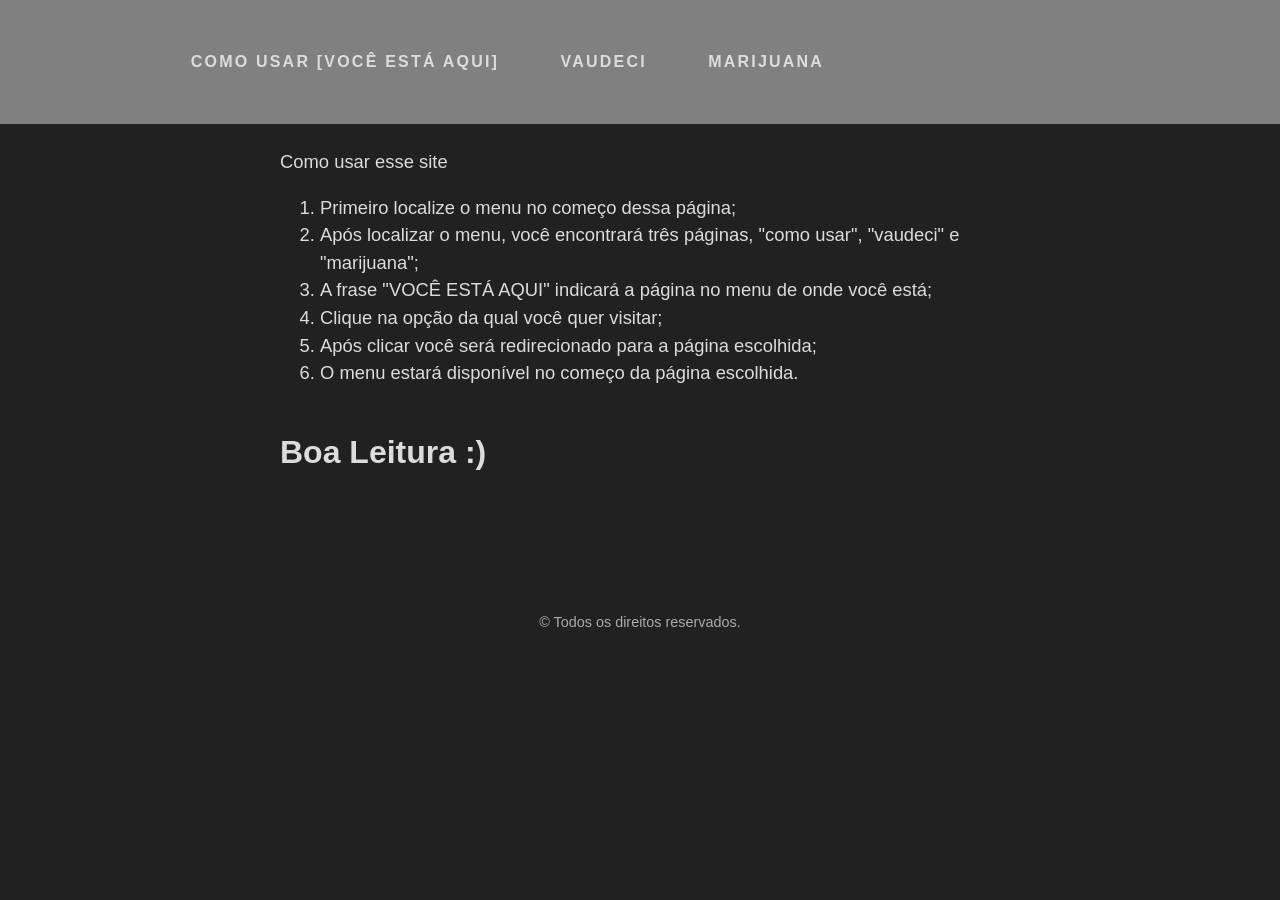
<file: SchoolYearProject2022/index.html>
<!DOCTYPE html>
<html lang="pt-BR">
<head>
    <meta charset="UTF-8">
    <meta http-equiv="X-UA-Compatible" content="IE=edge">
    <meta name="viewport" content="width=device-width, initial-scale=1.0">
    <title>Como usar - INFORMATICA T5</title>
    <link rel="stylesheet" href="css/page.css">
    <link rel="stylesheet" href="css/cabecalho.css">
    <link rel="stylesheet" href="css/rodape.css">
</head>

<body id="comeco">
    <header class="cabecalho">
        <nav> 
            <ul class="cabecalho__menu">
              <li class="cabecalho__item-menu"><a href="index.html#comeco">Como usar [você está aqui]</a></li>
              <li class="cabecalho__item-menu"><a href="vaudeci.html#comeco">Vaudeci</a></li>
              <li class="cabecalho__item-menu"><a href="marijuana.html#comeco">Marijuana</a></li>
            </ul>
          </nav>
    </header>
    <main>
        <h1|>Como usar esse site</h1>
        <ol>
            <li>Primeiro localize o menu no começo dessa página;</li>
            <li>Após localizar o menu, você encontrará três páginas, "como usar", "vaudeci" e "marijuana";</li>
            <li>A frase "VOCÊ ESTÁ AQUI" indicará a página no menu de onde você está;</li>
            <li>Clique na opção da qual você quer visitar;</li>
            <li>Após clicar você será redirecionado para a página escolhida;</li>
            <li>O menu estará disponível no começo da página escolhida.</li>
        </ol>
        <h3> Boa Leitura  :)</h3>
    </main>

    <footer>
        <p class="rodape__copyright">&copy; Todos os direitos reservados.</p>
    </footer>
</body>
</html>
</file>
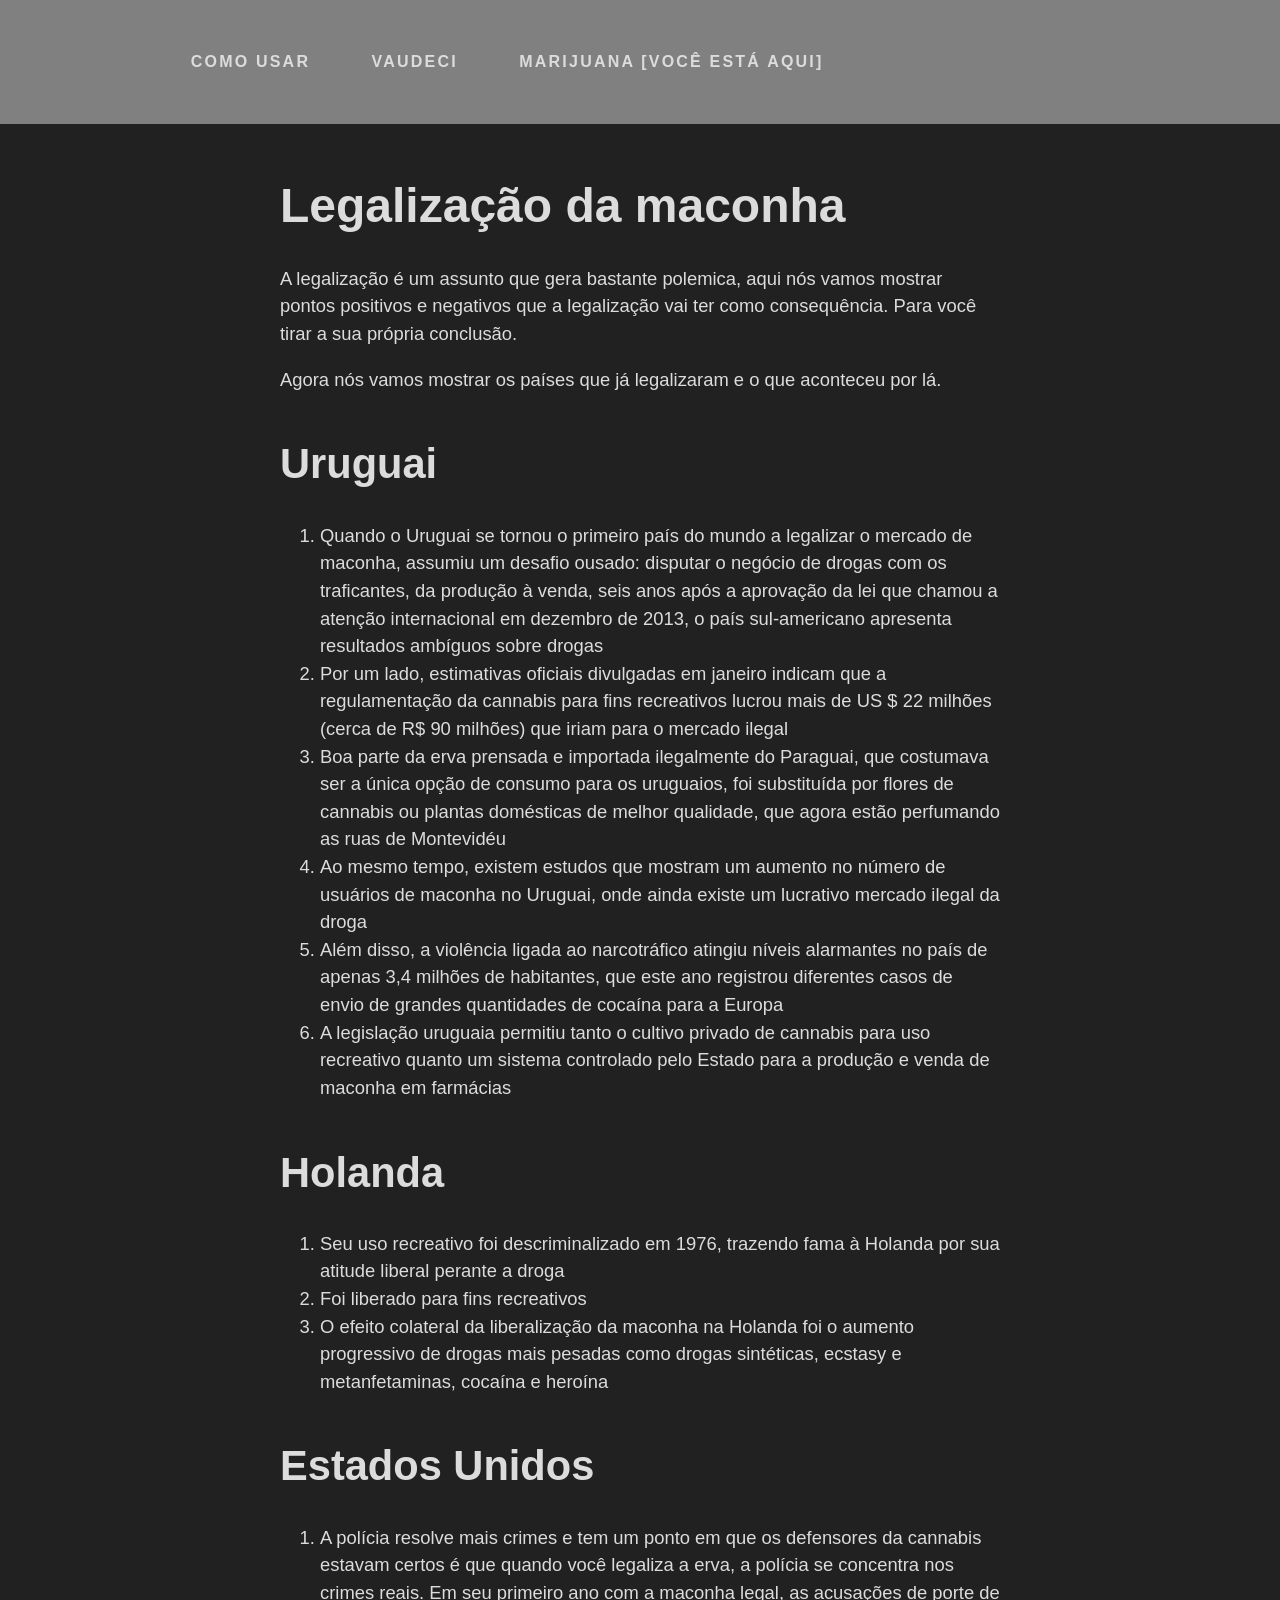
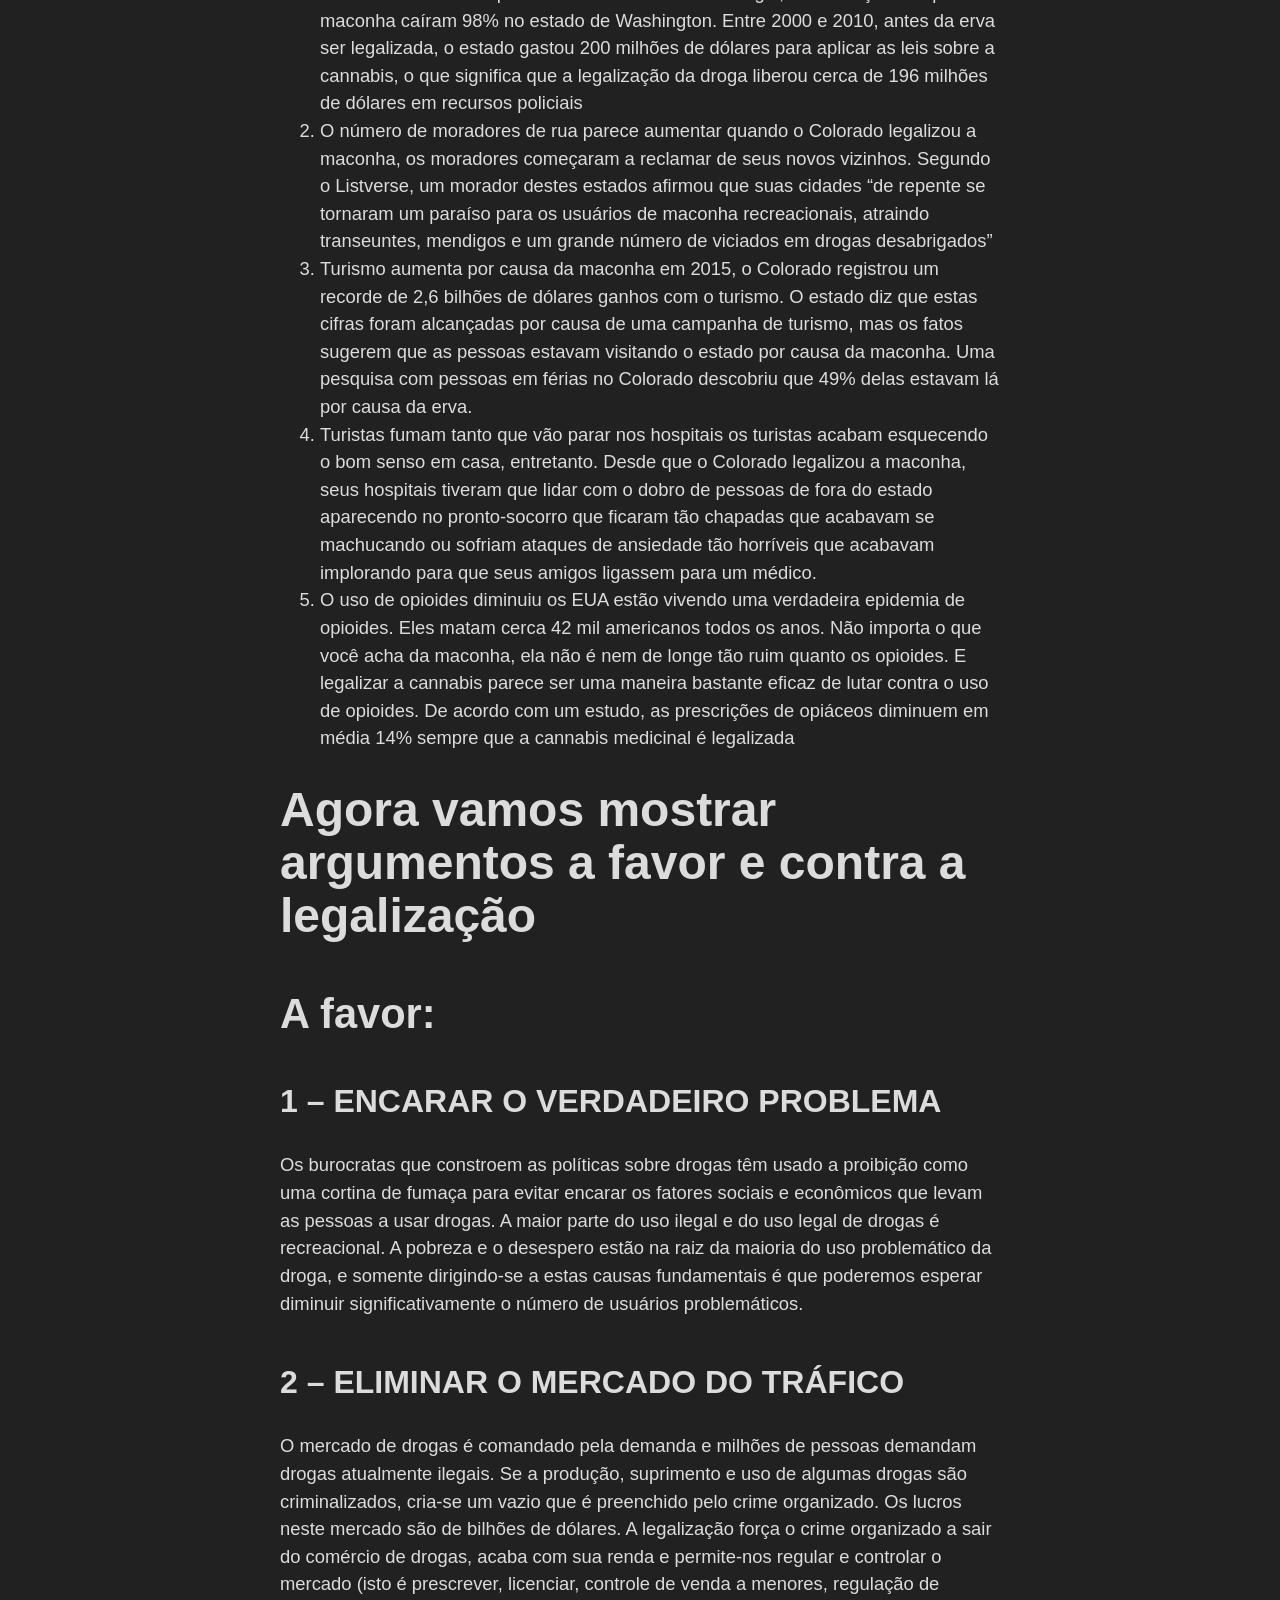
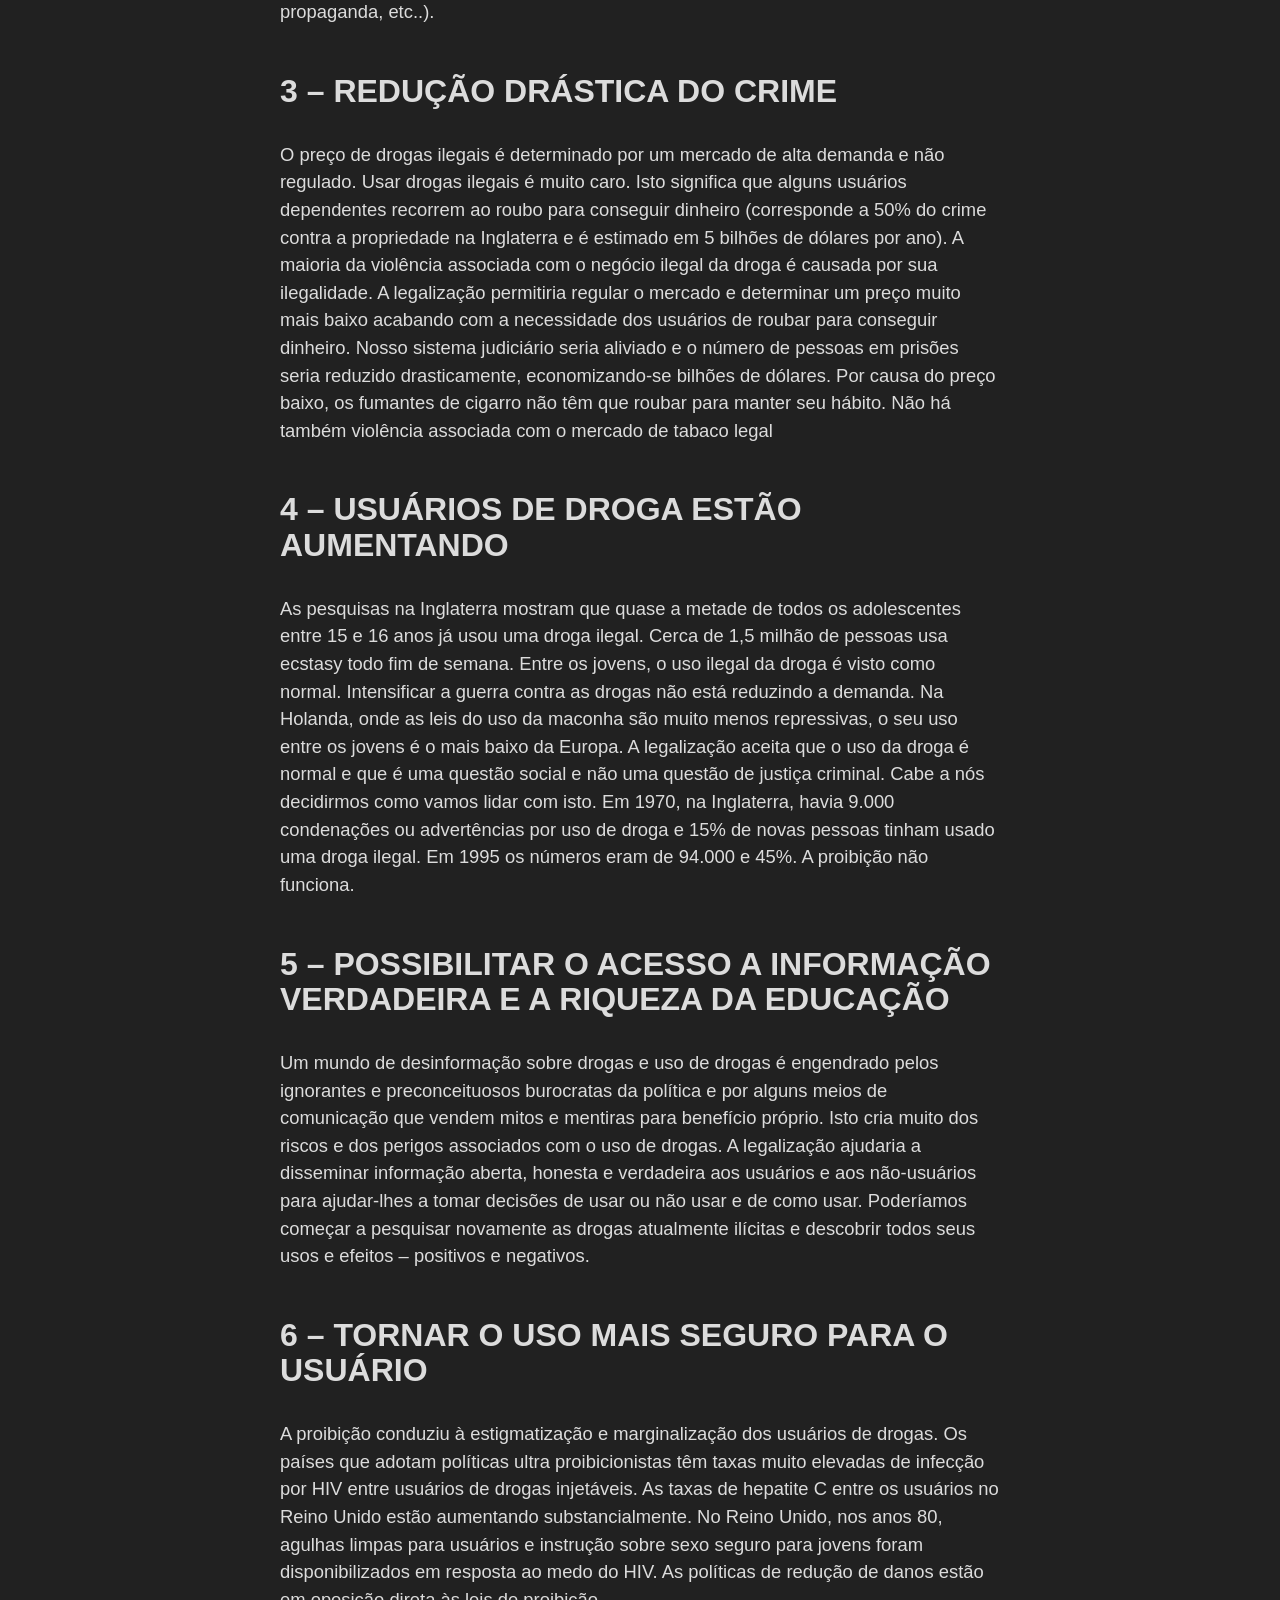
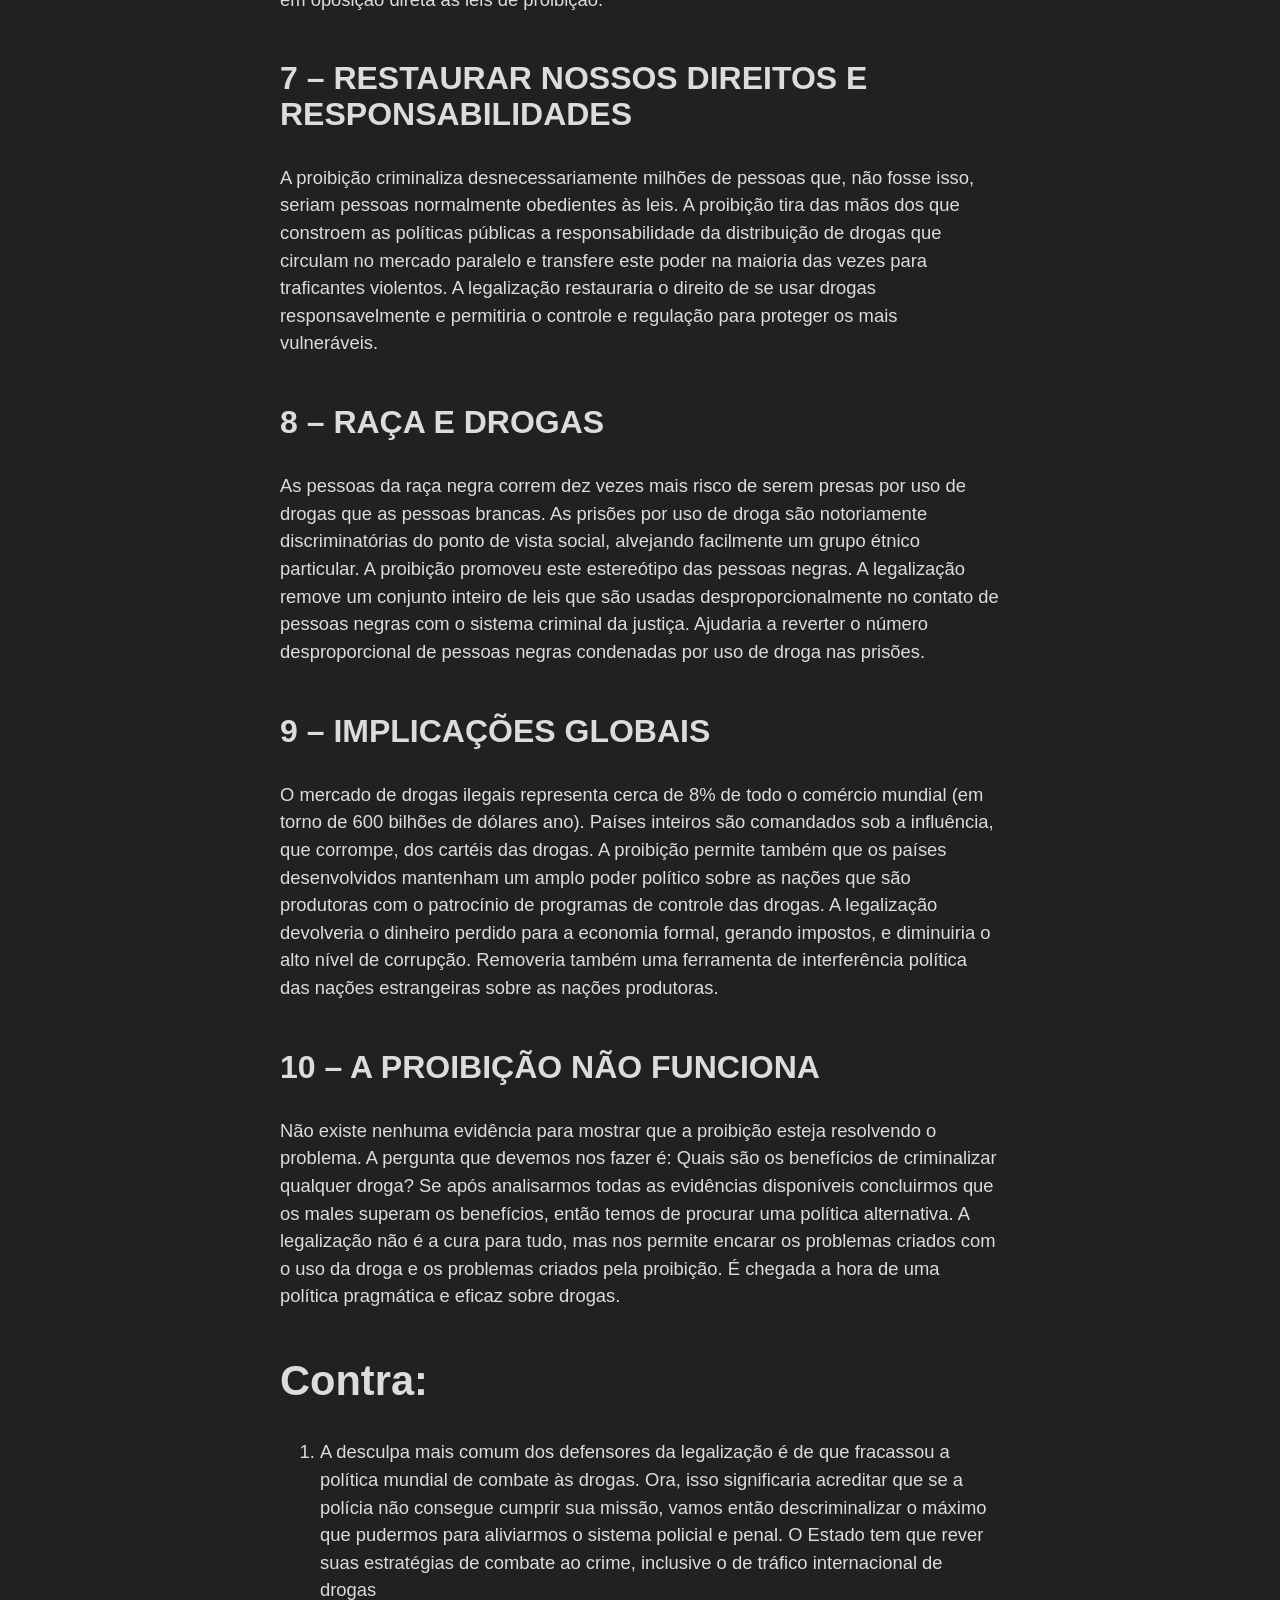
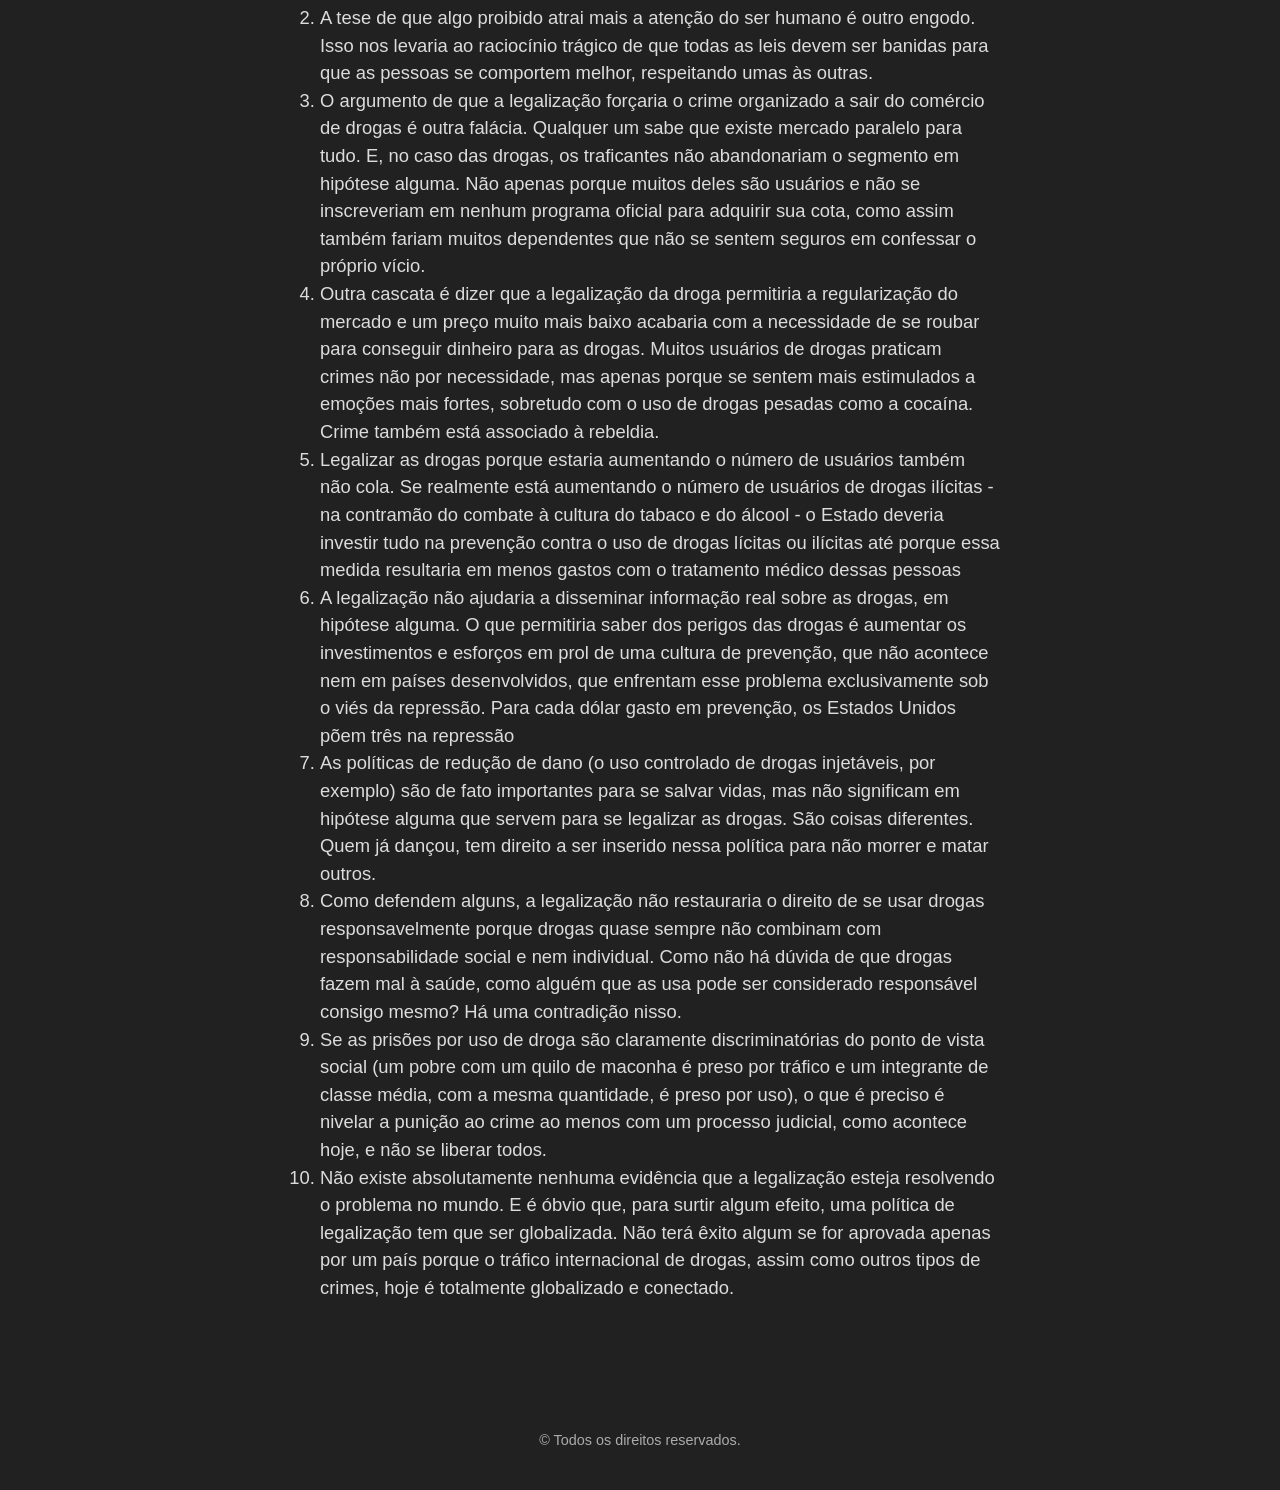
<file: SchoolYearProject2022/marijuana.html>
<!DOCTYPE html>
<html lang="pt-BR">
<head>
    <meta charset="UTF-8">
    <meta http-equiv="X-UA-Compatible" content="IE=edge">
    <meta name="viewport" content="width=device-width, initial-scale=1.0">
    <title>Marijuana - INFORMATICA T5</title>
    <link rel="stylesheet" href="css/page.css">
    <link rel="stylesheet" href="css/cabecalho.css">
    <link rel="stylesheet" href="css/rodape.css">
</head>

<body id="comeco">
    <header class="cabecalho">
        <nav> 
            <ul class="cabecalho__menu">
              <li class="cabecalho__item-menu"><a href="index.html#comeco">Como usar</a></li>
              <li class="cabecalho__item-menu"><a href="vaudeci.html#comeco">Vaudeci</a></li>
              <li class="cabecalho__item-menu"><a href="marijuana.html#comeco">Marijuana [você está aqui]</a></li>
            </ul>
          </nav>
    </header>

    <main>
        <h1>Legalização da maconha</h1>
        <p>A legalização é um assunto que gera bastante polemica, aqui nós vamos mostrar pontos positivos e negativos que a legalização vai ter como consequência. Para você tirar a sua própria conclusão. </p>
        <p>Agora nós vamos mostrar os países que já legalizaram e o que aconteceu por lá. </p>
        <h2>Uruguai </h2>
        <ol>
            <li>Quando o Uruguai se tornou o primeiro país do mundo a legalizar o mercado de maconha, assumiu um desafio ousado: disputar o negócio de drogas com os traficantes, da produção à venda, seis anos após a aprovação da lei que chamou a atenção internacional em dezembro de 2013, o país sul-americano apresenta resultados ambíguos sobre drogas </li>
            <li>Por um lado, estimativas oficiais divulgadas em janeiro indicam que a regulamentação da cannabis para fins recreativos lucrou mais de US $ 22 milhões (cerca de R$ 90 milhões) que iriam para o mercado ilegal </li>
            <li>Boa parte da erva prensada e importada ilegalmente do Paraguai, que costumava ser a única opção de consumo para os uruguaios, foi substituída por flores de cannabis ou plantas domésticas de melhor qualidade, que agora estão perfumando as ruas de Montevidéu</li>
            <li>Ao mesmo tempo, existem estudos que mostram um aumento no número de usuários de maconha no Uruguai, onde ainda existe um lucrativo mercado ilegal da droga </li>
            <li>Além disso, a violência ligada ao narcotráfico atingiu níveis alarmantes no país de apenas 3,4 milhões de habitantes, que este ano registrou diferentes casos de envio de grandes quantidades de cocaína para a Europa </li>
            <li>A legislação uruguaia permitiu tanto o cultivo privado de cannabis para uso recreativo quanto um sistema controlado pelo Estado para a produção e venda de maconha em farmácias </li>
        </ol>
        <h2>Holanda</h2>
        <ol>
            <li>Seu uso recreativo foi descriminalizado em 1976, trazendo fama à Holanda por sua atitude liberal perante a droga </li>
            <li>Foi liberado para fins recreativos</li>
            <li>O efeito colateral da liberalização da maconha na Holanda foi o aumento progressivo de drogas mais pesadas como drogas sintéticas, ecstasy e metanfetaminas, cocaína e heroína </li>
        </ol>
        <h2>Estados Unidos</h2>
        <ol>
            <li>A polícia resolve mais crimes e tem um ponto em que os defensores da cannabis estavam certos é que quando você legaliza a erva, a polícia se concentra nos crimes reais. Em seu primeiro ano com a maconha legal, as acusações de porte de maconha caíram 98% no estado de Washington. Entre 2000 e 2010, antes da erva ser legalizada, o estado gastou 200 milhões de dólares para aplicar as leis sobre a cannabis, o que significa que a legalização da droga liberou cerca de 196 milhões de dólares em recursos policiais</li>
            <li>O número de moradores de rua parece aumentar quando o Colorado legalizou a maconha, os moradores começaram a reclamar de seus novos vizinhos. Segundo o Listverse, um morador destes estados afirmou que suas cidades “de repente se tornaram um paraíso para os usuários de maconha recreacionais, atraindo transeuntes, mendigos e um grande número de viciados em drogas desabrigados” </li>
            <li>Turismo aumenta por causa da maconha em 2015, o Colorado registrou um recorde de 2,6 bilhões de dólares ganhos com o turismo. O estado diz que estas cifras foram alcançadas por causa de uma campanha de turismo, mas os fatos sugerem que as pessoas estavam visitando o estado por causa da maconha. Uma pesquisa com pessoas em férias no Colorado descobriu que 49% delas estavam lá por causa da erva. </li>
            <li>Turistas fumam tanto que vão parar nos hospitais os turistas acabam esquecendo o bom senso em casa, entretanto. Desde que o Colorado legalizou a maconha, seus hospitais tiveram que lidar com o dobro de pessoas de fora do estado aparecendo no pronto-socorro que ficaram tão chapadas que acabavam se machucando ou sofriam ataques de ansiedade tão horríveis que acabavam implorando para que seus amigos ligassem para um médico. </li>
            <li>O uso de opioides diminuiu os EUA estão vivendo uma verdadeira epidemia de opioides. Eles matam cerca 42 mil americanos todos os anos. Não importa o que você acha da maconha, ela não é nem de longe tão ruim quanto os opioides. E legalizar a cannabis parece ser uma maneira bastante eficaz de lutar contra o uso de opioides. De acordo com um estudo, as prescrições de opiáceos diminuem em média 14% sempre que a cannabis medicinal é legalizada </li>
        </ol>
        <h1>Agora vamos mostrar argumentos a favor e contra a legalização</h1>
        <h2>A favor:</h2>
        <h3> 1 – ENCARAR O VERDADEIRO PROBLEMA</h3>
        <p>Os burocratas que constroem as políticas sobre drogas têm usado a proibição como uma cortina de fumaça para evitar encarar os fatores sociais e econômicos que levam as pessoas a usar drogas. A maior parte do uso ilegal e do uso legal de drogas é recreacional. A pobreza e o desespero estão na raiz da maioria do uso problemático da droga, e somente dirigindo-se a estas causas fundamentais é que poderemos esperar diminuir significativamente o número de usuários problemáticos.</p>
        <h3> 2 – ELIMINAR O MERCADO DO TRÁFICO</h3>
        <p> O mercado de drogas é comandado pela demanda e milhões de pessoas demandam drogas atualmente ilegais. Se a produção, suprimento e uso de algumas drogas são criminalizados, cria-se um vazio que é preenchido pelo crime organizado. Os lucros neste mercado são de bilhões de dólares. A legalização força o crime organizado a sair do comércio de drogas, acaba com sua renda e permite-nos regular e controlar o mercado (isto é prescrever, licenciar, controle de venda a menores, regulação de propaganda, etc..).</p>
        <h3>3 – REDUÇÃO DRÁSTICA DO CRIME</h3>
        <p>O preço de drogas ilegais é determinado por um mercado de alta demanda e não regulado. Usar drogas ilegais é muito caro. Isto significa que alguns usuários dependentes recorrem ao roubo para conseguir dinheiro (corresponde a 50% do crime contra a propriedade na Inglaterra e é estimado em 5 bilhões de dólares por ano). A maioria da violência associada com o negócio ilegal da droga é causada por sua ilegalidade. A legalização permitiria regular o mercado e determinar um preço muito mais baixo acabando com a necessidade dos usuários de roubar para conseguir dinheiro. Nosso sistema judiciário seria aliviado e o número de pessoas em prisões seria reduzido drasticamente, economizando-se bilhões de dólares. Por causa do preço baixo, os fumantes de cigarro não têm que roubar para manter seu hábito. Não há também violência associada com o mercado de tabaco legal</p>
        <h3>4 – USUÁRIOS DE DROGA ESTÃO AUMENTANDO</h3>
        <p>As pesquisas na Inglaterra mostram que quase a metade de todos os adolescentes entre 15 e 16 anos já usou uma droga ilegal. Cerca de 1,5 milhão de pessoas usa ecstasy todo fim de semana. Entre os jovens, o uso ilegal da droga é visto como normal. Intensificar a guerra contra as drogas não está reduzindo a demanda. Na Holanda, onde as leis do uso da maconha são muito menos repressivas, o seu uso entre os jovens é o mais baixo da Europa. A legalização aceita que o uso da droga é normal e que é uma questão social e não uma questão de justiça criminal. Cabe a nós decidirmos como vamos lidar com isto. Em 1970, na Inglaterra, havia 9.000 condenações ou advertências por uso de droga e 15% de novas pessoas tinham usado uma droga ilegal. Em 1995 os números eram de 94.000 e 45%. A proibição não funciona.</p>
        <h3>5 – POSSIBILITAR O ACESSO A INFORMAÇÃO VERDADEIRA E A RIQUEZA DA EDUCAÇÃO</h3>
        <p>Um mundo de desinformação sobre drogas e uso de drogas é engendrado pelos ignorantes e preconceituosos burocratas da política e por alguns meios de comunicação que vendem mitos e mentiras para benefício próprio. Isto cria muito dos riscos e dos perigos associados com o uso de drogas. A legalização ajudaria a disseminar informação aberta, honesta e verdadeira aos usuários e aos não-usuários para ajudar-lhes a tomar decisões de usar ou não usar e de como usar. Poderíamos começar a pesquisar novamente as drogas atualmente ilícitas e descobrir todos seus usos e efeitos – positivos e negativos. </p>
        <h3>6 – TORNAR O USO MAIS SEGURO PARA O USUÁRIO</h3>
        <p>A proibição conduziu à estigmatização e marginalização dos usuários de drogas. Os países que adotam políticas ultra proibicionistas têm taxas muito elevadas de infecção por HIV entre usuários de drogas injetáveis. As taxas de hepatite C entre os usuários no Reino Unido estão aumentando substancialmente. No Reino Unido, nos anos 80, agulhas limpas para usuários e instrução sobre sexo seguro para jovens foram disponibilizados em resposta ao medo do HIV. As políticas de redução de danos estão em oposição direta às leis de proibição.</p>
        <h3>7 – RESTAURAR NOSSOS DIREITOS E RESPONSABILIDADES</h3>
        <p> A proibição criminaliza desnecessariamente milhões de pessoas que, não fosse isso, seriam pessoas normalmente obedientes às leis. A proibição tira das mãos dos que constroem as políticas públicas a responsabilidade da distribuição de drogas que circulam no mercado paralelo e transfere este poder na maioria das vezes para traficantes violentos. A legalização restauraria o direito de se usar drogas responsavelmente e permitiria o controle e regulação para proteger os mais vulneráveis. </p>
        <h3>8 – RAÇA E DROGAS</h3>
        <p>As pessoas da raça negra correm dez vezes mais risco de serem presas por uso de drogas que as pessoas brancas. As prisões por uso de droga são notoriamente discriminatórias do ponto de vista social, alvejando facilmente um grupo étnico particular. A proibição promoveu este estereótipo das pessoas negras. A legalização remove um conjunto inteiro de leis que são usadas desproporcionalmente no contato de pessoas negras com o sistema criminal da justiça. Ajudaria a reverter o número desproporcional de pessoas negras condenadas por uso de droga nas prisões. </p>
        <h3>9 – IMPLICAÇÕES GLOBAIS</h3>
        <p>O mercado de drogas ilegais representa cerca de 8% de todo o comércio mundial (em torno de 600 bilhões de dólares ano). Países inteiros são comandados sob a influência, que corrompe, dos cartéis das drogas. A proibição permite também que os países desenvolvidos mantenham um amplo poder político sobre as nações que são produtoras com o patrocínio de programas de controle das drogas. A legalização devolveria o dinheiro perdido para a economia formal, gerando impostos, e diminuiria o alto nível de corrupção. Removeria também uma ferramenta de interferência política das nações estrangeiras sobre as nações produtoras. </p>
        <h3>10 – A PROIBIÇÃO NÃO FUNCIONA</h3>
        <p>Não existe nenhuma evidência para mostrar que a proibição esteja resolvendo o problema. A pergunta que devemos nos fazer é: Quais são os benefícios de criminalizar qualquer droga? Se após analisarmos todas as evidências disponíveis concluirmos que os males superam os benefícios, então temos de procurar uma política alternativa. A legalização não é a cura para tudo, mas nos permite encarar os problemas criados com o uso da droga e os problemas criados pela proibição. É chegada a hora de uma política pragmática e eficaz sobre drogas.</p>
        <h2>Contra:</h2>
        <ol class="decimal">
            <li>A desculpa mais comum dos defensores da legalização é de que fracassou a política mundial de combate às drogas. Ora, isso significaria acreditar que se a polícia não consegue cumprir sua missão, vamos então descriminalizar o máximo que pudermos para aliviarmos o sistema policial e penal. O Estado tem que rever suas estratégias de combate ao crime, inclusive o de tráfico internacional de drogas</li>
            <li>A tese de que algo proibido atrai mais a atenção do ser humano é outro engodo. Isso nos levaria ao raciocínio trágico de que todas as leis devem ser banidas para que as pessoas se comportem melhor, respeitando umas às outras.</li>
            <li>O argumento de que a legalização forçaria o crime organizado a sair do comércio de drogas é outra falácia. Qualquer um sabe que existe mercado paralelo para tudo. E, no caso das drogas, os traficantes não abandonariam o segmento em hipótese alguma. Não apenas porque muitos deles são usuários e não se inscreveriam em nenhum programa oficial para adquirir sua cota, como assim também fariam muitos dependentes que não se sentem seguros em confessar o próprio vício.</li>
            <li>Outra cascata é dizer que a legalização da droga permitiria a regularização do mercado e um preço muito mais baixo acabaria com a necessidade de se roubar para conseguir dinheiro para as drogas. Muitos usuários de drogas praticam crimes não por necessidade, mas apenas porque se sentem mais estimulados a emoções mais fortes, sobretudo com o uso de drogas pesadas como a cocaína. Crime também está associado à rebeldia. </li>
            <li>Legalizar as drogas porque estaria aumentando o número de usuários também não cola. Se realmente está aumentando o número de usuários de drogas ilícitas - na contramão do combate à cultura do tabaco e do álcool - o Estado deveria investir tudo na prevenção contra o uso de drogas lícitas ou ilícitas até porque essa medida resultaria em menos gastos com o tratamento médico dessas pessoas</li>
            <li>A legalização não ajudaria a disseminar informação real sobre as drogas, em hipótese alguma. O que permitiria saber dos perigos das drogas é aumentar os investimentos e esforços em prol de uma cultura de prevenção, que não acontece nem em países desenvolvidos, que enfrentam esse problema exclusivamente sob o viés da repressão. Para cada dólar gasto em prevenção, os Estados Unidos põem três na repressão</li>
            <li>As políticas de redução de dano (o uso controlado de drogas injetáveis, por exemplo) são de fato importantes para se salvar vidas, mas não significam em hipótese alguma que servem para se legalizar as drogas. São coisas diferentes. Quem já dançou, tem direito a ser inserido nessa política para não morrer e matar outros.</li>
            <li>Como defendem alguns, a legalização não restauraria o direito de se usar drogas responsavelmente porque drogas quase sempre não combinam com responsabilidade social e nem individual. Como não há dúvida de que drogas fazem mal à saúde, como alguém que as usa pode ser considerado responsável consigo mesmo? Há uma contradição nisso.</li>
            <li>Se as prisões por uso de droga são claramente discriminatórias do ponto de vista social (um pobre com um quilo de maconha é preso por tráfico e um integrante de classe média, com a mesma quantidade, é preso por uso), o que é preciso é nivelar a punição ao crime ao menos com um processo judicial, como acontece hoje, e não se liberar todos.</li>
            <li>Não existe absolutamente nenhuma evidência que a legalização esteja resolvendo o problema no mundo. E é óbvio que, para surtir algum efeito, uma política de legalização tem que ser globalizada. Não terá êxito algum se for aprovada apenas por um país porque o tráfico internacional de drogas, assim como outros tipos de crimes, hoje é totalmente globalizado e conectado.</li>
        </ol>
    </main>

    <footer>
        <p class="rodape__copyright">&copy; Todos os direitos reservados.</p>
    </footer>
</body>
</html>
</file>
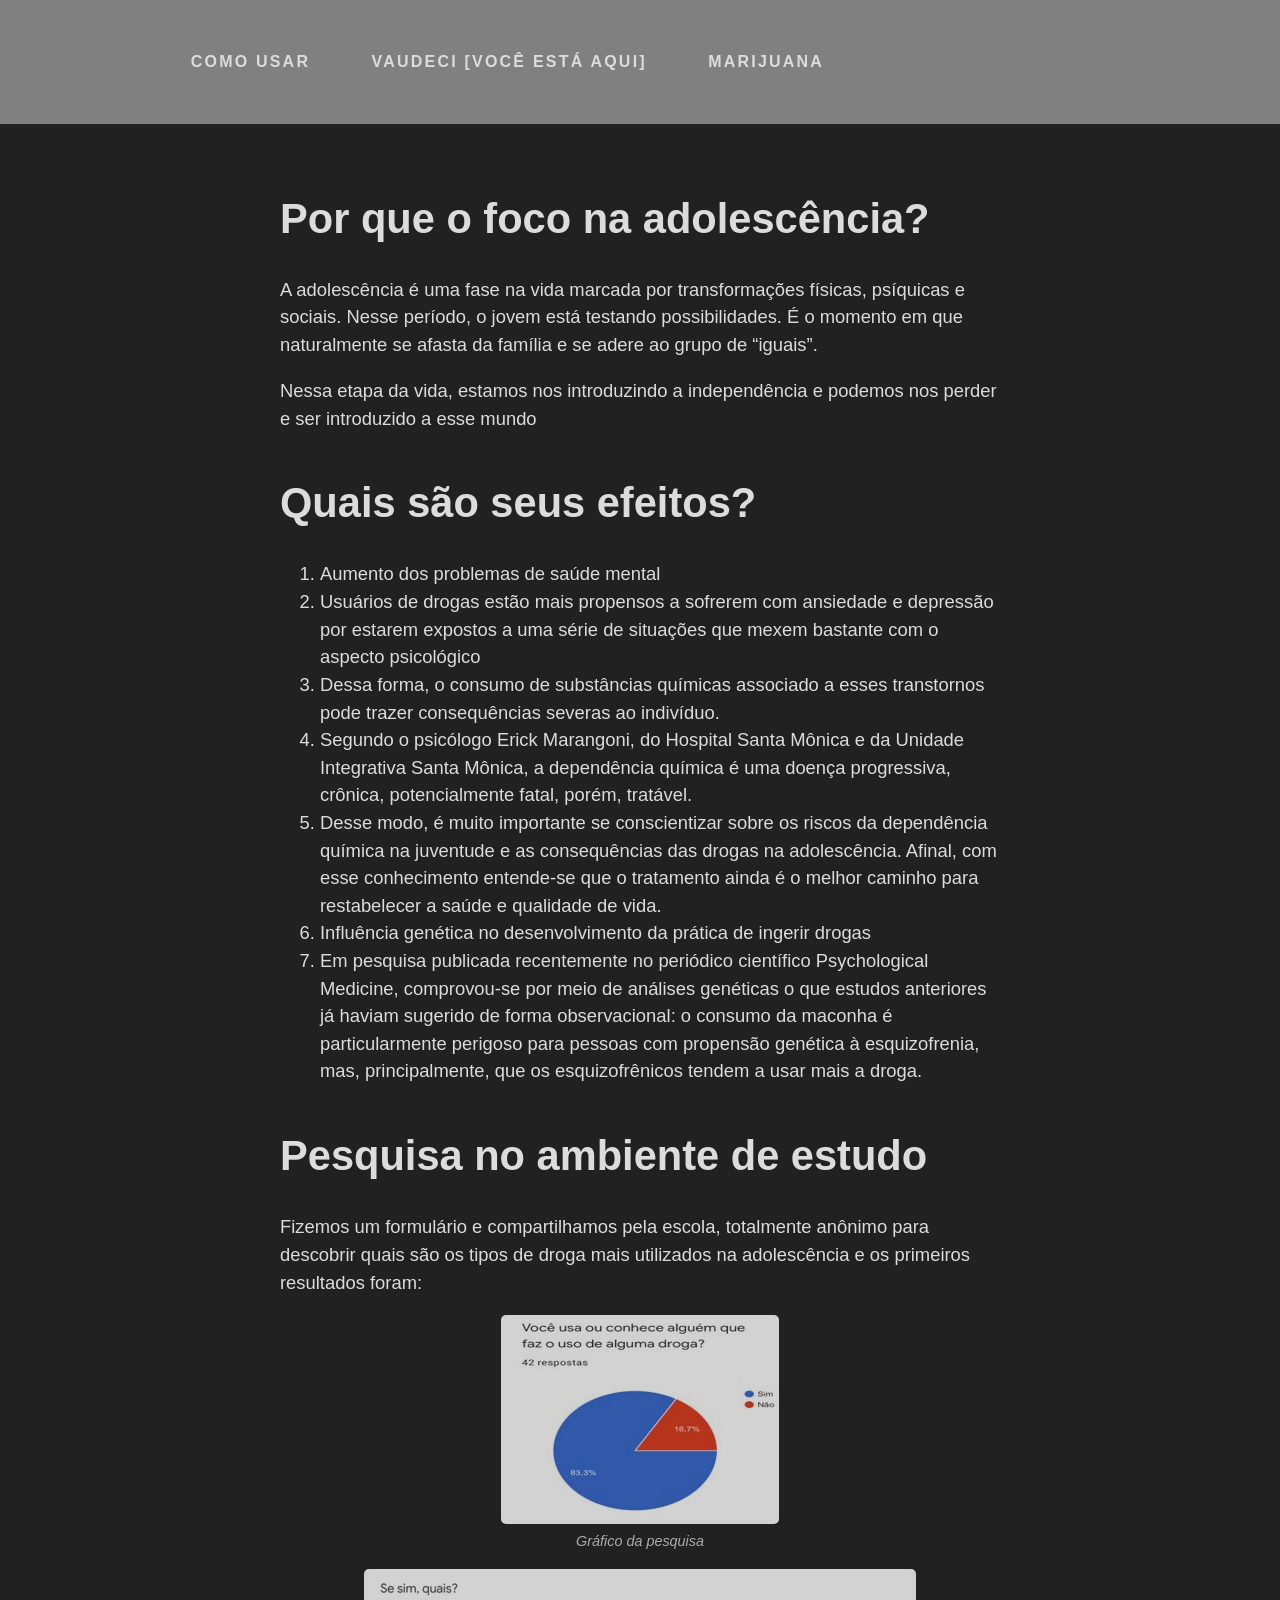
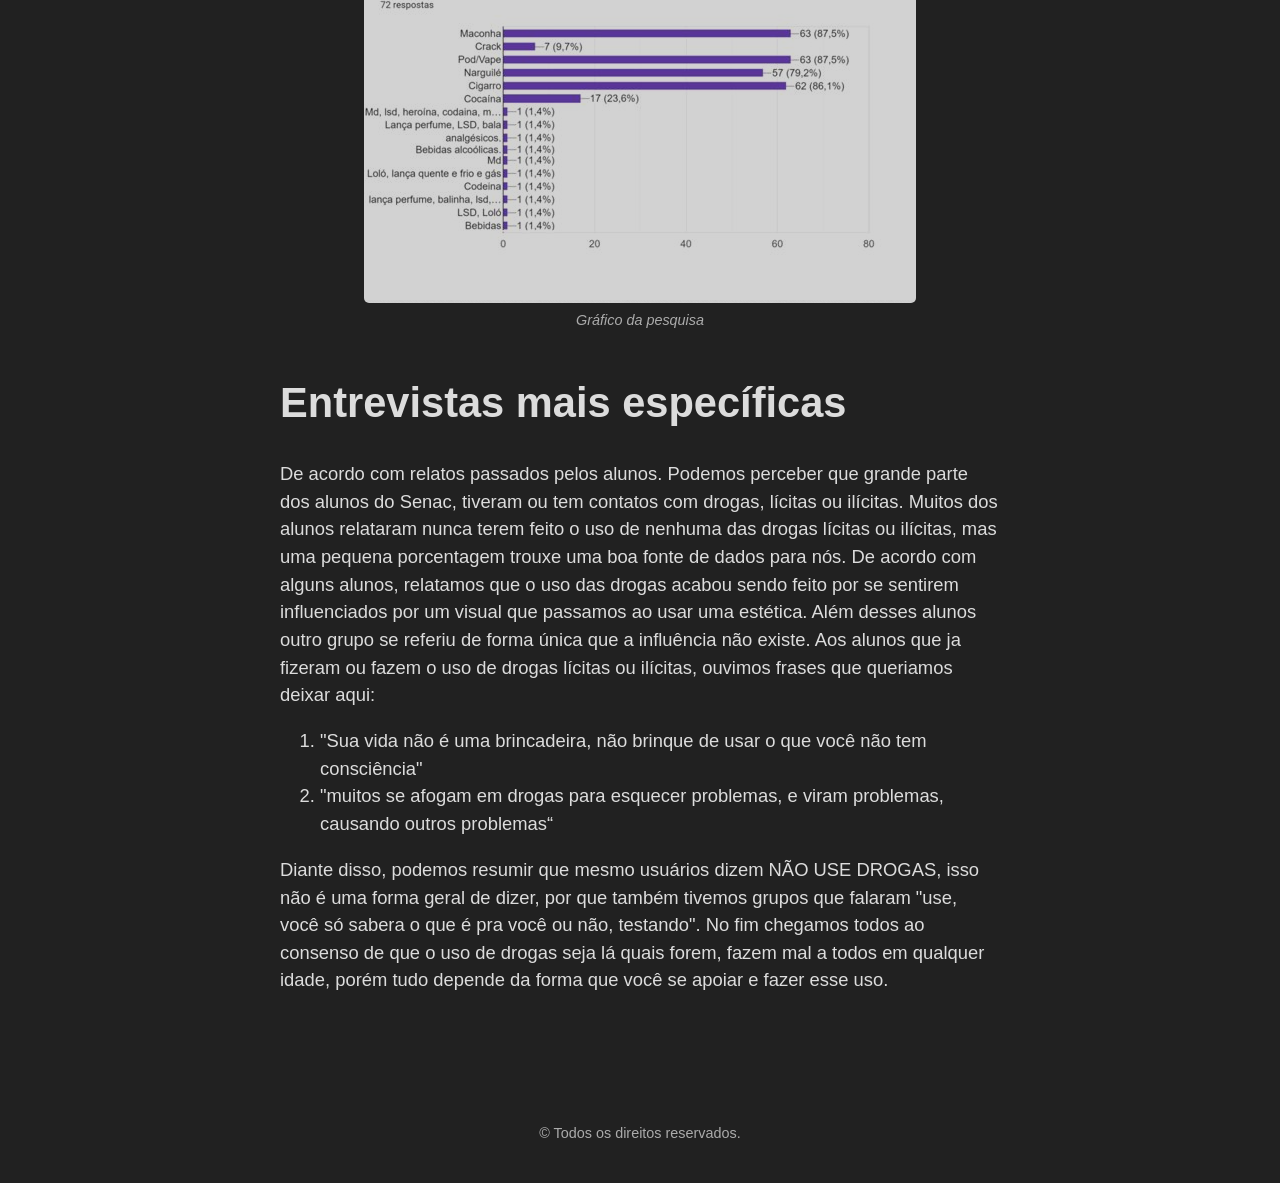
<file: SchoolYearProject2022/vaudeci.html>
<!DOCTYPE html>
<html lang="pt-BR">
<head>
    <meta charset="UTF-8">
    <meta http-equiv="X-UA-Compatible" content="IE=edge">
    <meta name="viewport" content="width=device-width, initial-scale=1.0">
    <title>Vaudeci - INFORMATICA T5</title>
    <link rel="stylesheet" href="css/page.css">
    <link rel="stylesheet" href="css/cabecalho.css">
    <link rel="stylesheet" href="css/rodape.css">
</head>

<body id="comeco">
    <header class="cabecalho">
        <nav> 
            <ul class="cabecalho__menu">
              <li class="cabecalho__item-menu"><a href="index.html#comeco">Como usar</a></li>
              <li class="cabecalho__item-menu"><a href="vaudeci.html#comeco">Vaudeci [você está aqui]</a></li>
              <li class="cabecalho__item-menu"><a href="marijuana.html#comeco">Marijuana</a></li>
            </ul>
          </nav>
    </header>

    <main>
        <h2>Por que o foco na adolescência?</h2>
        <p>A adolescência é uma fase na vida marcada por transformações físicas, psíquicas e sociais. Nesse período, o jovem está testando possibilidades. É o momento em que naturalmente se afasta da família e se adere ao grupo de “iguais”.</p>
        <p>Nessa etapa da vida, estamos nos introduzindo a independência e podemos nos perder e ser introduzido a esse mundo </p>
        <h2>Quais são seus efeitos?</h2>
        <ol>
            <li>Aumento dos problemas de saúde mental</li>
            <li>Usuários de drogas estão mais propensos a sofrerem com ansiedade e depressão por estarem expostos a uma série de situações que mexem bastante com o aspecto psicológico</li>
            <li>Dessa forma, o consumo de substâncias químicas associado a esses transtornos pode trazer consequências severas ao indivíduo.</li>
            <li>Segundo o psicólogo Erick Marangoni, do Hospital Santa Mônica e da Unidade Integrativa Santa Mônica, a dependência química é uma doença progressiva, crônica, potencialmente fatal, porém, tratável.</li>
            <li>Desse modo, é muito importante se conscientizar sobre os riscos da dependência química na juventude e as consequências das drogas na adolescência. Afinal, com esse conhecimento entende-se que o tratamento ainda é o melhor caminho para restabelecer a saúde e qualidade de vida.</li>
            <li>Influência genética no desenvolvimento da prática de ingerir drogas</li>
            <li>Em pesquisa publicada recentemente no periódico científico Psychological Medicine, comprovou-se por meio de análises genéticas o que estudos anteriores já haviam sugerido de forma observacional: o consumo da maconha é particularmente perigoso para pessoas com propensão genética à esquizofrenia, mas, principalmente, que os esquizofrênicos tendem a usar mais a droga.</li>
        </ol>
        <h2>Pesquisa no ambiente de estudo​</h2>
        <p>Fizemos um formulário e compartilhamos pela escola, totalmente anônimo para descobrir quais são os tipos de droga mais utilizados na adolescência e os primeiros resultados foram:</p>
        <figure>
            <img src="img/grafico-01.png" title="Gráfico da pesquisa">
            <figcaption>
                <em>Gráfico da pesquisa</em>
            </figcaption>
        </figure>
        <figure>
            <img src="img/grafico-02.png" title="Gráfico da pesquisa">
            <figcaption>
                <em>Gráfico da pesquisa</em>
            </figcaption>
        </figure>
        <h2>Entrevistas mais específicas </h2>
        <p>De acordo com relatos passados pelos alunos. Podemos perceber que grande parte dos alunos do Senac, tiveram ou tem contatos com drogas, lícitas ou ilícitas. Muitos dos alunos relataram nunca terem feito o uso de nenhuma das drogas lícitas ou ilícitas, mas uma pequena porcentagem trouxe uma boa fonte de dados para nós. De acordo com alguns alunos, relatamos que o uso das drogas acabou sendo feito por se sentirem influenciados por um visual que passamos ao usar uma estética. Além desses alunos outro grupo se referiu de forma única que a influência não existe. Aos alunos que ja fizeram ou fazem o uso de drogas lícitas ou ilícitas, ouvimos frases que queriamos deixar aqui:</p>
        <ol class="empty">
            <li>"Sua vida não é uma brincadeira, não brinque de usar o que você não tem consciência"</li>
            <li>"muitos se afogam em drogas para esquecer problemas, e viram problemas, causando outros problemas“ </li>
        </ol>
        <p>Diante disso, podemos resumir que mesmo usuários dizem NÃO USE DROGAS, isso não é uma forma geral de dizer, por que também tivemos grupos que falaram "use, você só sabera o que é pra você ou não, testando". No fim chegamos todos ao consenso de que o uso de drogas seja lá quais forem, fazem mal a todos em qualquer idade, porém tudo depende da forma que você se apoiar e fazer esse uso.</p>
    </main>

    <footer>
        <p class="rodape__copyright">&copy; Todos os direitos reservados.</p>
    </footer>
</body>
</html>
</file>
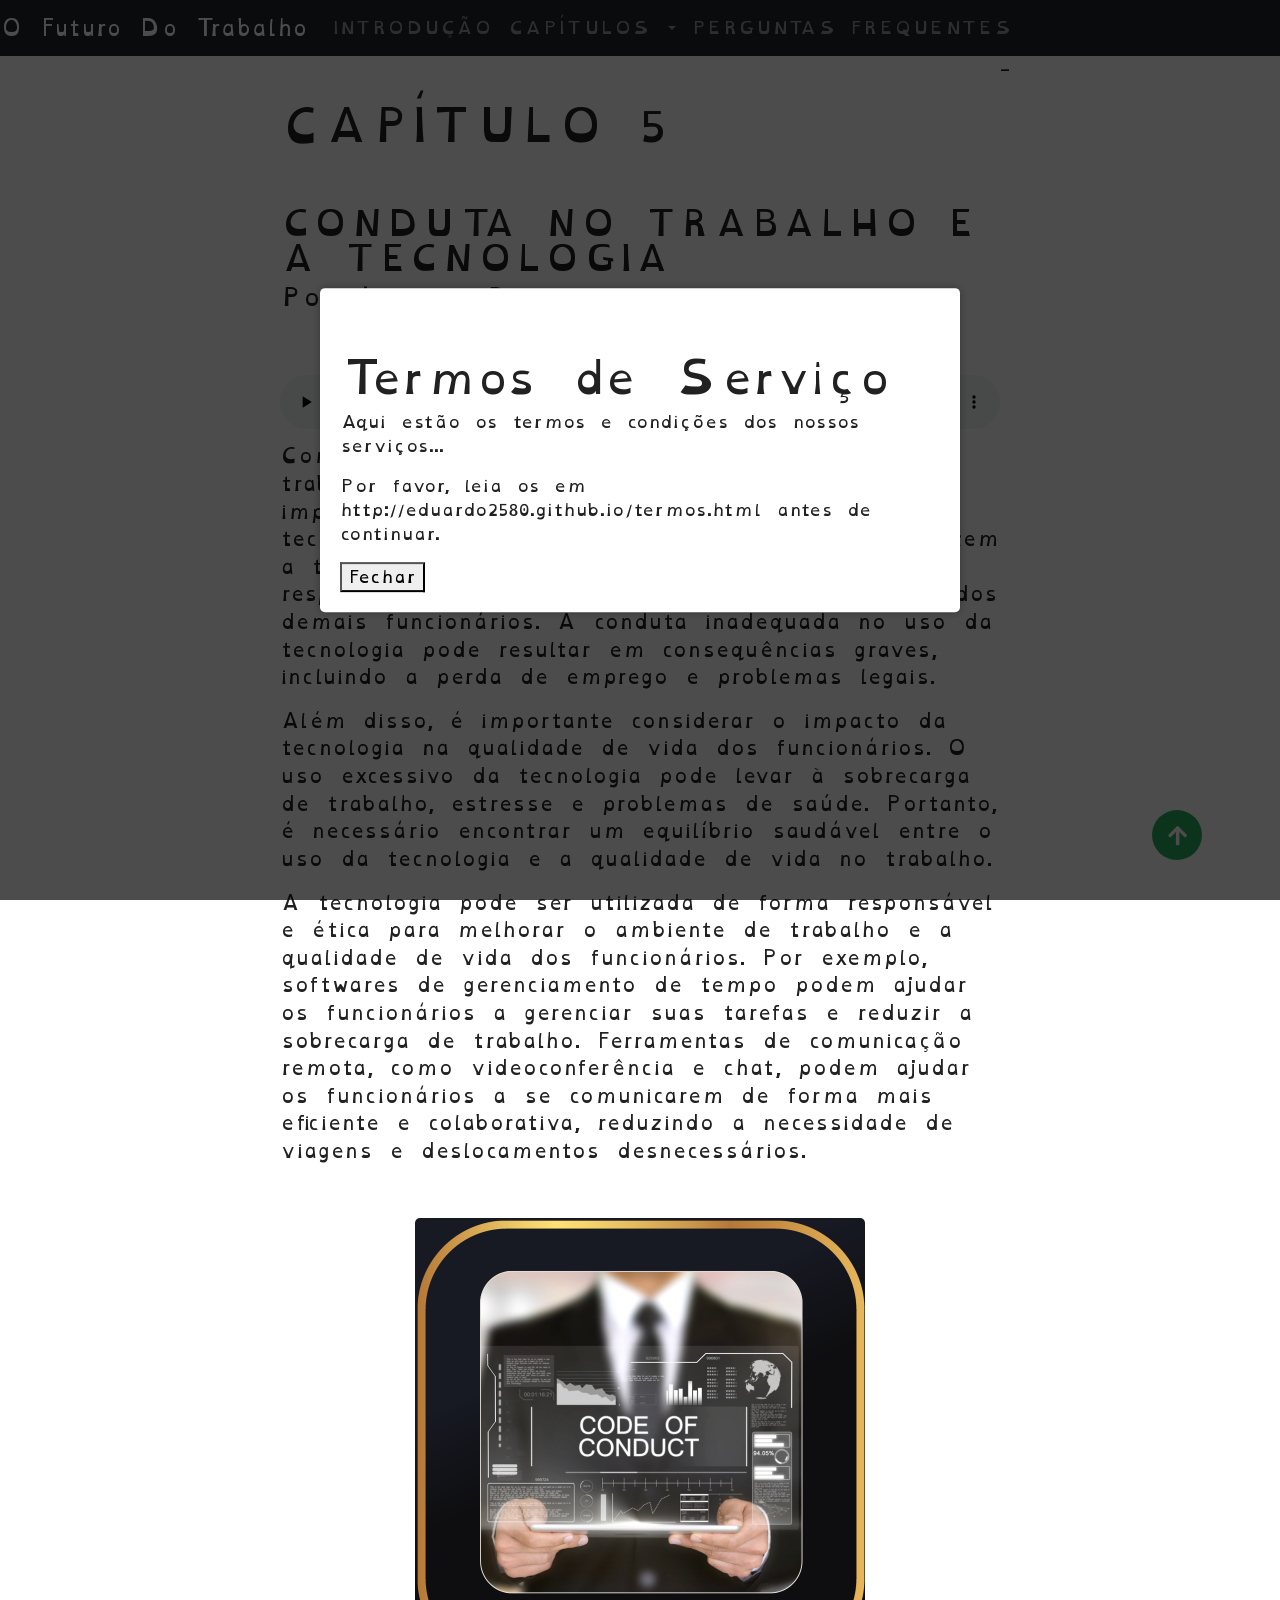
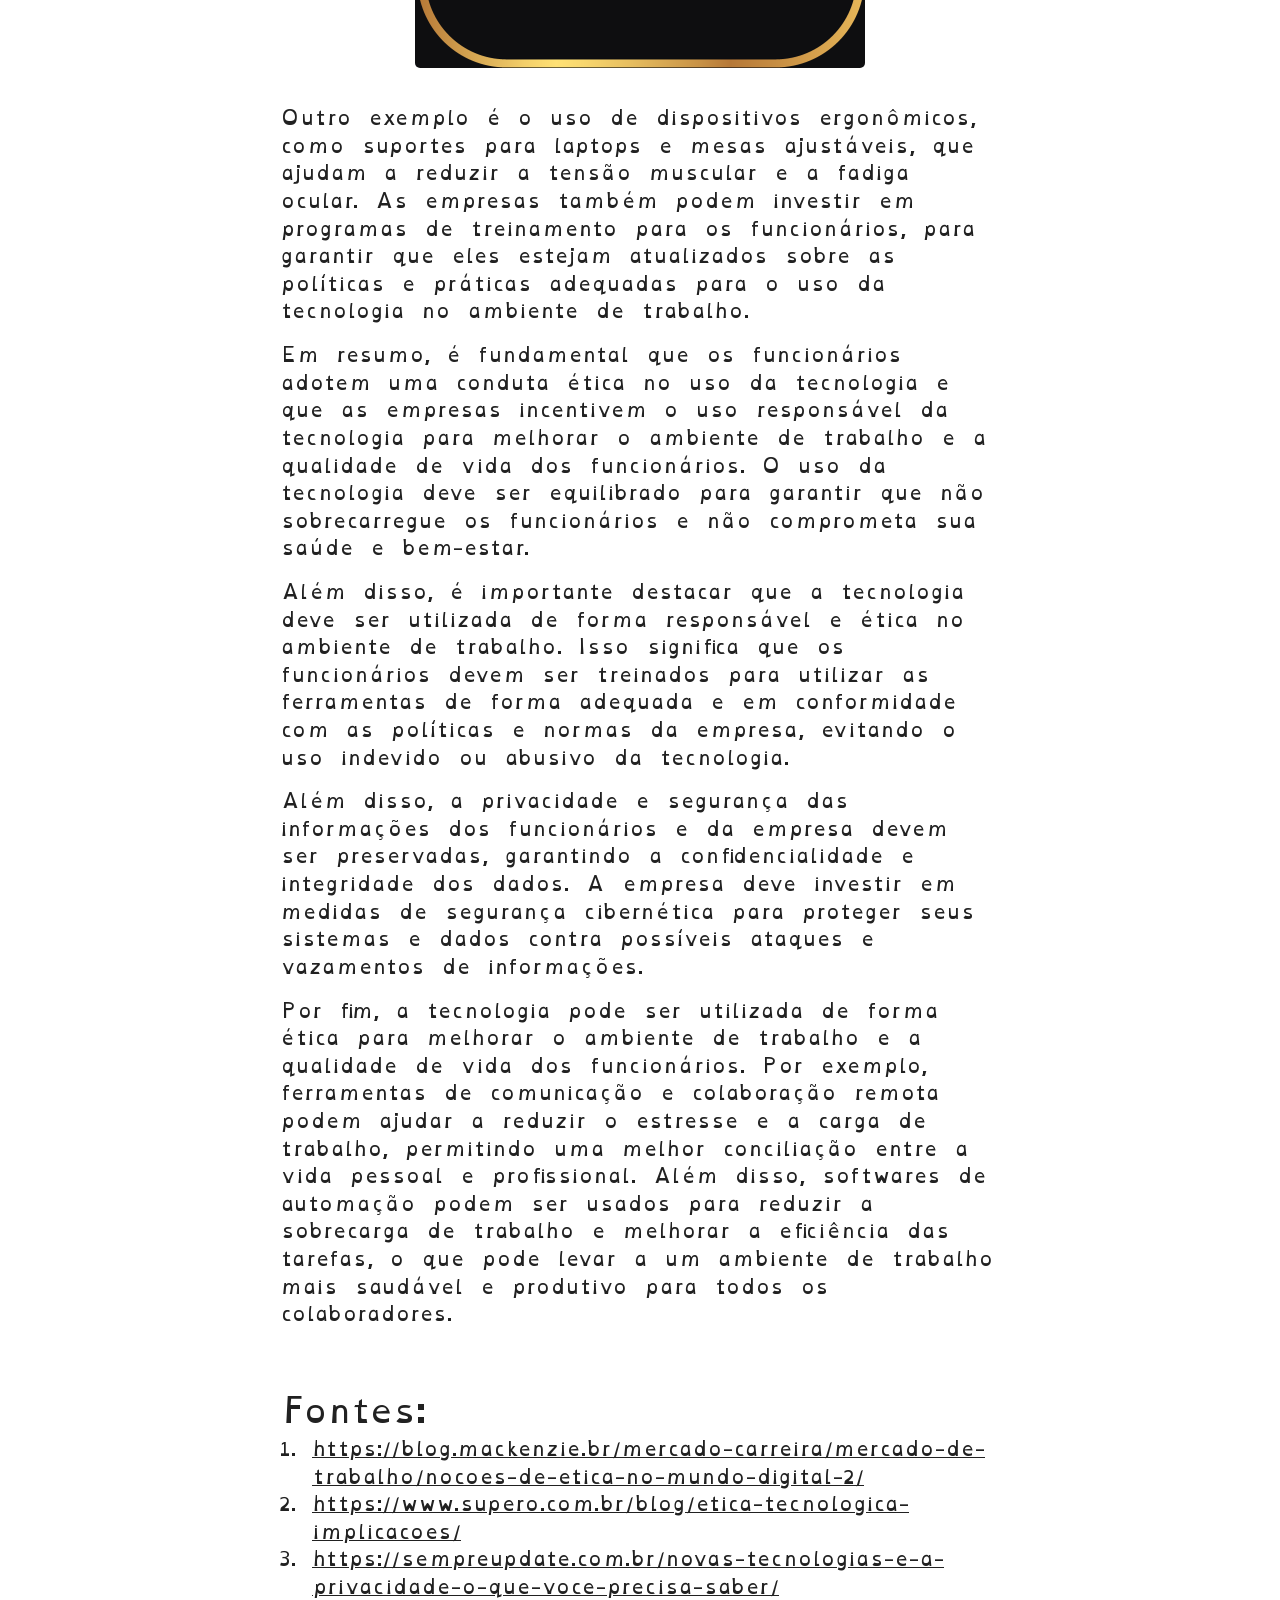
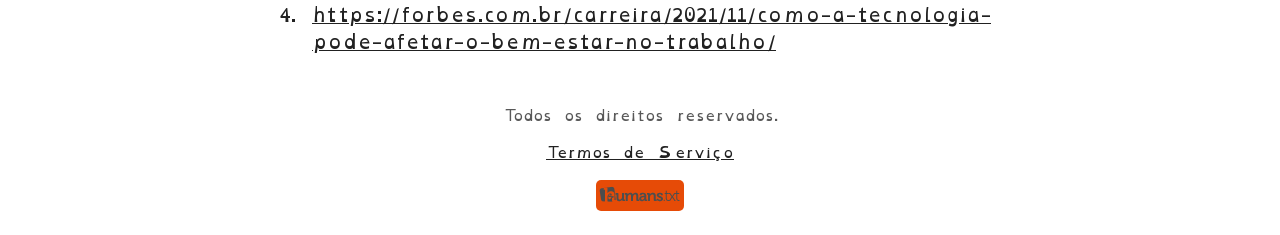
<file: SchoolYearProject2023/cinco.html>
<!DOCTYPE html>
<html lang="pt-br">
<head>
    <!-- Google tag (gtag.js) -->
<script async src="https://www.googletagmanager.com/gtag/js?id=G-5NH8PR6ZNQ"></script>
<script>
  window.dataLayer = window.dataLayer || [];
  function gtag(){dataLayer.push(arguments);}
  gtag('js', new Date());

  gtag('config', 'G-5NH8PR6ZNQ');
</script>
    <meta charset="UTF-8">
    <meta http-equiv="X-UA-Compatible" content="IE=edge">
    <meta name="viewport" content="width=device-width, initial-scale=1.0">
    <link rel="author" href="humans.txt">
    <link rel="icon" type="image/x-icon" href="favicon.ico">
    <link rel="apple-touch-icon" sizes="180x180" href="apple-touch-icon.png">
    <link rel="icon" type="image/png" sizes="32x32" href="favicon-32x32.png">
    <link rel="icon" type="image/png" sizes="16x16" href="favicon-16x16.png">
    <meta name="description" content="Livro O Futuro Do Trabalho, CAPÍTULO 5 - CONDUTA NO TRABALHO E A TECNOLOGIA">
    <link rel="manifest" href="site.webmanifest">

    <link rel="stylesheet" href="https://use.fontawesome.com/releases/v5.4.1/css/all.css">
    <link rel="stylesheet" href="https://maxcdn.bootstrapcdn.com/bootstrap/5.3.1/css/bootstrap.min.css">
    <link rel="stylesheet" href="css/style.css">
    <script src="https://cdn.jsdelivr.net/npm/bootstrap@5.3.1/dist/js/bootstrap.bundle.min.js" integrity="sha384-HwwvtgBNo3bZJJLYd8oVXjrBZt8cqVSpeBNS5n7C8IVInixGAoxmnlMuBnhbgrkm" crossorigin="anonymous"></script>
    
    <script src="js/main.js"></script>
    <link rel="stylesheet" type="text/css" href="fonts/stylesheet.css">
    <style>
    body {
        font-family: "OpenDyslexic", Arial, Helvetica, sans-serif;
    }
  </style>
    <title>O Futuro Do Trabalho</title>
</head>
<body>
    <header>
        <nav class="navbar navbar-expand-lg navbar-dark bg-dark">
            <a class="navbar-brand" href="index.html">O Futuro Do Trabalho</a>
            <button class="navbar-toggler" type="button" data-toggle="collapse" data-target="#navbarNav" aria-controls="navbarNav" aria-expanded="false" aria-label="Toggle navigation">
              <span class="navbar-toggler-icon"></span>
            </button>
            <div class="collapse navbar-collapse" id="navbarNav">
              <ul class="navbar-nav">
                <li class="nav-item">
                  <a class="nav-link" href="index.html">INTRODUÇÃO</a>
                </li>
                <li class="nav-item dropdown active">
                    <a class="nav-link dropdown-toggle" href="#" role="button" data-bs-toggle="dropdown" aria-expanded="false">
                        CAPÍTULOS
                    </a>
                    <ul class="dropdown-menu bg-dark">
                        <li><a class="dropdown-item" href="um.html">CAP 1</a></li>
                        <li><a class="dropdown-item" href="dois.html">CAP 2</a></li>
                        <li><a class="dropdown-item" href="tres.html">CAP 3</a></li>
                        <li><a class="dropdown-item" href="quatro.html">CAP 4</a></li>
                        <li><a class="dropdown-item active" href="cinco.html">CAP 5</a></li>
                        <li><a class="dropdown-item" href="seis.html">CAP 6</a></li>
                        <li><a class="dropdown-item" href="sete.html">CAP 7</a></li>
                        <li><a class="dropdown-item" href="oito.html">CAP 8</a></li>
                        <li><a class="dropdown-item" href="nove.html">CAP 9</a></li>
                        <li><a class="dropdown-item" href="dez.html">CAP 10</a></li>
                        <li><a class="dropdown-item" href="onze.html">CAP 11</a></li>
                    </ul>
                </li>
                <li class="nav-item">
                    <a class="nav-link" href="faq.html">PERGUNTAS FREQUENTES</a>
                </li>
              </ul>
            </div>
        </nav>
    </header>
    <main>
        <h2>CAPÍTULO 5</h2>- 
        <h3>CONDUTA NO TRABALHO E A TECNOLOGIA</h3>
        <h4>Por Janaina Pereira</h4>
        <!-- BEGIN -->
<div class="a2a_kit a2a_kit_size_32 a2a_default_style">
    <a class="a2a_dd" href="https://www.addtoany.com/share"></a>
    <a class="a2a_button_facebook"></a>
    <a class="a2a_button_x"></a>
    <a class="a2a_button_linkedin"></a>
    <a class="a2a_button_whatsapp"></a>
    <a class="a2a_button_telegram"></a>
    <a class="a2a_button_microsoft_teams"></a>
    </div>
    <script>
    var a2a_config = a2a_config || {};
    a2a_config.locale = "pt-BR";
    </script>
    <script async src="https://static.addtoany.com/menu/page.js"></script>
    <!-- END -->
        <br>
        <br>
        <div class="audio-description">
            <p>Ouvir o conteúdo da página.</p>
        </div>
        <audio controls class="wide-audio" id="audio-player">
            <source src="audio/cinco_luciana_20230512.mp3" type="audio/mpeg">
            Seu navegador não suporta elemento de áudio.
        </audio>
        <script>
            const audioPlayer = document.getElementById('audio-player');
            const description = document.querySelector('.audio-description');
            
            audioPlayer.addEventListener('play', () => {
                description.style.display = 'block';
            });
        
            audioPlayer.addEventListener('pause', () => {
                description.style.display = 'none';
            });
        </script>
        <br>
        <p class="text-justify up">Com o avanço da tecnologia no ambiente de trabalho, surge a necessidade de discutir a importância da ética e da conduta no uso da tecnologia. É fundamental que os funcionários utilizem a tecnologia de forma responsável e ética, respeitando as políticas da empresa e os direitos dos demais funcionários. A conduta inadequada no uso da tecnologia pode resultar em consequências graves, incluindo a perda de emprego e problemas legais.</p>
        <p class="text-justify">Além disso, é importante considerar o impacto da tecnologia na qualidade de vida dos funcionários. O uso excessivo da tecnologia pode levar à sobrecarga de trabalho, estresse e problemas de saúde. Portanto, é necessário encontrar um equilíbrio saudável entre o uso da tecnologia e a qualidade de vida no trabalho.</p>
        <p class="text-justify txt_bottom">A tecnologia pode ser utilizada de forma responsável e ética para melhorar o ambiente de trabalho e a qualidade de vida dos funcionários. Por exemplo, softwares de gerenciamento de tempo podem ajudar os funcionários a gerenciar suas tarefas e reduzir a sobrecarga de trabalho. Ferramentas de comunicação remota, como videoconferência e chat, podem ajudar os funcionários a se comunicarem de forma mais eficiente e colaborativa, reduzindo a necessidade de viagens e deslocamentos desnecessários.</p>
        <img class="image-center" src="images/o_futuro_do_trabalho_cap5.png" alt="Um tablet projetando graficos e a frase em inglês code of conduct que em portugês seria conduta do trabalho.">
        <p class="text-justify txt_top">Outro exemplo é o uso de dispositivos ergonômicos, como suportes para laptops e mesas ajustáveis, que ajudam a reduzir a tensão muscular e a fadiga ocular. As empresas também podem investir em programas de treinamento para os funcionários, para garantir que eles estejam atualizados sobre as políticas e práticas adequadas para o uso da tecnologia no ambiente de trabalho.</p>
        <p class="text-justify">Em resumo, é fundamental que os funcionários adotem uma conduta ética no uso da tecnologia e que as empresas incentivem o uso responsável da tecnologia para melhorar o ambiente de trabalho e a qualidade de vida dos funcionários. O uso da tecnologia deve ser equilibrado para garantir que não sobrecarregue os funcionários e não comprometa sua saúde e bem-estar.</p>
        <p class="text-justify">Além disso, é importante destacar que a tecnologia deve ser utilizada de forma responsável e ética no ambiente de trabalho. Isso significa que os funcionários devem ser treinados para utilizar as ferramentas de forma adequada e em conformidade com as políticas e normas da empresa, evitando o uso indevido ou abusivo da tecnologia.</p>
        <p class="text-justify">Além disso, a privacidade e segurança das informações dos funcionários e da empresa devem ser preservadas, garantindo a confidencialidade e integridade dos dados. A empresa deve investir em medidas de segurança cibernética para proteger seus sistemas e dados contra possíveis ataques e vazamentos de informações.</p>
        <p class="text-justify">Por fim, a tecnologia pode ser utilizada de forma ética para melhorar o ambiente de trabalho e a qualidade de vida dos funcionários. Por exemplo, ferramentas de comunicação e colaboração remota podem ajudar a reduzir o estresse e a carga de trabalho, permitindo uma melhor conciliação entre a vida pessoal e profissional. Além disso, softwares de automação podem ser usados para reduzir a sobrecarga de trabalho e melhorar a eficiência das tarefas, o que pode levar a um ambiente de trabalho mais saudável e produtivo para todos os colaboradores.</p>
        <h3>Fontes:</h3>
        <ol class="acolorb">
            <li><a href="https://blog.mackenzie.br/mercado-carreira/mercado-de-trabalho/nocoes-de-etica-no-mundo-digital-2/">https://blog.mackenzie.br/mercado-carreira/mercado-de-trabalho/nocoes-de-etica-no-mundo-digital-2/</a></li>
            <li><a href="https://www.supero.com.br/blog/etica-tecnologica-implicacoes/">https://www.supero.com.br/blog/etica-tecnologica-implicacoes/</a></li>
            <li><a href="https://sempreupdate.com.br/novas-tecnologias-e-a-privacidade-o-que-voce-precisa-saber/">https://sempreupdate.com.br/novas-tecnologias-e-a-privacidade-o-que-voce-precisa-saber/</a></li>
            <li><a href="https://forbes.com.br/carreira/2021/11/como-a-tecnologia-pode-afetar-o-bem-estar-no-trabalho/">https://forbes.com.br/carreira/2021/11/como-a-tecnologia-pode-afetar-o-bem-estar-no-trabalho/</a></li>
        </ol>
        <a class="gotopbtn" href="#" alt="Botão para ir ao topo da pagina"> <i class="fas fa-arrow-up"></i></a>
    </main>
    <footer class="text-center">
        <p>Todos os direitos reservados.</p>
        <p><a href="termos.html">Termos de Serviço</a></p>
        <a href="humans.txt" target="_blank">
            <img src="images/humanstxt-isolated-orange.gif" alt="humans.txt">
        </a>
    </footer>
    <div vw class="enabled">
        <div vw-access-button class="active"></div>
        <div vw-plugin-wrapper>
            <div class="vw-plugin-top-wrapper"></div>
        </div>
    </div>
    <script src="https://vlibras.gov.br/app/vlibras-plugin.js"></script>
    <script>
        new window.VLibras.Widget('https://vlibras.gov.br/app');
    </script>
    <script src="https://code.jquery.com/jquery-3.2.1.slim.min.js"></script>
    <script src="https://cdnjs.cloudflare.com/ajax/libs/popper.js/1.12.9/umd/popper.min.js"></script>
    <script src="https://maxcdn.bootstrapcdn.com/bootstrap/4.0.0/js/bootstrap.min.js"></script>
    <div class="overlay" id="termsOverlay">
        <div class="popup acolor">
            <h2>Termos de Serviço</h2>
            <p>Aqui estão os termos e condições dos nossos serviços...</p>
            <p>Por favor, leia os em http://eduardo2580.github.io/termos.html antes de continuar.</p>
            <button id="closePopup">Fechar</button>
        </div>
    </div>
</body>
</html>
</file>
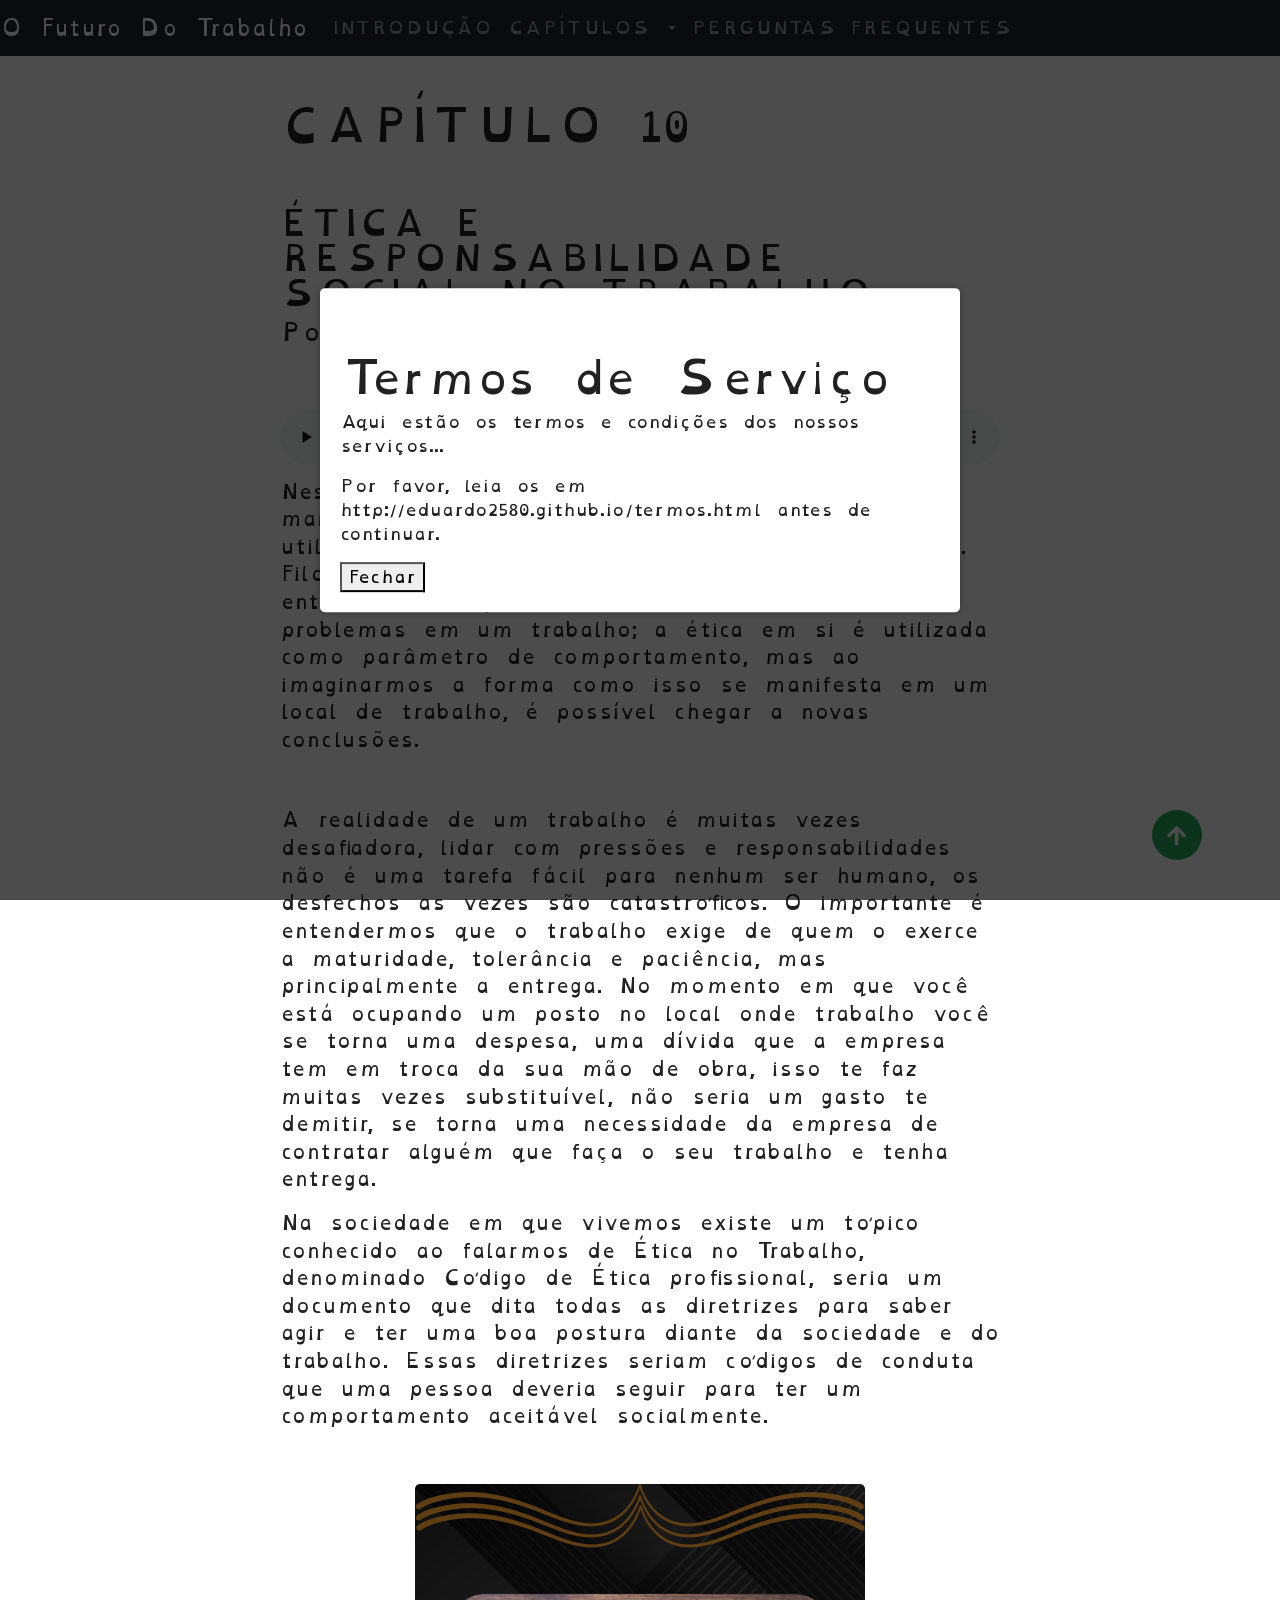
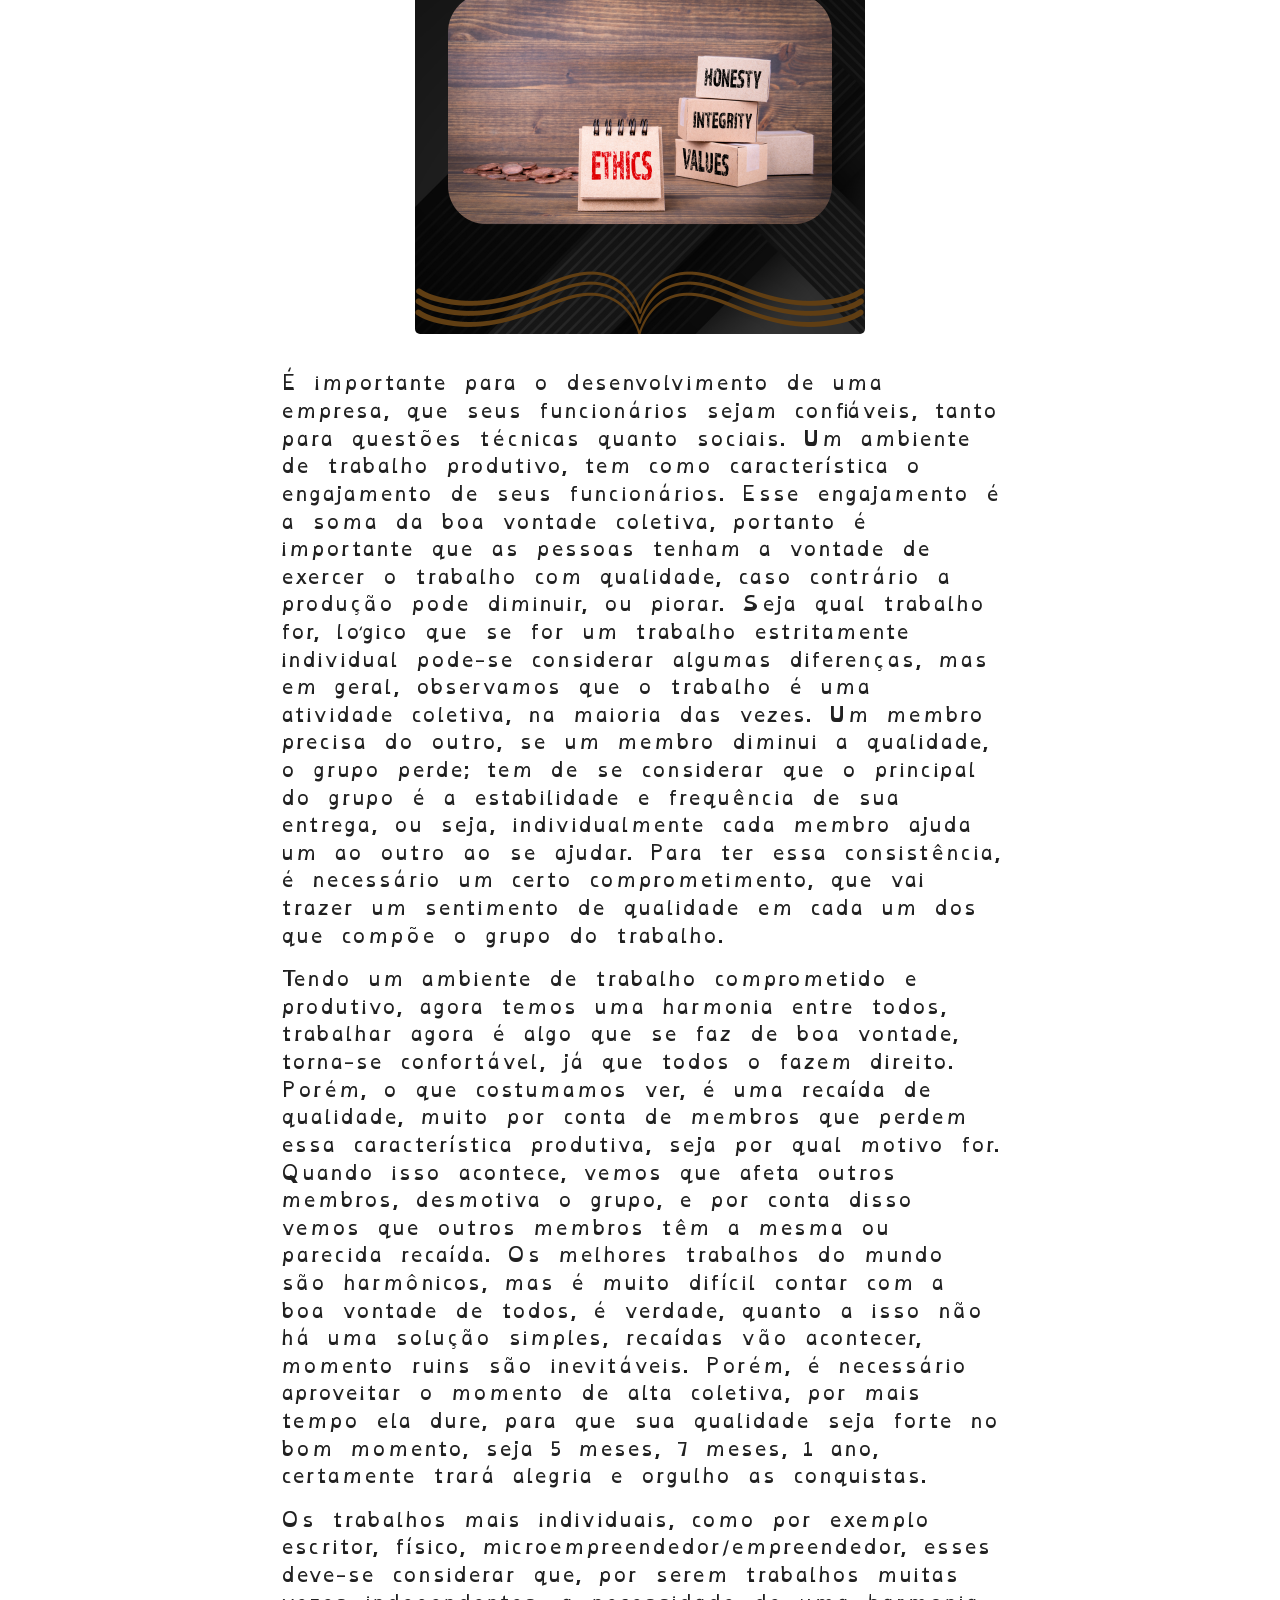
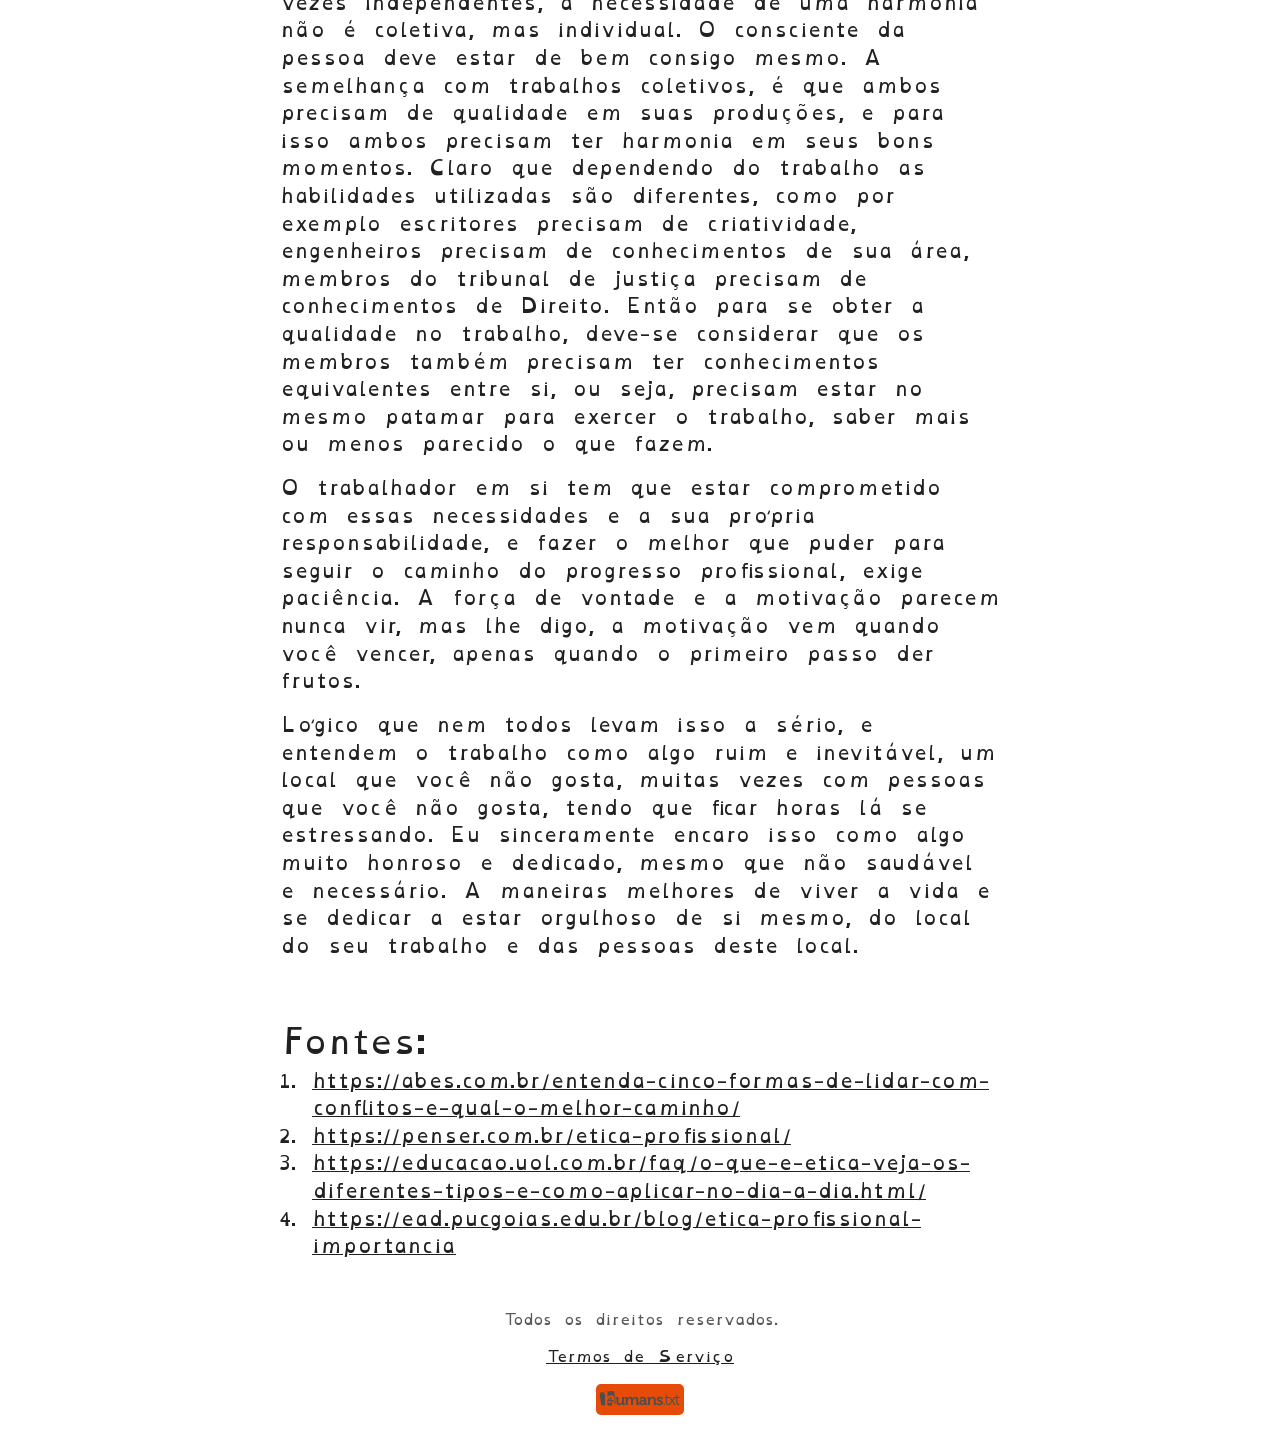
<file: SchoolYearProject2023/dez.html>
<!DOCTYPE html>
<html lang="pt-br">
<head>
    <!-- Google tag (gtag.js) -->
<script async src="https://www.googletagmanager.com/gtag/js?id=G-5NH8PR6ZNQ"></script>
<script>
  window.dataLayer = window.dataLayer || [];
  function gtag(){dataLayer.push(arguments);}
  gtag('js', new Date());

  gtag('config', 'G-5NH8PR6ZNQ');
</script>
    <meta charset="UTF-8">
    <meta http-equiv="X-UA-Compatible" content="IE=edge">
    <meta name="viewport" content="width=device-width, initial-scale=1.0">
    <link rel="author" href="humans.txt">
    <link rel="icon" type="image/x-icon" href="favicon.ico">
    <link rel="apple-touch-icon" sizes="180x180" href="apple-touch-icon.png">
    <link rel="icon" type="image/png" sizes="32x32" href="favicon-32x32.png">
    <link rel="icon" type="image/png" sizes="16x16" href="favicon-16x16.png">
    <meta name="description" content="Livro O Futuro Do Trabalho, CAPÍTULO 10 - ÉTICA E RESPONSABILIDADE SOCIAL NO TRABALHO">
    <link rel="manifest" href="site.webmanifest">

    <link rel="stylesheet" href="https://use.fontawesome.com/releases/v5.4.1/css/all.css">
    <link rel="stylesheet" href="https://maxcdn.bootstrapcdn.com/bootstrap/5.3.1/css/bootstrap.min.css">
    <link rel="stylesheet" href="css/style.css">
    <script src="https://cdn.jsdelivr.net/npm/bootstrap@5.3.1/dist/js/bootstrap.bundle.min.js" integrity="sha384-HwwvtgBNo3bZJJLYd8oVXjrBZt8cqVSpeBNS5n7C8IVInixGAoxmnlMuBnhbgrkm" crossorigin="anonymous"></script>
    
    <script src="js/main.js"></script>
    <link rel="stylesheet" type="text/css" href="fonts/stylesheet.css">
    <style>
    body {
        font-family: "OpenDyslexic", Arial, Helvetica, sans-serif;
    }
  </style>
    <title>O Futuro Do Trabalho</title>
</head>
<body>
    <header>
        <nav class="navbar navbar-expand-lg navbar-dark bg-dark">
            <a class="navbar-brand" href="index.html">O Futuro Do Trabalho</a>
            <button class="navbar-toggler" type="button" data-toggle="collapse" data-target="#navbarNav" aria-controls="navbarNav" aria-expanded="false" aria-label="Toggle navigation">
              <span class="navbar-toggler-icon"></span>
            </button>
            <div class="collapse navbar-collapse" id="navbarNav">
              <ul class="navbar-nav">
                <li class="nav-item">
                  <a class="nav-link" href="index.html">INTRODUÇÃO</a>
                </li>
                <li class="nav-item dropdown active">
                    <a class="nav-link dropdown-toggle" href="#" role="button" data-bs-toggle="dropdown" aria-expanded="false">
                        CAPÍTULOS
                    </a>
                    <ul class="dropdown-menu bg-dark">
                        <li><a class="dropdown-item" href="um.html">CAP 1</a></li>
                        <li><a class="dropdown-item" href="dois.html">CAP 2</a></li>
                        <li><a class="dropdown-item" href="tres.html">CAP 3</a></li>
                        <li><a class="dropdown-item" href="quatro.html">CAP 4</a></li>
                        <li><a class="dropdown-item" href="cinco.html">CAP 5</a></li>
                        <li><a class="dropdown-item" href="seis.html">CAP 6</a></li>
                        <li><a class="dropdown-item" href="sete.html">CAP 7</a></li>
                        <li><a class="dropdown-item" href="oito.html">CAP 8</a></li>
                        <li><a class="dropdown-item" href="nove.html">CAP 9</a></li>
                        <li><a class="dropdown-item active" href="dez.html">CAP 10</a></li>
                        <li><a class="dropdown-item" href="onze.html">CAP 11</a></li>
                    </ul>
                </li>
                <li class="nav-item">
                    <a class="nav-link" href="faq.html">PERGUNTAS FREQUENTES</a>
                </li>
              </ul>
            </div>
        </nav>
    </header>
    <main>
        <h2>CAPÍTULO 10</h2>
        <h3>ÉTICA E RESPONSABILIDADE SOCIAL NO TRABALHO</h3>
        <h4>Por Victor Palmieri</h4>
        <!-- BEGIN -->
<div class="a2a_kit a2a_kit_size_32 a2a_default_style">
    <a class="a2a_dd" href="https://www.addtoany.com/share"></a>
    <a class="a2a_button_facebook"></a>
    <a class="a2a_button_x"></a>
    <a class="a2a_button_linkedin"></a>
    <a class="a2a_button_whatsapp"></a>
    <a class="a2a_button_telegram"></a>
    <a class="a2a_button_microsoft_teams"></a>
    </div>
    <script>
    var a2a_config = a2a_config || {};
    a2a_config.locale = "pt-BR";
    </script>
    <script async src="https://static.addtoany.com/menu/page.js"></script>
    <!-- END -->
        <br>
        <br>
        <div class="audio-description">
            <p>Ouvir o conteúdo da página.</p>
        </div>
        <audio controls class="wide-audio" id="audio-player">
            <source src="audio/dez_luciana_20231026.mp3" type="audio/mpeg">
            Seu navegador não suporta elemento de áudio.
        </audio>
        <script>
            const audioPlayer = document.getElementById('audio-player');
            const description = document.querySelector('.audio-description');
            
            audioPlayer.addEventListener('play', () => {
                description.style.display = 'block';
            });
        
            audioPlayer.addEventListener('pause', () => {
                description.style.display = 'none';
            });
        </script>
        <br>
        <p class="text-justify up">Nesse capítulo será abordado sobre conduta e a maneira como na nossa sociedade existem formas utilizadas para lidar com as questões coorporativas. Filósofos e sociólogos estudam esse tema para entender o comportamento humano diante dos problemas em um trabalho; a ética em si é utilizada como parâmetro de comportamento, mas ao imaginarmos a forma como isso se manifesta em um local de trabalho, é possível chegar a novas conclusões.</p>
        <p class="text-justify txt_top">A realidade de um trabalho é muitas vezes desafiadora, lidar com pressões e responsabilidades não é uma tarefa fácil para nenhum ser humano, os desfechos as vezes são catastróficos. O importante é entendermos que o trabalho exige de quem o exerce a maturidade, tolerância e paciência, mas principalmente a entrega. No    momento em que você está ocupando um posto no local onde trabalho você se torna uma despesa, uma dívida que a empresa tem em troca da sua mão de obra, isso te faz muitas vezes substituível, não seria um gasto te demitir, se torna uma necessidade da empresa de contratar alguém que faça o seu trabalho e tenha entrega.</p>
        <p class="text-justify txt_bottom">Na sociedade em que vivemos existe um tópico conhecido ao falarmos de Ética no Trabalho, denominado Código de Ética profissional, seria um documento que dita todas as diretrizes para saber agir e ter uma boa postura diante da sociedade e do trabalho. Essas diretrizes seriam códigos de conduta que uma pessoa deveria seguir para ter um comportamento aceitável socialmente.</p>
        <img class="image-center" src="images/o_futuro_do_trabalho_cap10.png" alt="Uma imagem  falamdo de valores éticos e morais.">
        <p class="text-justify txt_top">É importante para o desenvolvimento de uma empresa, que seus funcionários sejam confiáveis, tanto para questões técnicas quanto sociais. Um ambiente de trabalho produtivo, tem como característica o engajamento de seus funcionários. Esse engajamento é a soma da boa vontade coletiva, portanto é importante que as pessoas tenham a vontade de exercer o trabalho com qualidade, caso contrário a produção pode diminuir, ou piorar. Seja qual trabalho for, lógico que se for um trabalho estritamente individual pode-se considerar algumas diferenças, mas em geral, observamos que o trabalho é uma atividade coletiva, na maioria das vezes. Um membro precisa do outro, se um membro diminui a qualidade, o grupo perde; tem de se considerar que o principal do grupo é a estabilidade e frequência de sua entrega, ou seja, individualmente cada membro ajuda um ao outro ao se ajudar. Para ter essa consistência, é necessário um certo comprometimento, que vai trazer um sentimento de qualidade em cada um dos que compõe o grupo do trabalho.</p>
        <p class="text-justify">Tendo um ambiente de trabalho comprometido e produtivo, agora temos uma harmonia entre todos, trabalhar agora é algo que se faz de boa vontade, torna-se confortável, já que todos o fazem direito. Porém, o que costumamos ver, é uma recaída de qualidade, muito por conta de membros que perdem essa característica produtiva, seja por qual motivo for. Quando isso acontece, vemos que afeta outros membros, desmotiva o grupo, e por conta disso vemos que outros membros têm a mesma ou parecida recaída. Os melhores trabalhos do mundo são harmônicos, mas é muito difícil contar com a boa vontade de todos, é verdade, quanto a isso não há uma solução simples, recaídas vão acontecer, momento ruins são inevitáveis. Porém, é necessário aproveitar o momento de alta coletiva, por mais tempo ela dure, para que sua qualidade seja forte no bom momento, seja 5 meses, 7 meses, 1 ano, certamente trará alegria e orgulho as conquistas.</p>
        <p class="text-justify">Os trabalhos mais individuais, como por exemplo escritor, físico, microempreendedor/empreendedor, esses deve-se considerar que, por serem trabalhos muitas vezes independentes, a necessidade de uma harmonia não é coletiva, mas individual. O consciente da pessoa deve estar de bem consigo mesmo. A semelhança com trabalhos coletivos, é que ambos precisam de qualidade em suas produções, e para isso ambos precisam ter harmonia em seus bons momentos. Claro que dependendo do trabalho as habilidades utilizadas são diferentes, como por exemplo escritores precisam de criatividade, engenheiros precisam de conhecimentos de sua área, membros do tribunal de justiça precisam de conhecimentos de Direito. Então para se obter a qualidade no trabalho, deve-se considerar que os membros também precisam ter conhecimentos equivalentes entre si, ou seja, precisam estar no mesmo patamar para exercer o trabalho, saber mais ou menos parecido o que fazem.</p>
        <p class="text-justify">O trabalhador em si tem que estar comprometido com essas necessidades e a sua própria responsabilidade, e fazer o melhor que puder para seguir o caminho do progresso profissional, exige paciência. A força de vontade e a motivação parecem nunca vir, mas lhe digo, a motivação vem quando você vencer, apenas quando o primeiro passo der frutos.</p>
        <p class="text-justify">Lógico que nem todos levam isso a sério, e entendem o trabalho como algo ruim e inevitável, um local que você não gosta, muitas vezes com pessoas que você não gosta, tendo que ficar horas lá se estressando. Eu sinceramente encaro isso como algo muito honroso e dedicado, mesmo que não saudável e necessário. A maneiras melhores de viver a vida e se dedicar a estar orgulhoso de si mesmo, do local do seu trabalho e das pessoas deste local.</p>
        <h3>Fontes:</h3>
        <ol  class="acolorb">
            <li><a href="https://abes.com.br/entenda-cinco-formas-de-lidar-com-conflitos-e-qual-o-melhor-caminho/">https://abes.com.br/entenda-cinco-formas-de-lidar-com-conflitos-e-qual-o-melhor-caminho/</a></li>
            <li><a href="https://penser.com.br/etica-profissional/">https://penser.com.br/etica-profissional/</a></li>
            <li><a href="https://educacao.uol.com.br/faq/o-que-e-etica-veja-os-diferentes-tipos-e-como-aplicar-no-dia-a-dia.html/">https://educacao.uol.com.br/faq/o-que-e-etica-veja-os-diferentes-tipos-e-como-aplicar-no-dia-a-dia.html/</a></li>
            <li><a href="https://ead.pucgoias.edu.br/blog/etica-profissional-importancia/">https://ead.pucgoias.edu.br/blog/etica-profissional-importancia</a></li>
        </ol>
        <a class="gotopbtn" href="#" alt="Botão para ir ao topo da pagina"> <i class="fas fa-arrow-up"></i></a>
    </main>
    <footer class="text-center">
        <p>Todos os direitos reservados.</p>
        <p><a href="termos.html">Termos de Serviço</a></p>
        <a href="humans.txt" target="_blank">
            <img src="images/humanstxt-isolated-orange.gif" alt="humans.txt">
        </a>
    </footer>
    <div vw class="enabled">
        <div vw-access-button class="active"></div>
        <div vw-plugin-wrapper>
            <div class="vw-plugin-top-wrapper"></div>
        </div>
    </div>
    <script src="https://vlibras.gov.br/app/vlibras-plugin.js"></script>
    <script>
        new window.VLibras.Widget('https://vlibras.gov.br/app');
    </script>
    <script src="https://code.jquery.com/jquery-3.2.1.slim.min.js"></script>
    <script src="https://cdnjs.cloudflare.com/ajax/libs/popper.js/1.12.9/umd/popper.min.js"></script>
    <script src="https://maxcdn.bootstrapcdn.com/bootstrap/4.0.0/js/bootstrap.min.js"></script>
    <div class="overlay" id="termsOverlay">
        <div class="popup acolor">
            <h2>Termos de Serviço</h2>
            <p>Aqui estão os termos e condições dos nossos serviços...</p>
            <p>Por favor, leia os em http://eduardo2580.github.io/termos.html antes de continuar.</p>
            <button id="closePopup">Fechar</button>
        </div>
    </div>
</body>
</html>
</file>
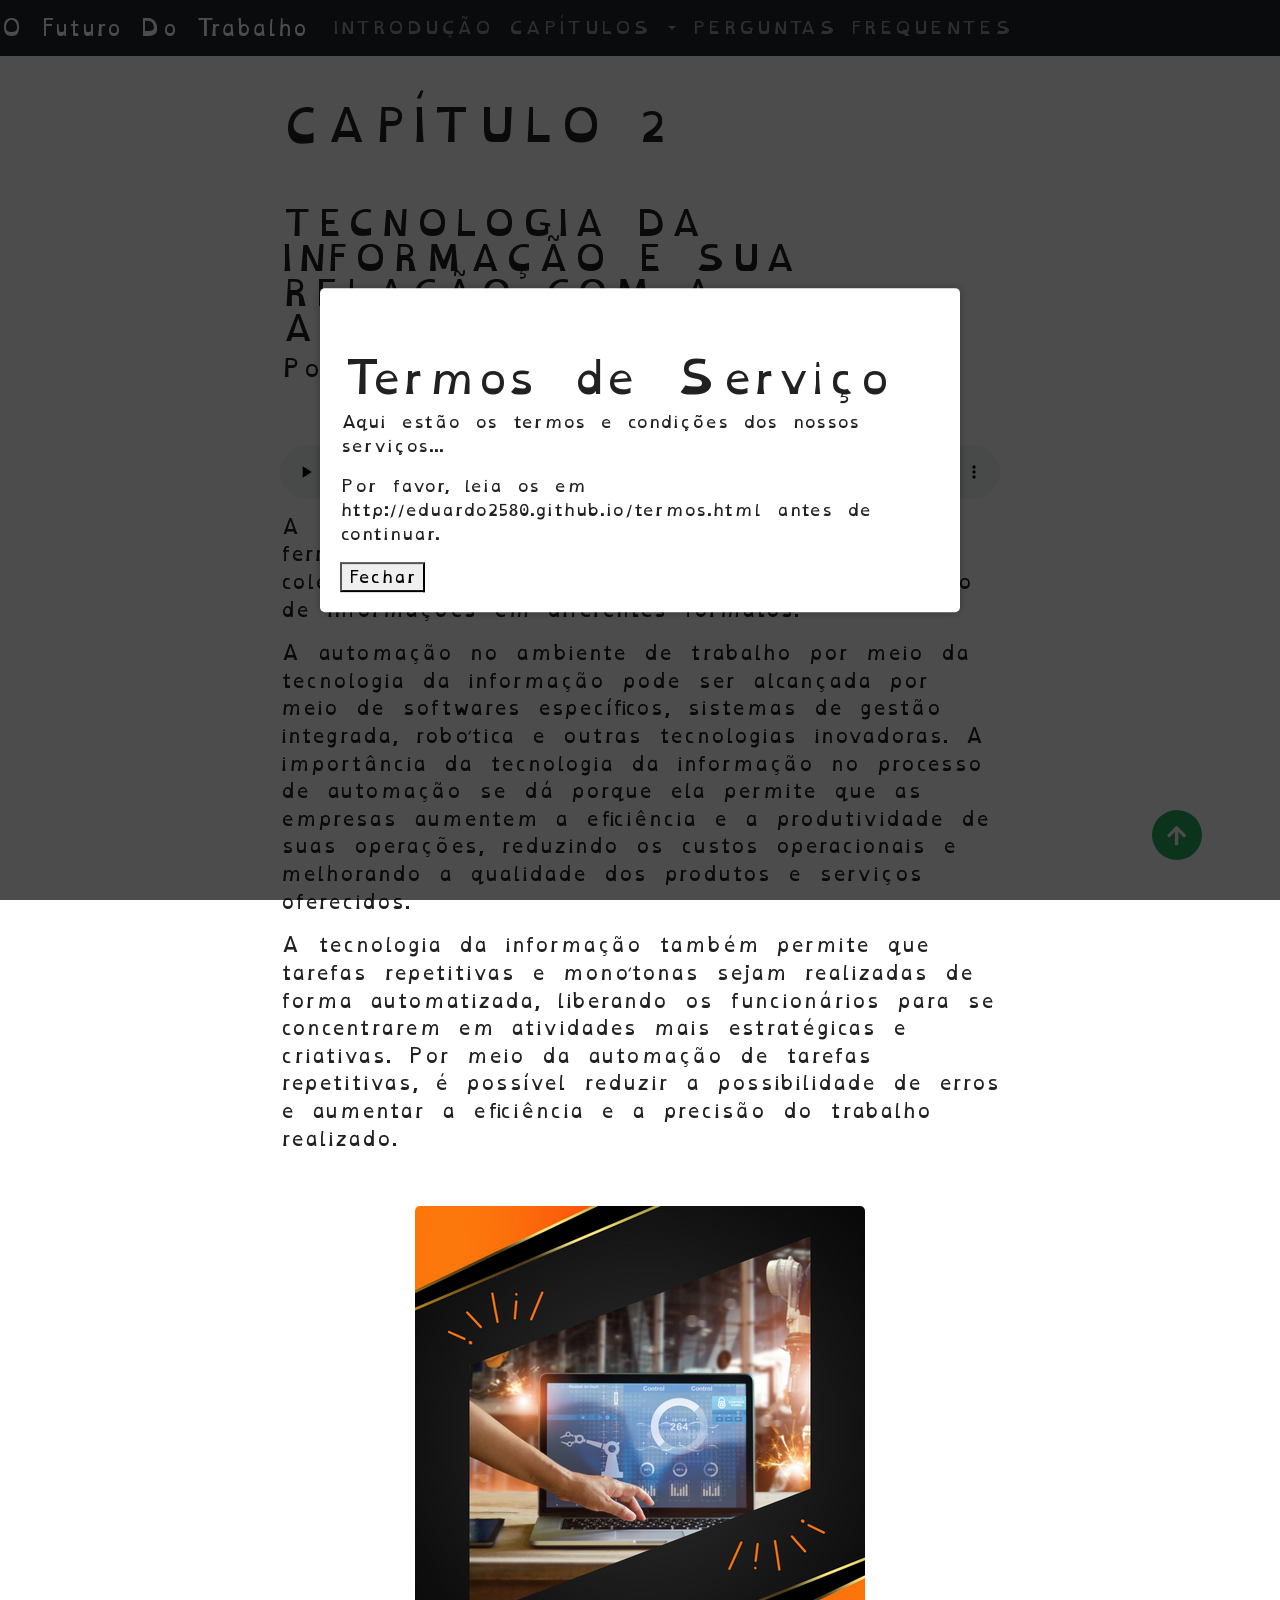
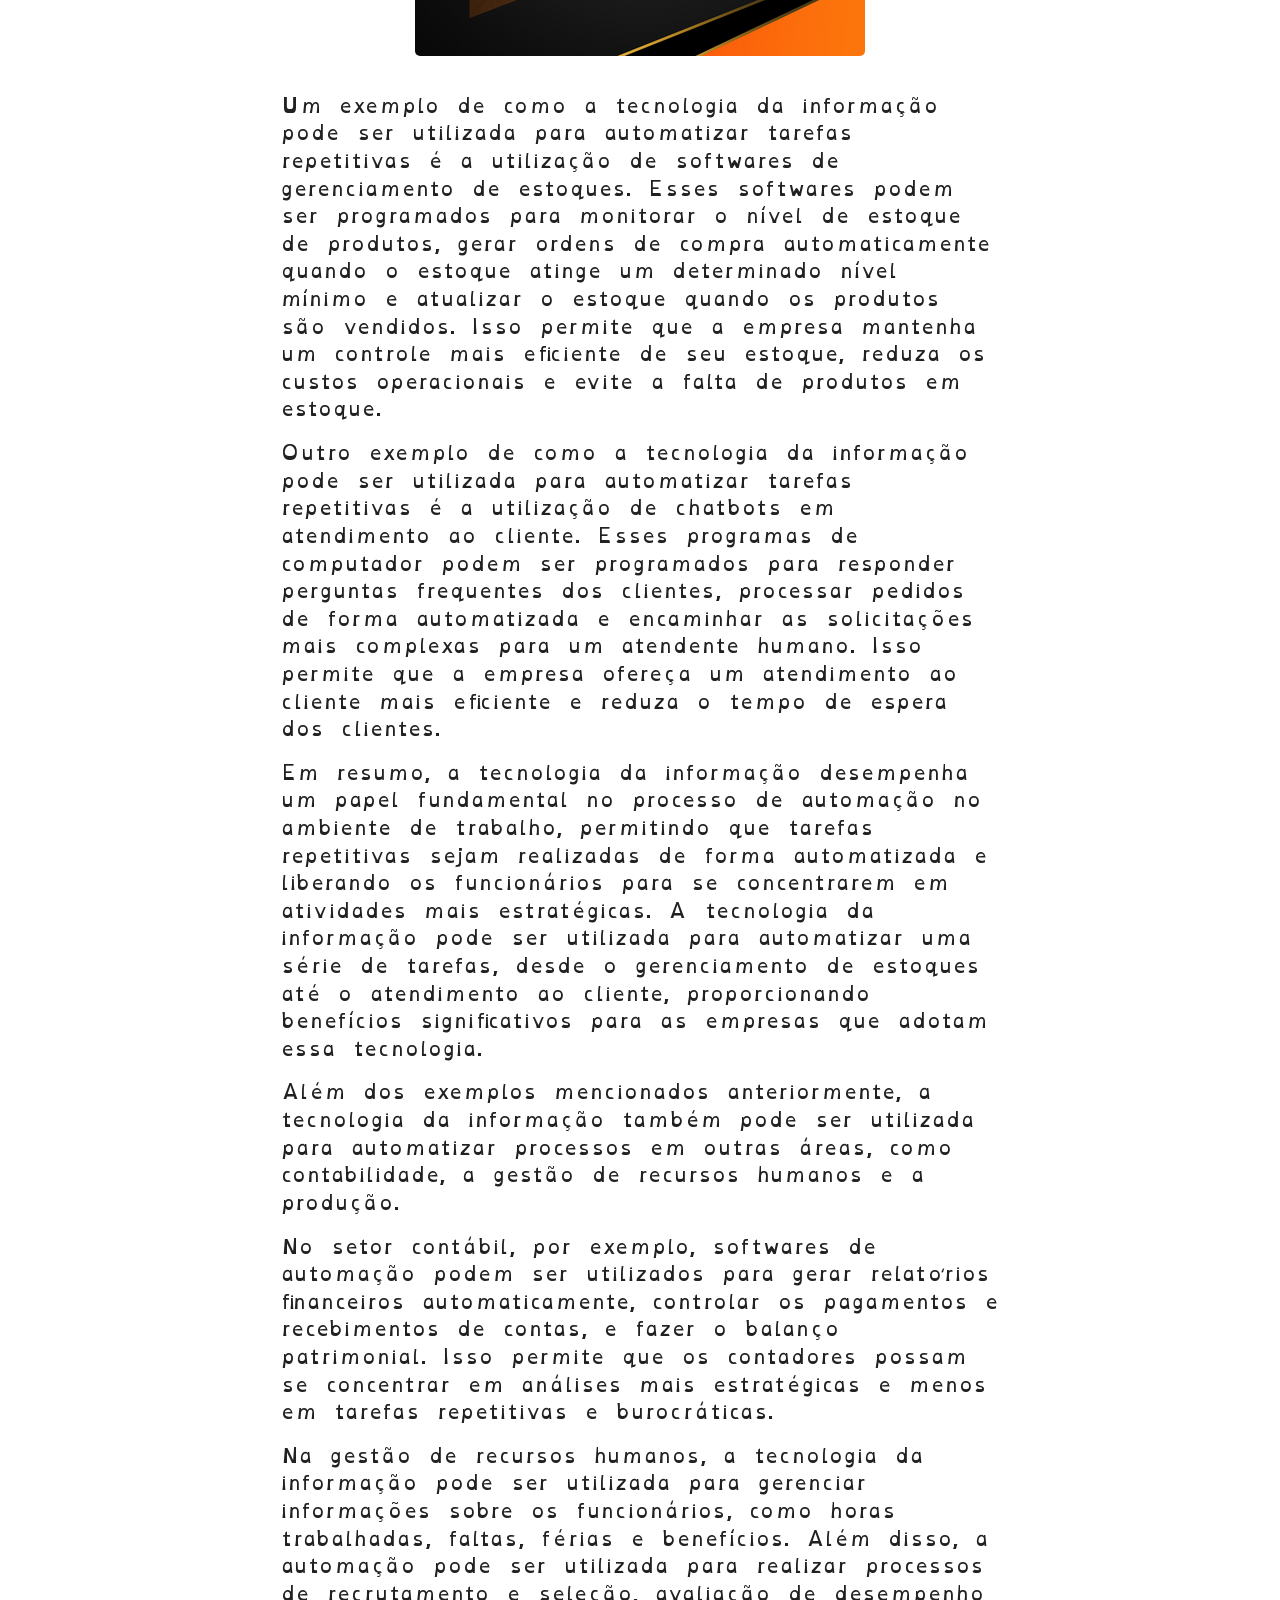
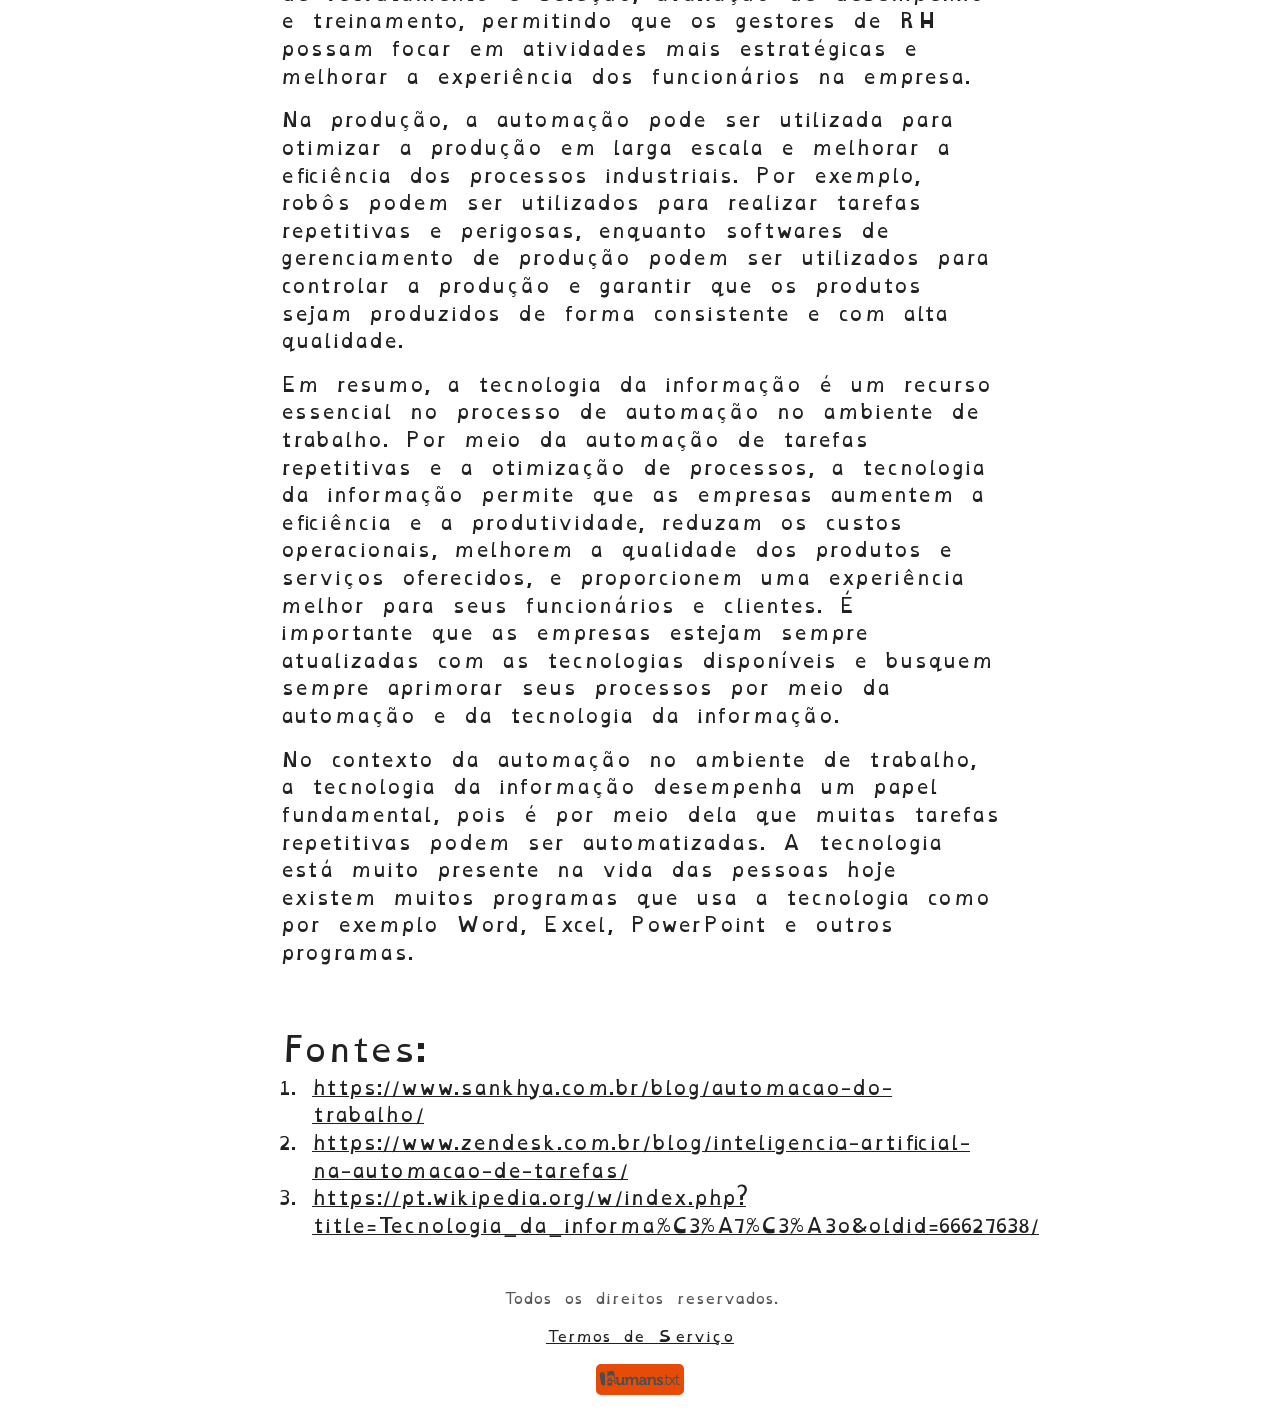
<file: SchoolYearProject2023/dois.html>
<!DOCTYPE html>
<html lang="pt-br">
<head>
    <!-- Google tag (gtag.js) -->
<script async src="https://www.googletagmanager.com/gtag/js?id=G-5NH8PR6ZNQ"></script>
<script>
  window.dataLayer = window.dataLayer || [];
  function gtag(){dataLayer.push(arguments);}
  gtag('js', new Date());

  gtag('config', 'G-5NH8PR6ZNQ');
</script>
    <meta charset="UTF-8">
    <meta http-equiv="X-UA-Compatible" content="IE=edge">
    <meta name="viewport" content="width=device-width, initial-scale=1.0">
    <link rel="author" href="humans.txt">
    <link rel="icon" type="image/x-icon" href="favicon.ico">
    <link rel="apple-touch-icon" sizes="180x180" href="apple-touch-icon.png">
    <link rel="icon" type="image/png" sizes="32x32" href="favicon-32x32.png">
    <link rel="icon" type="image/png" sizes="16x16" href="favicon-16x16.png">
    <meta name="description" content="Livro O Futuro Do Trabalho, CAPÍTULO 2 - TECNOLOGIA DA INFORMAÇÃO E SUA RELAÇÃO COM A AUTOMAÇÃO">
    <link rel="manifest" href="site.webmanifest">

    <link rel="stylesheet" href="https://use.fontawesome.com/releases/v5.4.1/css/all.css">
    <link rel="stylesheet" href="https://maxcdn.bootstrapcdn.com/bootstrap/5.3.1/css/bootstrap.min.css">
    <link rel="stylesheet" href="css/style.css">
    <script src="https://cdn.jsdelivr.net/npm/bootstrap@5.3.1/dist/js/bootstrap.bundle.min.js" integrity="sha384-HwwvtgBNo3bZJJLYd8oVXjrBZt8cqVSpeBNS5n7C8IVInixGAoxmnlMuBnhbgrkm" crossorigin="anonymous"></script>
    
    <script src="js/main.js"></script>
    <link rel="stylesheet" type="text/css" href="fonts/stylesheet.css">
    <style>
    body {
        font-family: "OpenDyslexic", Arial, Helvetica, sans-serif;
    }
  </style>
    <title>O Futuro Do Trabalho</title>
</head>
<body>
    <header>
        <nav class="navbar navbar-expand-lg navbar-dark bg-dark">
            <a class="navbar-brand" href="index.html">O Futuro Do Trabalho</a>
            <button class="navbar-toggler" type="button" data-toggle="collapse" data-target="#navbarNav" aria-controls="navbarNav" aria-expanded="false" aria-label="Toggle navigation">
              <span class="navbar-toggler-icon"></span>
            </button>
            <div class="collapse navbar-collapse" id="navbarNav">
              <ul class="navbar-nav">
                <li class="nav-item">
                  <a class="nav-link" href="index.html">INTRODUÇÃO</a>
                </li>
                <li class="nav-item dropdown active">
                    <a class="nav-link dropdown-toggle" href="#" role="button" data-bs-toggle="dropdown" aria-expanded="false">
                        CAPÍTULOS
                    </a>
                    <ul class="dropdown-menu bg-dark">
                        <li><a class="dropdown-item" href="um.html">CAP 1</a></li>
                        <li><a class="dropdown-item active" href="dois.html">CAP 2</a></li>
                        <li><a class="dropdown-item" href="tres.html">CAP 3</a></li>
                        <li><a class="dropdown-item" href="quatro.html">CAP 4</a></li>
                        <li><a class="dropdown-item" href="cinco.html">CAP 5</a></li>
                        <li><a class="dropdown-item" href="seis.html">CAP 6</a></li>
                        <li><a class="dropdown-item" href="sete.html">CAP 7</a></li>
                        <li><a class="dropdown-item" href="oito.html">CAP 8</a></li>
                        <li><a class="dropdown-item" href="nove.html">CAP 9</a></li>
                        <li><a class="dropdown-item" href="dez.html">CAP 10</a></li>
                        <li><a class="dropdown-item" href="onze.html">CAP 11</a></li>
                    </ul>
                </li>
                <li class="nav-item">
                    <a class="nav-link" href="faq.html">PERGUNTAS FREQUENTES</a>
                </li>
              </ul>
            </div>
        </nav>
    </header>
    <main>
        <h2>CAPÍTULO 2</h2>
        <h3>TECNOLOGIA DA INFORMAÇÃO E SUA RELAÇÃO COM A AUTOMAÇÃO</h3>
        <h4>Por Arthur Casado</h4>
        <!-- BEGIN -->
<div class="a2a_kit a2a_kit_size_32 a2a_default_style">
    <a class="a2a_dd" href="https://www.addtoany.com/share"></a>
    <a class="a2a_button_facebook"></a>
    <a class="a2a_button_x"></a>
    <a class="a2a_button_linkedin"></a>
    <a class="a2a_button_whatsapp"></a>
    <a class="a2a_button_telegram"></a>
    <a class="a2a_button_microsoft_teams"></a>
    </div>
    <script>
    var a2a_config = a2a_config || {};
    a2a_config.locale = "pt-BR";
    </script>
    <script async src="https://static.addtoany.com/menu/page.js"></script>
    <!-- END -->
        <br>
        <br>
        <div class="audio-description">
            <p>Ouvir o conteúdo da página.</p>
        </div>
        <audio controls class="wide-audio" id="audio-player">
            <source src="audio/dois_luciana_20230511.mp3" type="audio/mpeg">
            Seu navegador não suporta elemento de áudio.
        </audio>
        <script>
            const audioPlayer = document.getElementById('audio-player');
            const description = document.querySelector('.audio-description');
            
            audioPlayer.addEventListener('play', () => {
                description.style.display = 'block';
            });
        
            audioPlayer.addEventListener('pause', () => {
                description.style.display = 'none';
            });
        </script>
        <br>
        <p class="text-justify up">A tecnologia da informação é um conjunto de ferramentas, recursos e técnicas que permitem a coleta, processamento, armazenamento e transmissão de informações em diferentes formatos. </p>
        <p class="text-justify">A automação no ambiente de trabalho por meio da tecnologia da informação pode ser alcançada por meio de softwares específicos, sistemas de gestão integrada, robótica e outras tecnologias inovadoras. A importância da tecnologia da informação no processo de automação se dá porque ela permite que as empresas aumentem a eficiência e a produtividade de suas operações, reduzindo os custos operacionais e melhorando a qualidade dos produtos e serviços oferecidos.</p>
        <p class="text-justify txt_bottom">A tecnologia da informação também permite que tarefas repetitivas e monótonas sejam realizadas de forma automatizada, liberando os funcionários para se concentrarem em atividades mais estratégicas e criativas. Por meio da automação de tarefas repetitivas, é possível reduzir a possibilidade de erros e aumentar a eficiência e a precisão do trabalho realizado.</p>
        <img class="image-center" src="images/o_futuro_do_trabalho_cap2.png" alt="Uma mão mexendo no computador.">
        <p class="text-justify txt_top">Um exemplo de como a tecnologia da informação pode ser utilizada para automatizar tarefas repetitivas é a utilização de softwares de gerenciamento de estoques. Esses softwares podem ser programados para monitorar o nível de estoque de produtos, gerar ordens de compra automaticamente quando o estoque atinge um determinado nível mínimo e atualizar o estoque quando os produtos são vendidos. Isso permite que a empresa mantenha um controle mais eficiente de seu estoque, reduza os custos operacionais e evite a falta de produtos em estoque.</p>
        <p class="text-justify">Outro exemplo de como a tecnologia da informação pode ser utilizada para automatizar tarefas repetitivas é a utilização de chatbots em atendimento ao cliente. Esses programas de computador podem ser programados para responder perguntas frequentes dos clientes, processar pedidos de forma automatizada e encaminhar as solicitações mais complexas para um atendente humano. Isso permite que a empresa ofereça um atendimento ao cliente mais eficiente e reduza o tempo de espera dos clientes.</p>
        <p class="text-justify">Em resumo, a tecnologia da informação desempenha um papel fundamental no processo de automação no ambiente de trabalho, permitindo que tarefas repetitivas sejam realizadas de forma automatizada e liberando os funcionários para se concentrarem em atividades mais estratégicas. A tecnologia da informação pode ser utilizada para automatizar uma série de tarefas, desde o gerenciamento de estoques até o atendimento ao cliente, proporcionando benefícios significativos para as empresas que adotam essa tecnologia.</p>
        <p class="text-justify">Além dos exemplos mencionados anteriormente, a tecnologia da informação também pode ser utilizada para automatizar processos em outras áreas, como contabilidade, a gestão de recursos humanos e a produção.</p>
        <p class="text-justify">No setor contábil, por exemplo, softwares de automação podem ser utilizados para gerar relatórios financeiros automaticamente, controlar os pagamentos e recebimentos de contas, e fazer o balanço patrimonial. Isso permite que os contadores possam se concentrar em análises mais estratégicas e menos em tarefas repetitivas e burocráticas.</p>
        <p class="text-justify">Na gestão de recursos humanos, a tecnologia da informação pode ser utilizada para gerenciar informações sobre os funcionários, como horas trabalhadas, faltas, férias e benefícios. Além disso, a automação pode ser utilizada para realizar processos de recrutamento e seleção, avaliação de desempenho e treinamento, permitindo que os gestores de RH possam focar em atividades mais estratégicas e melhorar a experiência dos funcionários na empresa.</p>
        <p class="text-justify">Na produção, a automação pode ser utilizada para otimizar a produção em larga escala e melhorar a eficiência dos processos industriais. Por exemplo, robôs podem ser utilizados para realizar tarefas repetitivas e perigosas, enquanto softwares de gerenciamento de produção podem ser utilizados para controlar a produção e garantir que os produtos sejam produzidos de forma consistente e com alta qualidade.</p>
        <p class="text-justify">Em resumo, a tecnologia da informação é um recurso essencial no processo de automação no ambiente de trabalho. Por meio da automação de tarefas repetitivas e a otimização de processos, a tecnologia da informação permite que as empresas aumentem a eficiência e a produtividade, reduzam os custos operacionais, melhorem a qualidade dos produtos e serviços oferecidos, e proporcionem uma experiência melhor para seus funcionários e clientes. É importante que as empresas estejam sempre atualizadas com as tecnologias disponíveis e busquem sempre aprimorar seus processos por meio da automação e da tecnologia da informação.</p>
        <p class="text-justify">No contexto da automação no ambiente de trabalho, a tecnologia da informação desempenha um papel fundamental, pois é por meio dela que muitas tarefas repetitivas podem ser automatizadas. A tecnologia está muito presente na vida das pessoas hoje existem muitos programas que usa a tecnologia como por exemplo Word, Excel, PowerPoint e outros programas.</p>
        <h3>Fontes:</h3>
        <ol class="acolorb">
            <li><a href="https://www.sankhya.com.br/blog/automacao-do-trabalho/">https://www.sankhya.com.br/blog/automacao-do-trabalho/</a></li>
            <li><a href="https://www.zendesk.com.br/blog/inteligencia-artificial-na-automacao-de-tarefas/">https://www.zendesk.com.br/blog/inteligencia-artificial-na-automacao-de-tarefas/</a></li>
            <li><a href="https://pt.wikipedia.org/w/index.php?title=Tecnologia_da_informa%C3%A7%C3%A3o&oldid=66627638/">https://pt.wikipedia.org/w/index.php?title=Tecnologia_da_informa%C3%A7%C3%A3o&oldid=66627638/</a></li>
        </ol>
        <a class="gotopbtn" href="#" alt="Botão para ir ao topo da pagina"> <i class="fas fa-arrow-up"></i></a>
    </main>
    <footer class="text-center">
        <p>Todos os direitos reservados.</p>
        <p><a href="termos.html">Termos de Serviço</a></p>
        <a href="humans.txt" target="_blank">
            <img src="images/humanstxt-isolated-orange.gif" alt="humans.txt">
        </a>
    </footer>
    <div vw class="enabled">
        <div vw-access-button class="active"></div>
        <div vw-plugin-wrapper>
            <div class="vw-plugin-top-wrapper"></div>
        </div>
    </div>
    <script src="https://vlibras.gov.br/app/vlibras-plugin.js"></script>
    <script>
        new window.VLibras.Widget('https://vlibras.gov.br/app');
    </script>
    <script src="https://code.jquery.com/jquery-3.2.1.slim.min.js"></script>
    <script src="https://cdnjs.cloudflare.com/ajax/libs/popper.js/1.12.9/umd/popper.min.js"></script>
    <script src="https://maxcdn.bootstrapcdn.com/bootstrap/4.0.0/js/bootstrap.min.js"></script>
    <div class="overlay" id="termsOverlay">
        <div class="popup acolor">
            <h2>Termos de Serviço</h2>
            <p>Aqui estão os termos e condições dos nossos serviços...</p>
            <p>Por favor, leia os em http://eduardo2580.github.io/termos.html antes de continuar.</p>
            <button id="closePopup">Fechar</button>
        </div>
    </div>
</body>
</html>
</file>
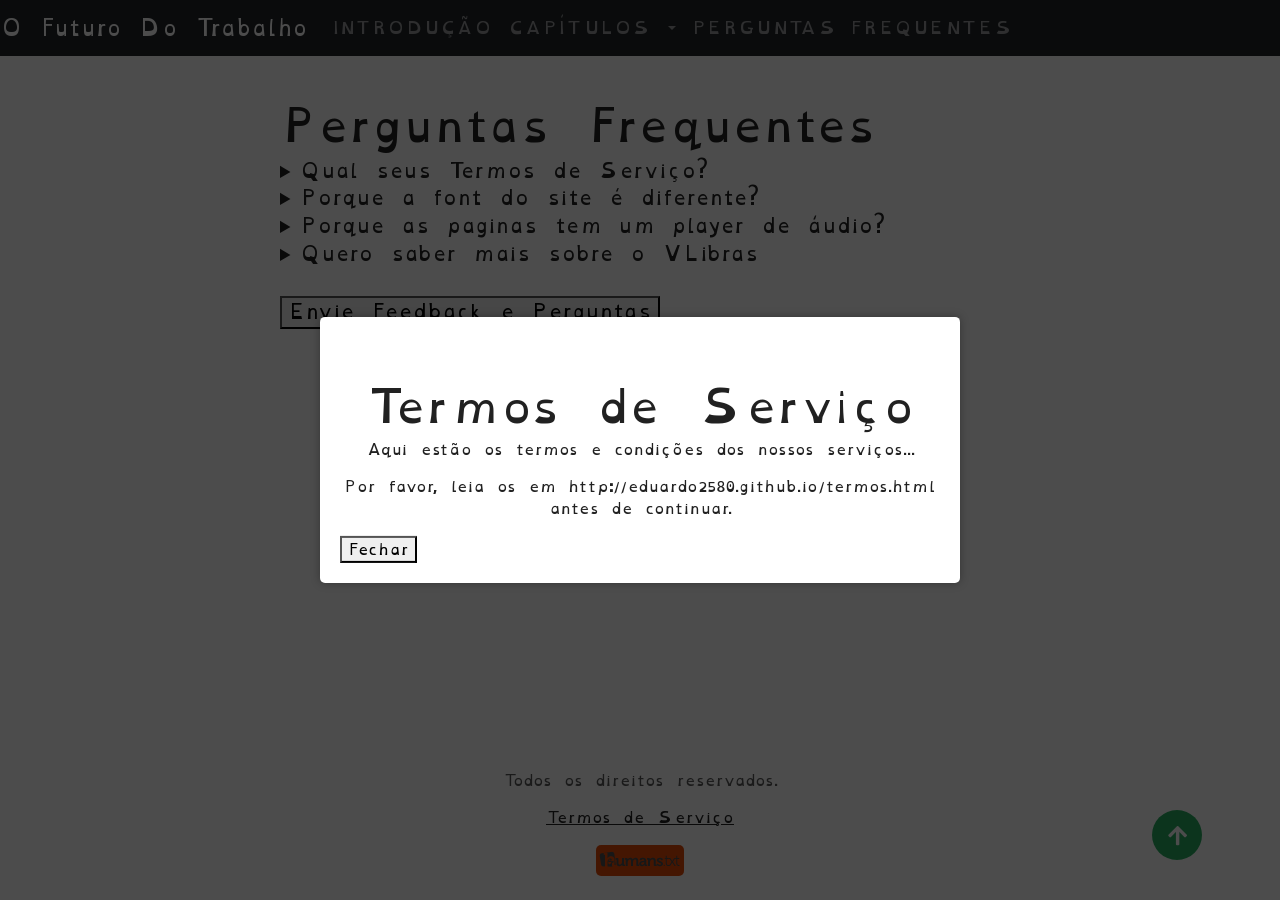
<file: SchoolYearProject2023/faq.html>
<!DOCTYPE html>
<html lang="en">
<head>
    <!-- Google tag (gtag.js) -->
<script async src="https://www.googletagmanager.com/gtag/js?id=G-5NH8PR6ZNQ"></script>
<script>
  window.dataLayer = window.dataLayer || [];
  function gtag(){dataLayer.push(arguments);}
  gtag('js', new Date());

  gtag('config', 'G-5NH8PR6ZNQ');
</script>
    <meta charset="UTF-8">
    <meta http-equiv="X-UA-Compatible" content="IE=edge">
    <meta name="viewport" content="width=device-width, initial-scale=1.0">
    <link rel="author" href="humans.txt">
    <link rel="icon" type="image/x-icon" href="favicon.ico">
    <link rel="apple-touch-icon" sizes="180x180" href="apple-touch-icon.png">
    <link rel="icon" type="image/png" sizes="32x32" href="favicon-32x32.png">
    <link rel="icon" type="image/png" sizes="16x16" href="favicon-16x16.png">
    <meta name="description" content="Livro O Futuro Do Trabalho, FAQ>
    <link rel="manifest" href="site.webmanifest">

    <link rel="stylesheet" href="https://use.fontawesome.com/releases/v5.4.1/css/all.css">
    <link rel="stylesheet" href="https://maxcdn.bootstrapcdn.com/bootstrap/5.3.1/css/bootstrap.min.css">
    <link rel="stylesheet" href="css/style.css">
    <script src="https://cdn.jsdelivr.net/npm/bootstrap@5.3.1/dist/js/bootstrap.bundle.min.js" integrity="sha384-HwwvtgBNo3bZJJLYd8oVXjrBZt8cqVSpeBNS5n7C8IVInixGAoxmnlMuBnhbgrkm" crossorigin="anonymous"></script>
    
    <script src="js/main.js"></script>
    <link rel="stylesheet" type="text/css" href="fonts/stylesheet.css">
    <style>
    body {
        font-family: "OpenDyslexic", Arial, Helvetica, sans-serif;
    }
    </style>
    <title>O Futuro Do Trabalho</title>
</head>
<body>
    <header>
        <header>
            <nav class="navbar navbar-expand-lg navbar-dark bg-dark">
                <a class="navbar-brand" href="index.html">O Futuro Do Trabalho</a>
                <button class="navbar-toggler" type="button" data-toggle="collapse" data-target="#navbarNav" aria-controls="navbarNav" aria-expanded="false" aria-label="Toggle navigation">
                  <span class="navbar-toggler-icon"></span>
                </button>
                <div class="collapse navbar-collapse" id="navbarNav">
                  <ul class="navbar-nav">
                    <li class="nav-item">
                      <a class="nav-link" href="index.html">INTRODUÇÃO</a>
                    </li>
                    <li class="nav-item dropdown">
                        <a class="nav-link dropdown-toggle" href="#" role="button" data-bs-toggle="dropdown" aria-expanded="false">
                            CAPÍTULOS
                        </a>
                        <ul class="dropdown-menu bg-dark">
                            <li><a class="dropdown-item" href="um.html">CAP 1</a></li>
                            <li><a class="dropdown-item" href="dois.html">CAP 2</a></li>
                            <li><a class="dropdown-item" href="tres.html">CAP 3</a></li>
                            <li><a class="dropdown-item" href="quatro.html">CAP 4</a></li>
                            <li><a class="dropdown-item" href="cinco.html">CAP 5</a></li>
                            <li><a class="dropdown-item" href="seis.html">CAP 6</a></li>
                            <li><a class="dropdown-item" href="sete.html">CAP 7</a></li>
                            <li><a class="dropdown-item" href="oito.html">CAP 8</a></li>
                            <li><a class="dropdown-item" href="nove.html">CAP 9</a></li>
                            <li><a class="dropdown-item" href="dez.html">CAP 10</a></li>
                            <li><a class="dropdown-item " href="onze.html">CAP 11</a></li>
                        </ul>
                    </li>
                    <li class="nav-item active">
                        <a class="nav-link" href="faq.html">PERGUNTAS FREQUENTES</a>
                    </li>
                  </ul>
                </div>
            </nav>
        </header>
    </header>
    <main>
        <h2>Perguntas Frequentes</h2>
        <details>
            <summary>Qual seus Termos de Serviço?</summary>
            <p class="text-justify">Os Termos de Serviço podem ser encontrado em <a href="termos.html" target="_blank">Termos de Serviço</a>.</p>
        </details>
        <details>
            <summary>Porque a font do site é diferente?</summary>
            <p class="text-justify">O Site foi desenvolvido com acessibilidade em mente, por isso a font padrão é o OpenDyslexic para ajudar pessoas com dislexia a ler o conteúdo.</p>
            <p class="text-justify">OpenDyslexic é uma nova fonte de código aberto criada para facilitar a leitura para pessoas com dislexia. Ela foi criada para ajudar a leitura da criadora (Abbie Gonzalez) e está sendo atualizada e aprimorada continuamente com base na contribuição de outros usuários disléxicos. Você consegue descobrir rapidamente qual parte da letra está para baixo, o que ajuda a reconhecer a letra correta e, às vezes, ajuda a evitar que seu cérebro as gire. O peso consistente da parte inferior também pode ajudar a reforçar a linha do texto. As formas exclusivas de cada letra podem ajudar a evitar confusão ao serem viradas e trocadas.</p>
            <p>Fonte: <a href="https://opendyslexic.org/about/" target="_blank">https://opendyslexic.org/about/</a></p>
        </details>
        <details>
            <summary>Porque as paginas tem um player de áudio?</summary>
            <p class="text-justify">O player lê o conteúdo essencial da página para ajudar os leitores. Vale considerar as seguintes informações do Brasil:</p>
            <h4>13% DOS BRASILEIROS SÃO IDOSOS</h4>
            <p class="text-justify">Pessoas acima de 60 anos tendem a ter dificuldade de consumir informação escrita na internet.</p>
            <h4>19% TÊM ALGUMA DEFICIÊNCIA VISUAL</h4>
            <p class="text-justify">Tais como cegueira, visão subnormal ou dificuldade permanente de enxergar, ainda que usando óculos ou lentes.</p>
            <h4>25% SÃO SEMI-ANALFABETOS</h4>
            <p class="text-justify">1 a cada 4 brasileiros são analfabetos ou analfabetos funcionais.</p>
            <h4>30% APRESENTA VISTA CANSADA</h4>
            <p class="text-justify">A presbiopia causa desinteresse pela leitura, principalmente em telas de celulares e computadores.</p>
            <h5>O Player faz a diferença!</h5>
            <p>Fonte: <a href="http://web.archive.org/web/20230720031921/https://audima.co/" target="_blank">http://web.archive.org/web/20230720031921/https://audima.co/</a></p>
        </details>
        <details>
            <summary>Quero saber mais sobre o VLibras</summary>
            <p class="text-justify">As aplicações do VLibras permitem que pessoas surdas acessem conteúdo multimídia em sua língua nativa, o que contribui para a acessibilidade de computadores, dispositivos móveis e páginas Web.</p>
            <p class="text-justify">O VLibras é o resultado de uma parceria entre o Ministério da Gestão e Inovação em Serviços Públicos (MGISP), por meio da Secretaria de Governo Digital (SGD), o Ministério dos Direitos Humanos e da Cidadania (MDHC), por meio da Secretaria Nacional dos Direitos da Pessoa com Deficiência (SNDPD), e a Universidade Federal da Paraíba (UFPB), através do Laboratório de Aplicações de Vídeo Digital (LAVID).</p>
            <p>Fonte: <a href="https://www.gov.br/governodigital/pt-br/vlibras/" target="_blank">https://www.gov.br/governodigital/pt-br/vlibras/</a></p>
        </details>
        <br>
        <br>
        <div class="button-container">
            <button id="redirect-button">Envie Feedback e Perguntas</button>
        </div>
        <script>
            document.getElementById("redirect-button").addEventListener("click", function() {
    window.location.href = "https://eduardo2580.github.io/feedback.html"; // Replace with the actual URL
});

        </script>
        <br>
        <br>
        <br>
        <br>
        <br>
        <br>
        <br>
        <br>
        <br>
        <br>
        <br>
        <br>
        <br>
        <br>
        <br>
        <br>
        <a class="gotopbtn" href="#" alt="Botão para ir ao topo da pagina"> <i class="fas fa-arrow-up"></i></a>
    </main>
    <footer>
        <footer class="text-center">
            <p>Todos os direitos reservados.</p>
            <p><a href="termos.html">Termos de Serviço</a></p>
            <a href="humans.txt" target="_blank">
                <img src="images/humanstxt-isolated-orange.gif" alt="humans.txt">
            </a>
        </footer>
        <div vw class="enabled">
            <div vw-access-button class="active"></div>
            <div vw-plugin-wrapper>
                <div class="vw-plugin-top-wrapper"></div>
            </div>
        </div>
        <script src="https://vlibras.gov.br/app/vlibras-plugin.js"></script>
        <script>
            new window.VLibras.Widget('https://vlibras.gov.br/app');
        </script>
        <script src="https://code.jquery.com/jquery-3.2.1.slim.min.js"></script>
        <script src="https://cdnjs.cloudflare.com/ajax/libs/popper.js/1.12.9/umd/popper.min.js"></script>
        <script src="https://maxcdn.bootstrapcdn.com/bootstrap/4.0.0/js/bootstrap.min.js"></script>
        <div class="overlay" id="termsOverlay">
            <div class="popup acolor">
                <h2>Termos de Serviço</h2>
                <p>Aqui estão os termos e condições dos nossos serviços...</p>
                <p>Por favor, leia os em http://eduardo2580.github.io/termos.html antes de continuar.</p>
                <button id="closePopup">Fechar</button>
            </div>
        </div>
    </footer>
</body>
</html>
</file>
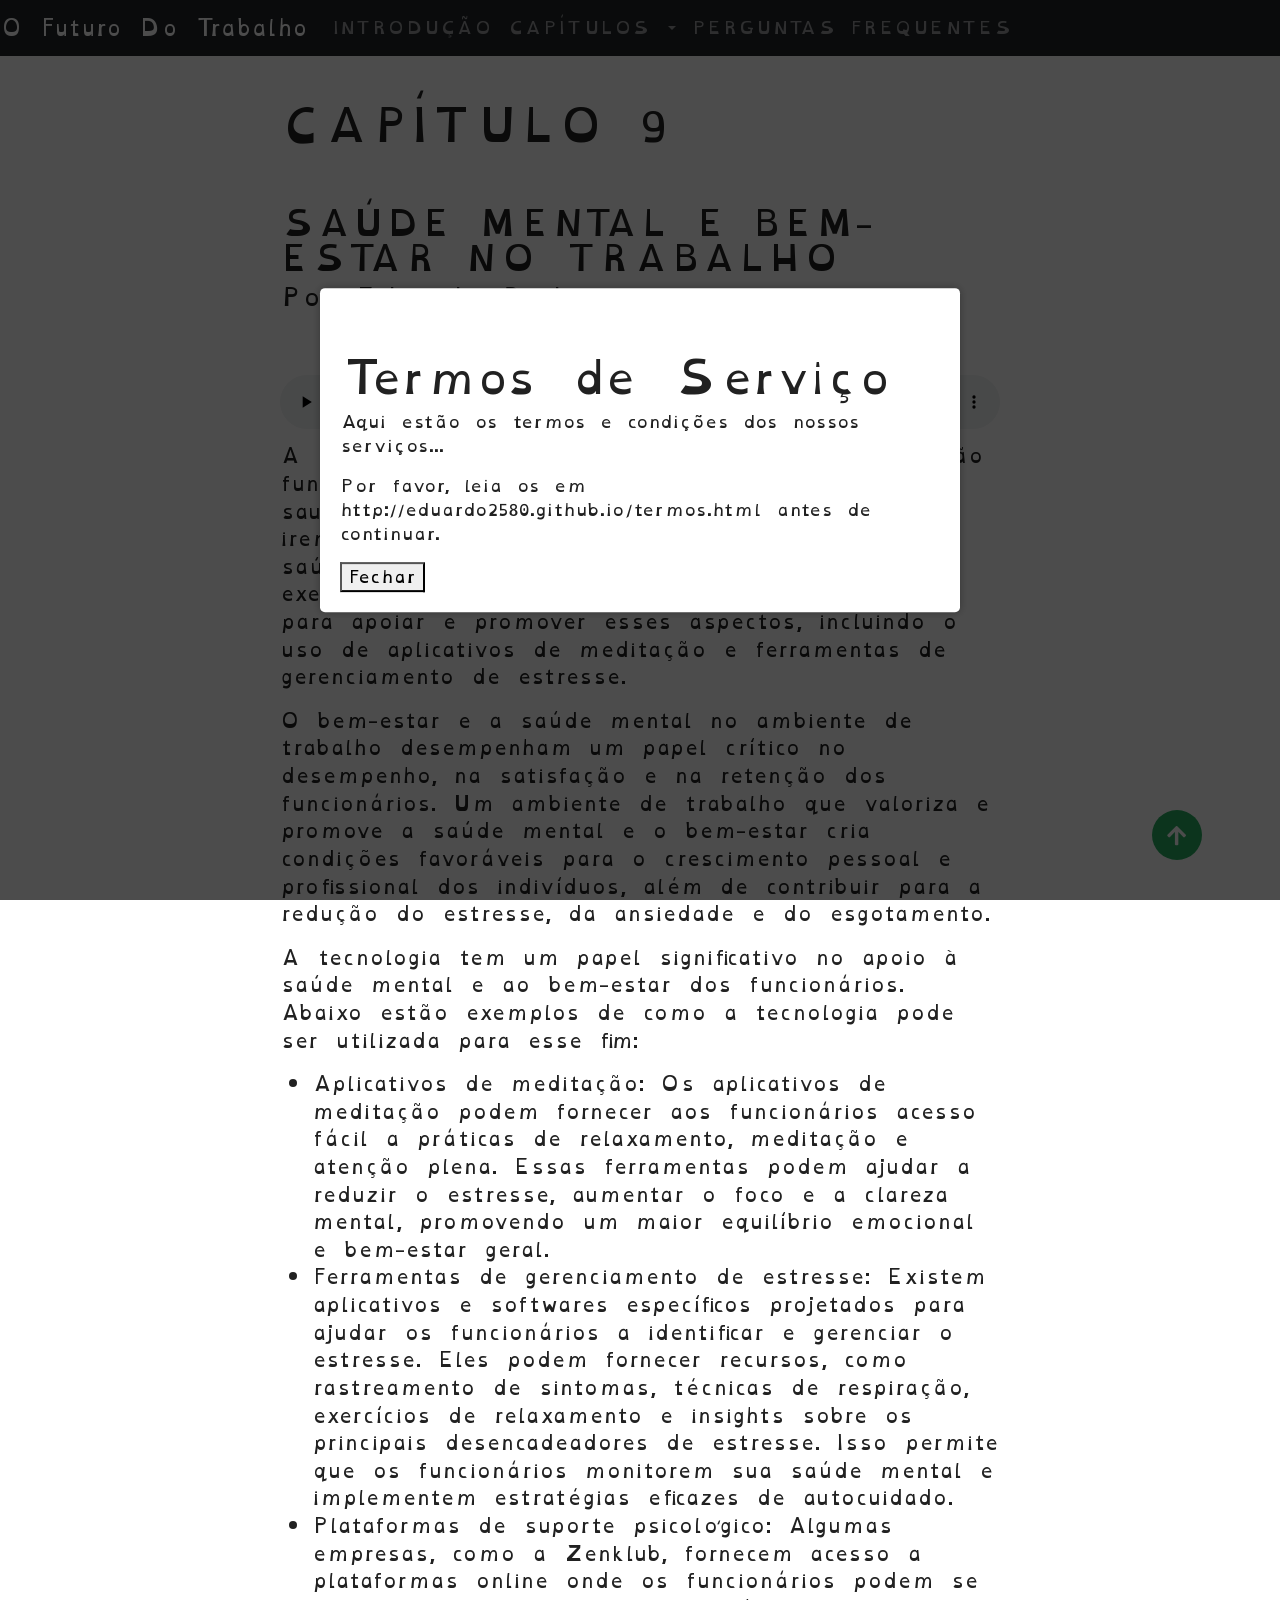
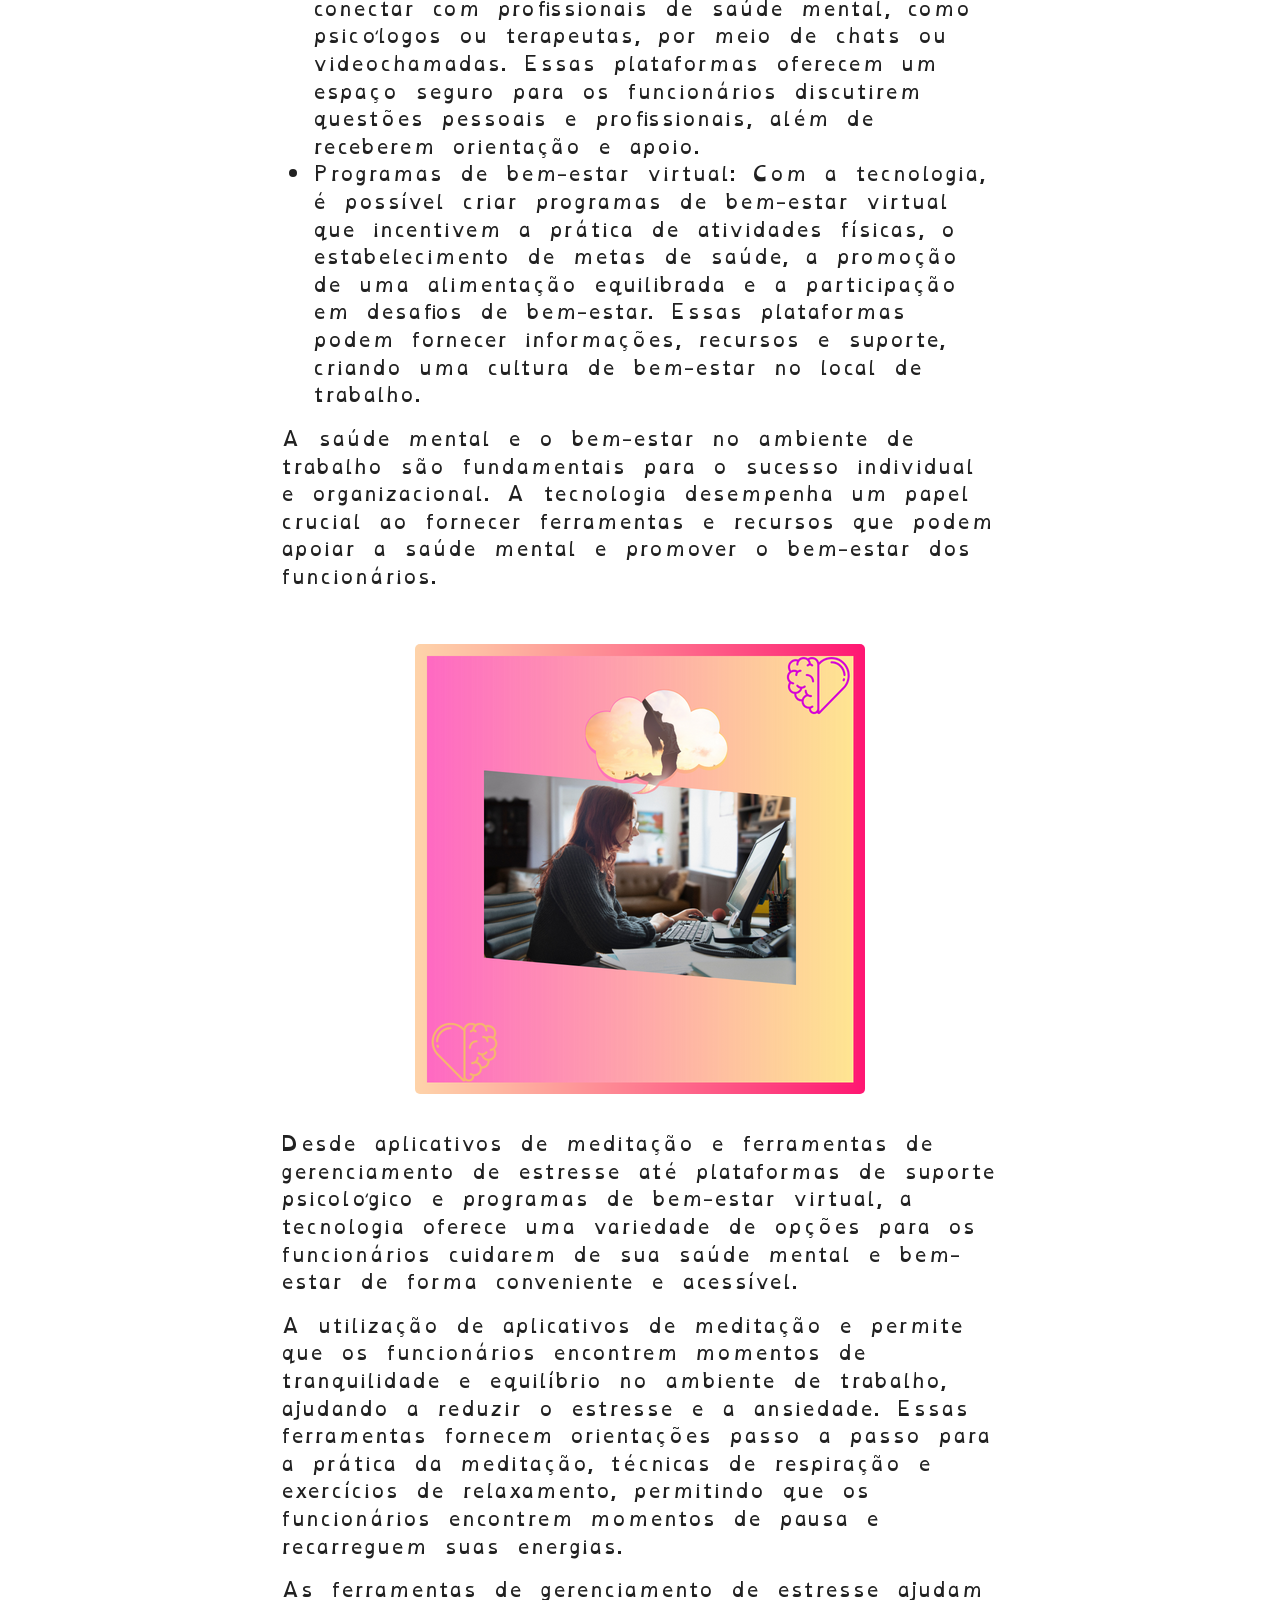
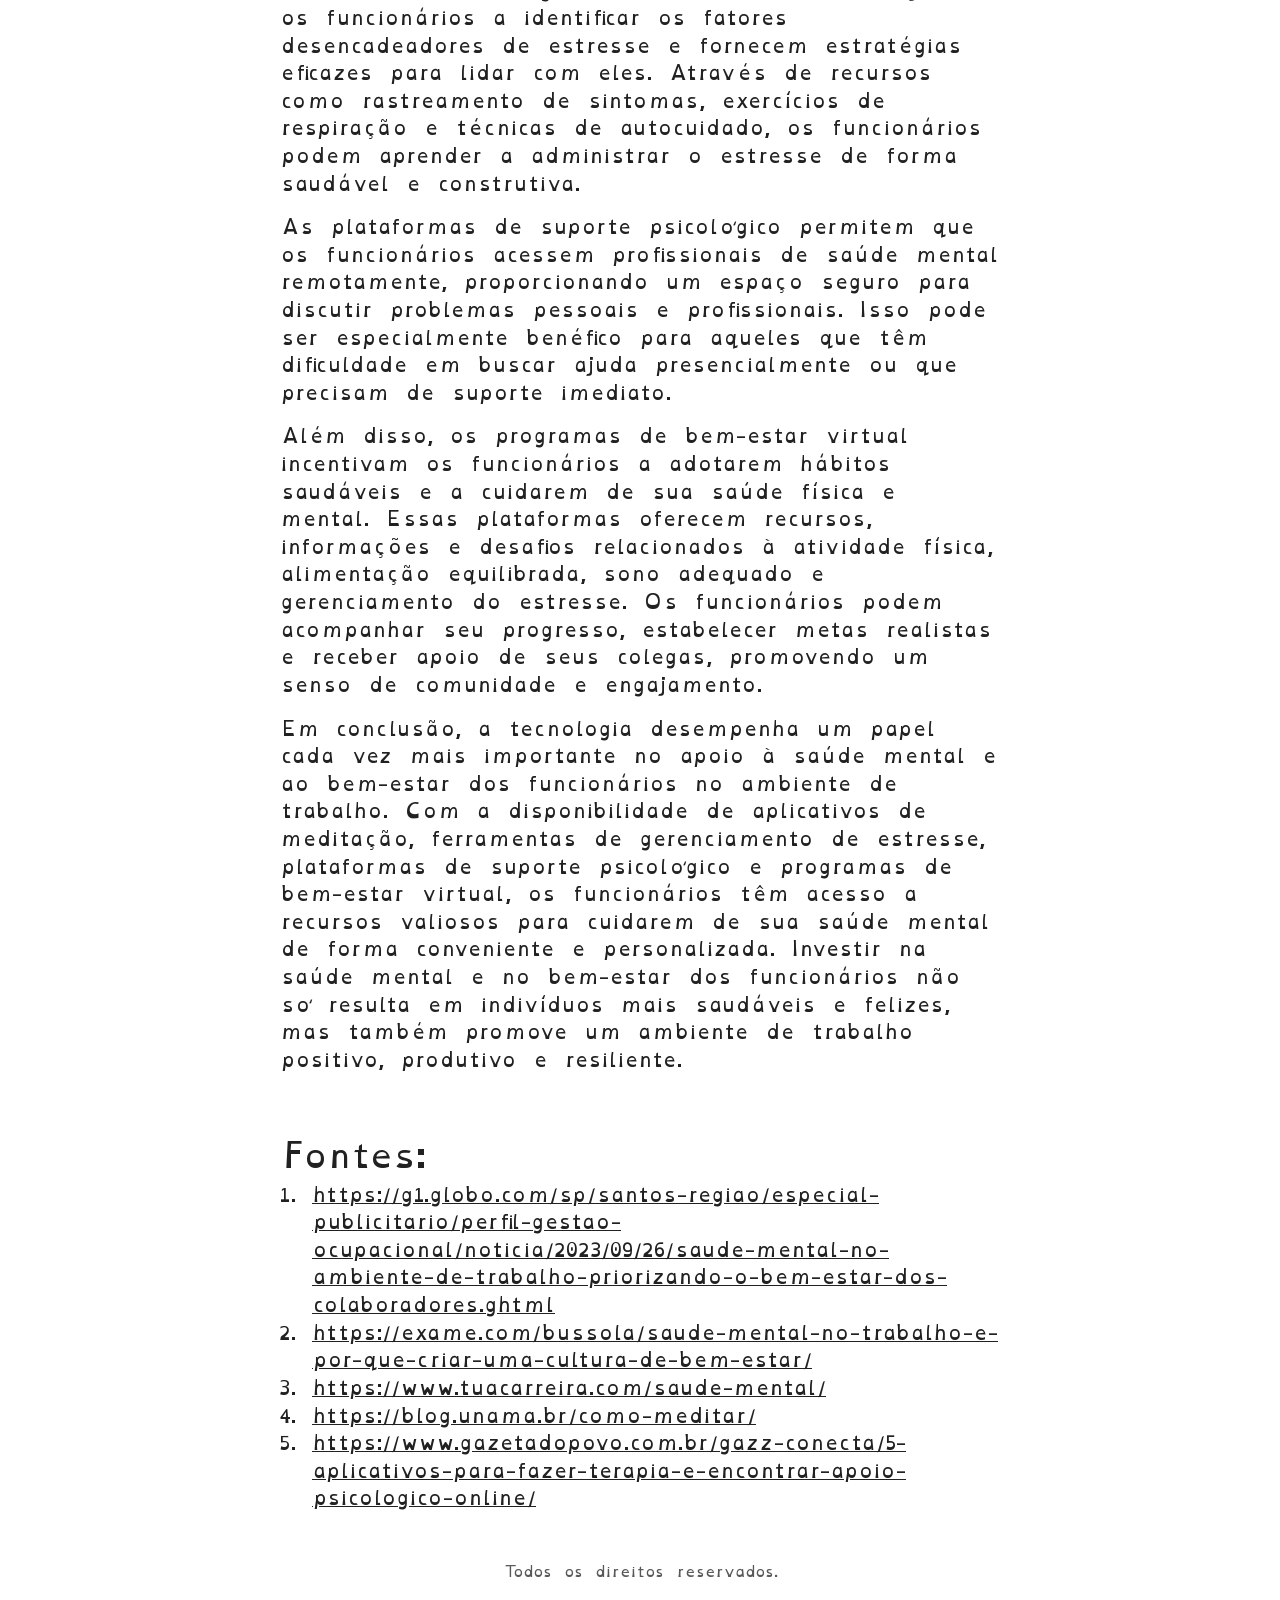
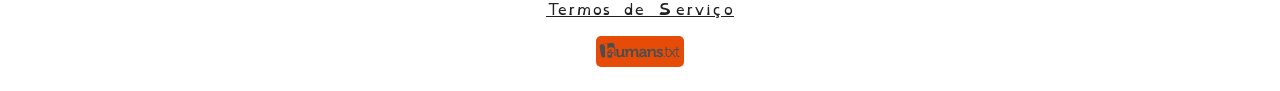
<file: SchoolYearProject2023/nove.html>
<!DOCTYPE html>
<html lang="pt-br">
<head>
    <!-- Google tag (gtag.js) -->
<script async src="https://www.googletagmanager.com/gtag/js?id=G-5NH8PR6ZNQ"></script>
<script>
  window.dataLayer = window.dataLayer || [];
  function gtag(){dataLayer.push(arguments);}
  gtag('js', new Date());

  gtag('config', 'G-5NH8PR6ZNQ');
</script>
    <meta charset="UTF-8">
    <meta http-equiv="X-UA-Compatible" content="IE=edge">
    <meta name="viewport" content="width=device-width, initial-scale=1.0">
    <link rel="author" href="humans.txt">
    <link rel="icon" type="image/x-icon" href="favicon.ico">
    <link rel="apple-touch-icon" sizes="180x180" href="apple-touch-icon.png">
    <link rel="icon" type="image/png" sizes="32x32" href="favicon-32x32.png">
    <link rel="icon" type="image/png" sizes="16x16" href="favicon-16x16.png">
    <meta name="description" content="Livro O Futuro Do Trabalho, CAPÍTULO 9 - SAÚDE MENTAL E BEM-ESTAR NO TRABALHO">
    <link rel="manifest" href="site.webmanifest">

    <link rel="stylesheet" href="https://use.fontawesome.com/releases/v5.4.1/css/all.css">
    <link rel="stylesheet" href="https://maxcdn.bootstrapcdn.com/bootstrap/5.3.1/css/bootstrap.min.css">
    <link rel="stylesheet" href="css/style.css">
    <script src="https://cdn.jsdelivr.net/npm/bootstrap@5.3.1/dist/js/bootstrap.bundle.min.js" integrity="sha384-HwwvtgBNo3bZJJLYd8oVXjrBZt8cqVSpeBNS5n7C8IVInixGAoxmnlMuBnhbgrkm" crossorigin="anonymous"></script>
    
    <script src="js/main.js"></script>
    <link rel="stylesheet" type="text/css" href="fonts/stylesheet.css">
    <style>
    body {
        font-family: "OpenDyslexic", Arial, Helvetica, sans-serif;
    }
  </style>
    <title>O Futuro Do Trabalho</title>
</head>
<body>
    <header>
        <nav class="navbar navbar-expand-lg navbar-dark bg-dark">
            <a class="navbar-brand" href="index.html">O Futuro Do Trabalho</a>
            <button class="navbar-toggler" type="button" data-toggle="collapse" data-target="#navbarNav" aria-controls="navbarNav" aria-expanded="false" aria-label="Toggle navigation">
              <span class="navbar-toggler-icon"></span>
            </button>
            <div class="collapse navbar-collapse" id="navbarNav">
              <ul class="navbar-nav">
                <li class="nav-item">
                  <a class="nav-link" href="index.html">INTRODUÇÃO</a>
                </li>
                <li class="nav-item dropdown active">
                    <a class="nav-link dropdown-toggle" href="#" role="button" data-bs-toggle="dropdown" aria-expanded="false">
                        CAPÍTULOS
                    </a>
                    <ul class="dropdown-menu bg-dark">
                        <li><a class="dropdown-item" href="um.html">CAP 1</a></li>
                        <li><a class="dropdown-item" href="dois.html">CAP 2</a></li>
                        <li><a class="dropdown-item" href="tres.html">CAP 3</a></li>
                        <li><a class="dropdown-item" href="quatro.html">CAP 4</a></li>
                        <li><a class="dropdown-item" href="cinco.html">CAP 5</a></li>
                        <li><a class="dropdown-item" href="seis.html">CAP 6</a></li>
                        <li><a class="dropdown-item" href="sete.html">CAP 7</a></li>
                        <li><a class="dropdown-item" href="oito.html">CAP 8</a></li>
                        <li><a class="dropdown-item active" href="nove.html">CAP 9</a></li>
                        <li><a class="dropdown-item" href="dez.html">CAP 10</a></li>
                        <li><a class="dropdown-item" href="onze.html">CAP 11</a></li>
                    </ul>
                </li>
                <li class="nav-item">
                    <a class="nav-link" href="faq.html">PERGUNTAS FREQUENTES</a>
                </li>
              </ul>
            </div>
        </nav>
    </header>
    <main>
        <h2>CAPÍTULO 9</h2>
        <h3>SAÚDE MENTAL E BEM-ESTAR NO TRABALHO</h3>
        <h4>Por Eduardo Rodrigues</h4>
        <!-- BEGIN -->
<div class="a2a_kit a2a_kit_size_32 a2a_default_style">
    <a class="a2a_dd" href="https://www.addtoany.com/share"></a>
    <a class="a2a_button_facebook"></a>
    <a class="a2a_button_x"></a>
    <a class="a2a_button_linkedin"></a>
    <a class="a2a_button_whatsapp"></a>
    <a class="a2a_button_telegram"></a>
    <a class="a2a_button_microsoft_teams"></a>
    </div>
    <script>
    var a2a_config = a2a_config || {};
    a2a_config.locale = "pt-BR";
    </script>
    <script async src="https://static.addtoany.com/menu/page.js"></script>
    <!-- END -->
        <br>
        <br>
        <div class="audio-description">
            <p>Ouvir o conteúdo da página.</p>
        </div>
        <audio controls class="wide-audio" id="audio-player">
            <source src="audio/nove_luciana_20230513.mp3" type="audio/mpeg">
            Seu navegador não suporta elemento de áudio.
        </audio>
        <script>
            const audioPlayer = document.getElementById('audio-player');
            const description = document.querySelector('.audio-description');
            
            audioPlayer.addEventListener('play', () => {
                description.style.display = 'block';
            });
        
            audioPlayer.addEventListener('pause', () => {
                description.style.display = 'none';
            });
        </script>
        <br>
        <p class="text-justify up">A saúde mental e o bem-estar dos funcionários são fundamentais para criar um ambiente de trabalho saudável, produtivo e sustentável. Neste capítulo, iremos analisar a importância do bem-estar e da saúde mental no ambiente de trabalho e explorar exemplos de como a tecnologia pode ser utilizada para apoiar e promover esses aspectos, incluindo o uso de aplicativos de meditação e ferramentas de gerenciamento de estresse.</p>
        <p class="text-justify">O bem-estar e a saúde mental no ambiente de trabalho desempenham um papel crítico no desempenho, na satisfação e na retenção dos funcionários. Um ambiente de trabalho que valoriza e promove a saúde mental e o bem-estar cria condições favoráveis para o crescimento pessoal e profissional dos indivíduos, além de contribuir para a redução do estresse, da ansiedade e do esgotamento.</p>
        <p class="text-justify">A tecnologia tem um papel significativo no apoio à saúde mental e ao bem-estar dos funcionários. Abaixo estão exemplos de como a tecnologia pode ser utilizada para esse fim:</p>
        <ul>
            <li class="text-justify">Aplicativos de meditação: Os aplicativos de meditação podem fornecer aos funcionários acesso fácil a práticas de relaxamento, meditação e atenção plena. Essas ferramentas podem ajudar a reduzir o estresse, aumentar o foco e a clareza mental, promovendo um maior equilíbrio emocional e bem-estar geral.</li>
            <li class="text-justify">Ferramentas de gerenciamento de estresse: Existem aplicativos e softwares específicos projetados para ajudar os funcionários a identificar e gerenciar o estresse. Eles podem fornecer recursos, como rastreamento de sintomas, técnicas de respiração, exercícios de relaxamento e insights sobre os principais desencadeadores de estresse. Isso permite que os funcionários monitorem sua saúde mental e implementem estratégias eficazes de autocuidado.</li>
            <li class="text-justify">Plataformas de suporte psicológico: Algumas empresas, como a Zenklub, fornecem acesso a plataformas online onde os funcionários podem se conectar com profissionais de saúde mental, como psicólogos ou terapeutas, por meio de chats ou videochamadas. Essas plataformas oferecem um espaço seguro para os funcionários discutirem questões pessoais e profissionais, além de receberem orientação e apoio.</li>
            <li class="text-justify">Programas de bem-estar virtual: Com a tecnologia, é possível criar programas de bem-estar virtual que incentivem a prática de atividades físicas, o estabelecimento de metas de saúde, a promoção de uma alimentação equilibrada e a participação em desafios de bem-estar. Essas plataformas podem fornecer informações, recursos e suporte, criando uma cultura de bem-estar no local de trabalho.</li>
        </ul>
        <p class="text-justify txt_bottom">A saúde mental e o bem-estar no ambiente de trabalho são fundamentais para o sucesso individual e organizacional. A tecnologia desempenha um papel crucial ao fornecer ferramentas e recursos que podem apoiar a saúde mental e promover o bem-estar dos funcionários.</p>
        <img class="image-center" src="images/o_futuro_do_trabalho_cap9.png" alt="Uma pessoa trabalhando com um coputador e imaginado estar feliz de férias.">
        <p class="text-justify txt_top">Desde aplicativos de meditação e ferramentas de gerenciamento de estresse até plataformas de suporte psicológico e programas de bem-estar virtual, a tecnologia oferece uma variedade de opções para os funcionários cuidarem de sua saúde mental e bem-estar de forma conveniente e acessível.</p>
        <p class="text-justify">A utilização de aplicativos de meditação e permite que os funcionários encontrem momentos de tranquilidade e equilíbrio no ambiente de trabalho, ajudando a reduzir o estresse e a ansiedade. Essas ferramentas fornecem orientações passo a passo para a prática da meditação, técnicas de respiração e exercícios de relaxamento, permitindo que os funcionários encontrem momentos de pausa e recarreguem suas energias.</p>
        <p class="text-justify">As ferramentas de gerenciamento de estresse ajudam os funcionários a identificar os fatores desencadeadores de estresse e fornecem estratégias eficazes para lidar com eles. Através de recursos como rastreamento de sintomas, exercícios de respiração e técnicas de autocuidado, os funcionários podem aprender a administrar o estresse de forma saudável e construtiva.</p>
        <p class="text-justify">As plataformas de suporte psicológico permitem que os funcionários acessem profissionais de saúde mental remotamente, proporcionando um espaço seguro para discutir problemas pessoais e profissionais. Isso pode ser especialmente benéfico para aqueles que têm dificuldade em buscar ajuda presencialmente ou que precisam de suporte imediato.</p>
        <p class="text-justify">Além disso, os programas de bem-estar virtual incentivam os funcionários a adotarem hábitos saudáveis e a cuidarem de sua saúde física e mental. Essas plataformas oferecem recursos, informações e desafios relacionados à atividade física, alimentação equilibrada, sono adequado e gerenciamento do estresse. Os funcionários podem acompanhar seu progresso, estabelecer metas realistas e receber apoio de seus colegas, promovendo um senso de comunidade e engajamento.</p>
        <p class="text-justify">Em conclusão, a tecnologia desempenha um papel cada vez mais importante no apoio à saúde mental e ao bem-estar dos funcionários no ambiente de trabalho. Com a disponibilidade de aplicativos de meditação, ferramentas de gerenciamento de estresse, plataformas de suporte psicológico e programas de bem-estar virtual, os funcionários têm acesso a recursos valiosos para cuidarem de sua saúde mental de forma conveniente e personalizada. Investir na saúde mental e no bem-estar dos funcionários não só resulta em indivíduos mais saudáveis e felizes, mas também promove um ambiente de trabalho positivo, produtivo e resiliente.</p>
        <h3>Fontes:</h3>
        <ol class="acolorb">
            <li><a href="https://g1.globo.com/sp/santos-regiao/especial-publicitario/perfil-gestao-ocupacional/noticia/2023/09/26/saude-mental-no-ambiente-de-trabalho-priorizando-o-bem-estar-dos-colaboradores.ghtml">https://g1.globo.com/sp/santos-regiao/especial-publicitario/perfil-gestao-ocupacional/noticia/2023/09/26/saude-mental-no-ambiente-de-trabalho-priorizando-o-bem-estar-dos-colaboradores.ghtml</a></li>
            <li><a href="https://exame.com/bussola/saude-mental-no-trabalho-e-por-que-criar-uma-cultura-de-bem-estar/">https://exame.com/bussola/saude-mental-no-trabalho-e-por-que-criar-uma-cultura-de-bem-estar/</a></li>
            <li><a href="https://www.tuacarreira.com/saude-mental/">https://www.tuacarreira.com/saude-mental/</a></li>
            <li><a href="https://blog.unama.br/como-meditar/">https://blog.unama.br/como-meditar/</a></li>
            <li><a href="https://www.gazetadopovo.com.br/gazz-conecta/5-aplicativos-para-fazer-terapia-e-encontrar-apoio-psicologico-online/">https://www.gazetadopovo.com.br/gazz-conecta/5-aplicativos-para-fazer-terapia-e-encontrar-apoio-psicologico-online/</a></li>
        </ol>
        <a class="gotopbtn" href="#" alt="Botão para ir ao topo da pagina"> <i class="fas fa-arrow-up"></i></a>
    </main>
    <footer class="text-center">
        <p>Todos os direitos reservados.</p>
        <p><a href="termos.html">Termos de Serviço</a></p>
        <a href="humans.txt" target="_blank">
            <img src="images/humanstxt-isolated-orange.gif" alt="humans.txt">
        </a>
    </footer>
    <div vw class="enabled">
        <div vw-access-button class="active"></div>
        <div vw-plugin-wrapper>
            <div class="vw-plugin-top-wrapper"></div>
        </div>
    </div>
    <script src="https://vlibras.gov.br/app/vlibras-plugin.js"></script>
    <script>
        new window.VLibras.Widget('https://vlibras.gov.br/app');
    </script>
    <script src="https://code.jquery.com/jquery-3.2.1.slim.min.js"></script>
    <script src="https://cdnjs.cloudflare.com/ajax/libs/popper.js/1.12.9/umd/popper.min.js"></script>
    <script src="https://maxcdn.bootstrapcdn.com/bootstrap/4.0.0/js/bootstrap.min.js"></script>
    <div class="overlay" id="termsOverlay">
        <div class="popup acolor">
            <h2>Termos de Serviço</h2>
            <p>Aqui estão os termos e condições dos nossos serviços...</p>
            <p>Por favor, leia os em http://eduardo2580.github.io/termos.html antes de continuar.</p>
            <button id="closePopup">Fechar</button>
        </div>
    </div>
</body>
</html>
</file>
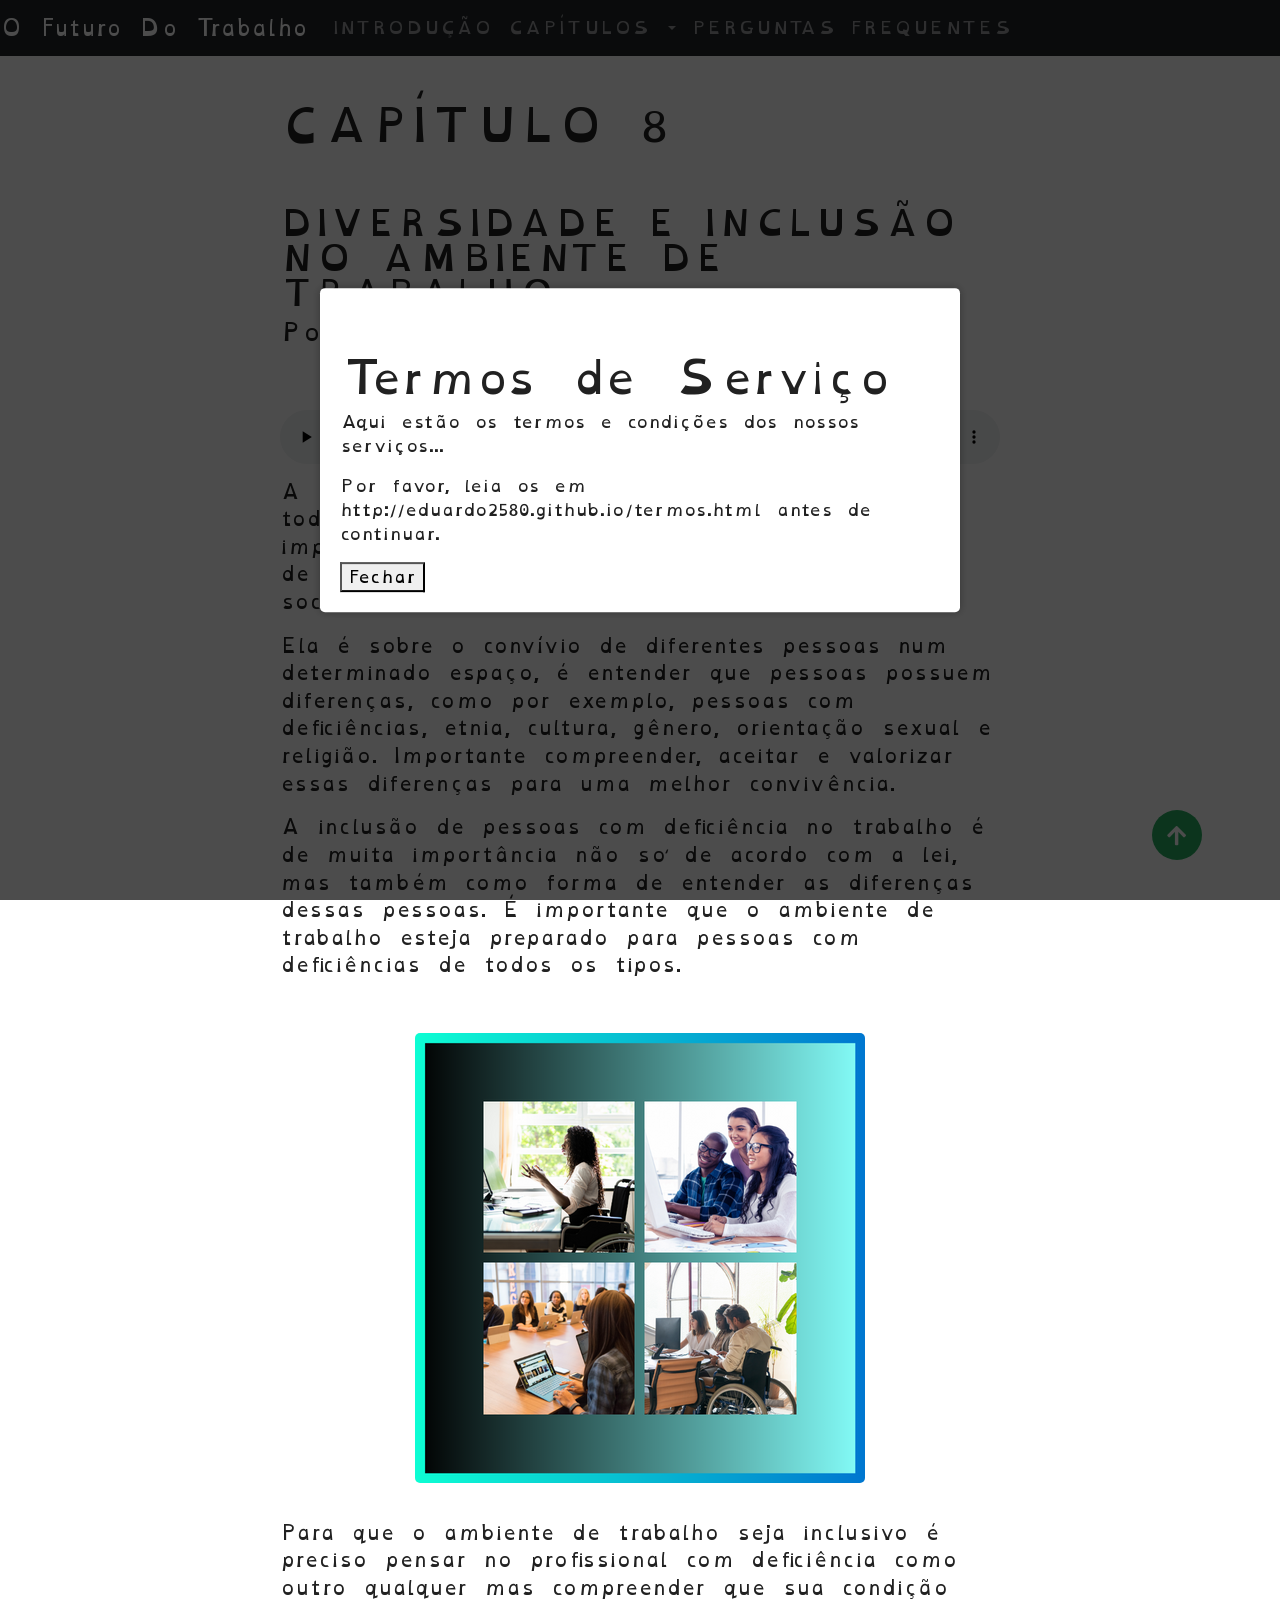
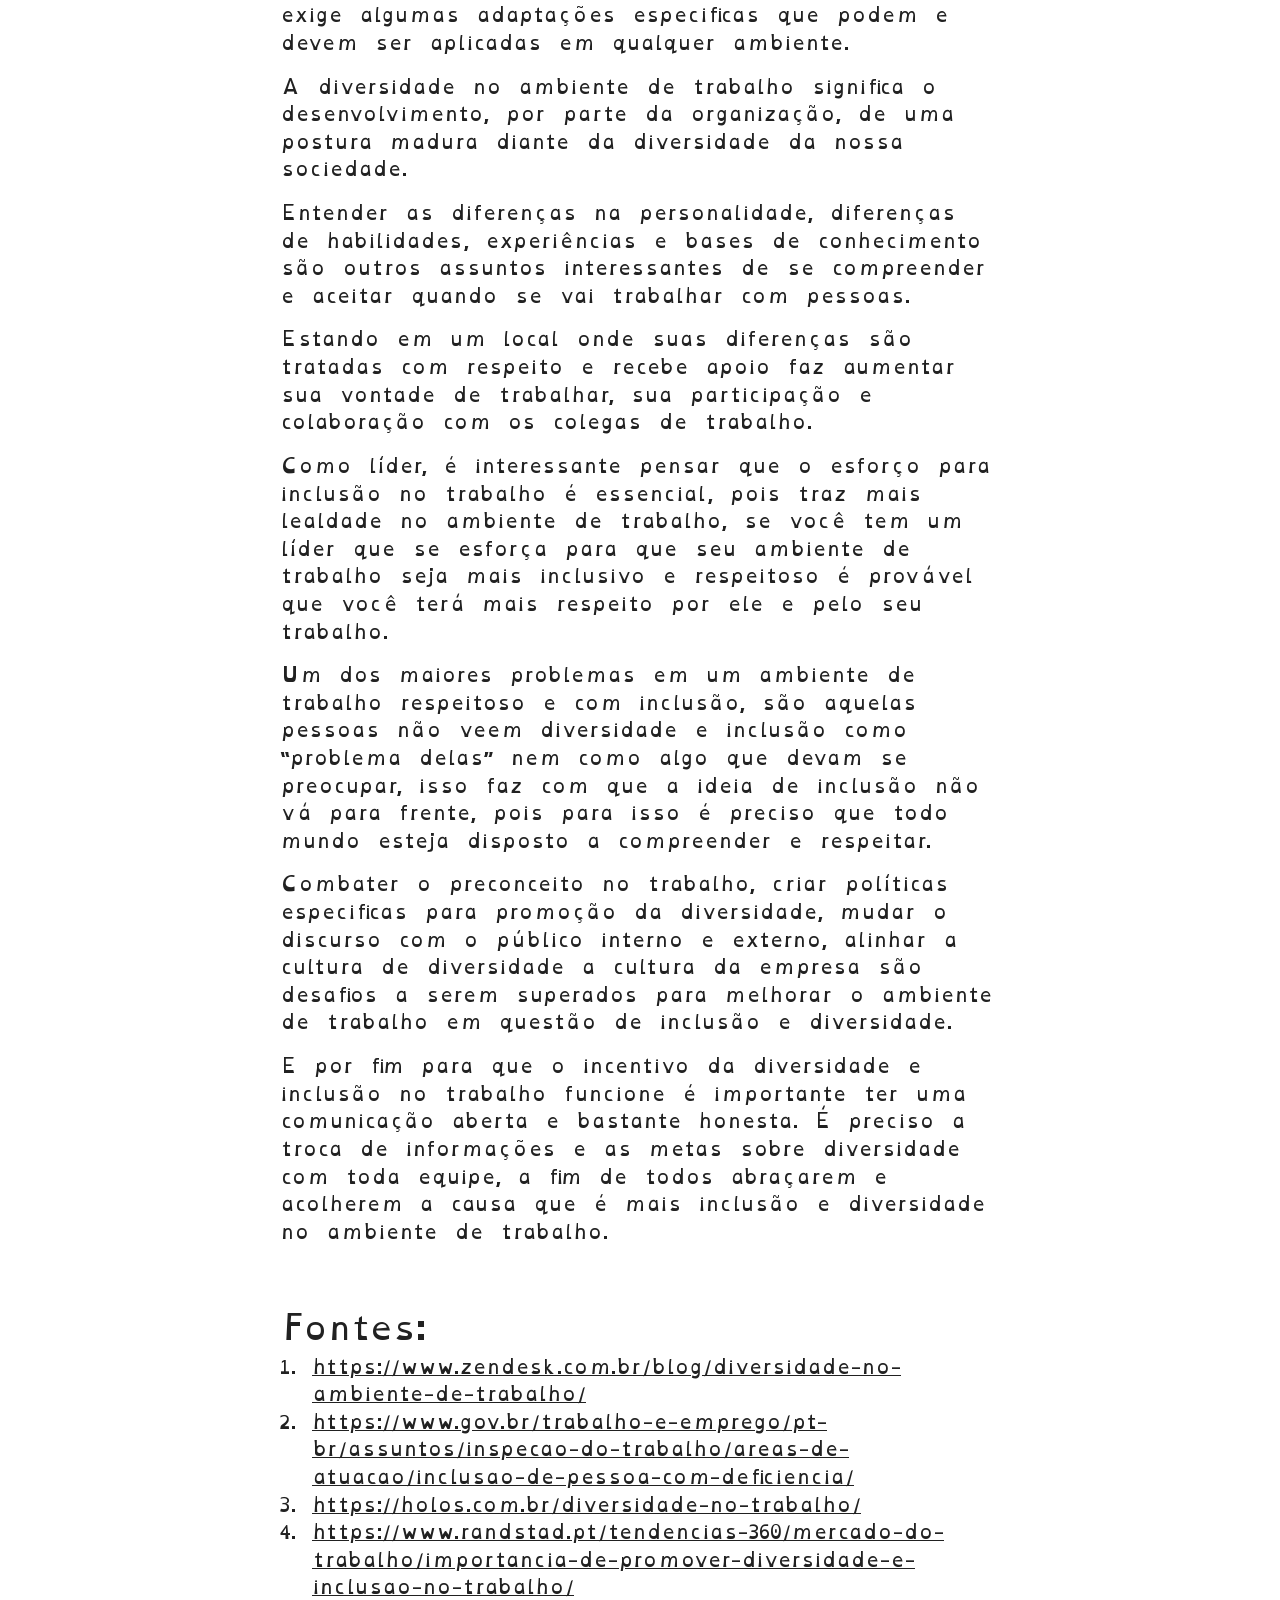
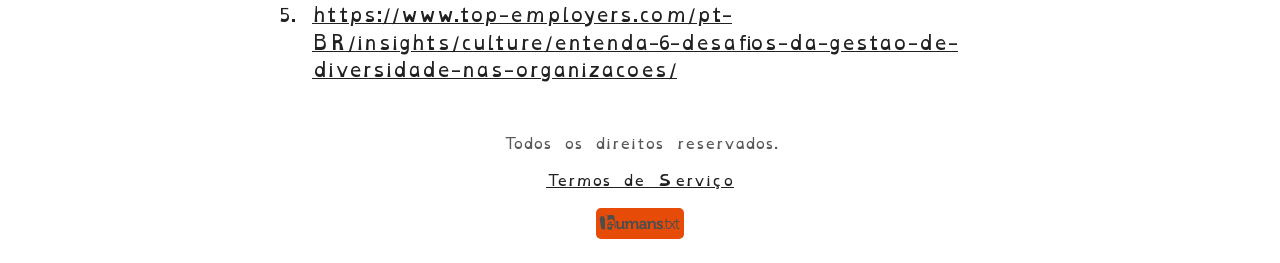
<file: SchoolYearProject2023/oito.html>
<!DOCTYPE html>
<html lang="pt-br">
<head>
    <!-- Google tag (gtag.js) -->
<script async src="https://www.googletagmanager.com/gtag/js?id=G-5NH8PR6ZNQ"></script>
<script>
  window.dataLayer = window.dataLayer || [];
  function gtag(){dataLayer.push(arguments);}
  gtag('js', new Date());

  gtag('config', 'G-5NH8PR6ZNQ');
</script>
    <meta charset="UTF-8">
    <meta http-equiv="X-UA-Compatible" content="IE=edge">
    <meta name="viewport" content="width=device-width, initial-scale=1.0">
    <link rel="author" href="humans.txt">
    <link rel="icon" type="image/x-icon" href="favicon.ico">
    <link rel="apple-touch-icon" sizes="180x180" href="apple-touch-icon.png">
    <link rel="icon" type="image/png" sizes="32x32" href="favicon-32x32.png">
    <link rel="icon" type="image/png" sizes="16x16" href="favicon-16x16.png">
    <meta name="description" content="Livro O Futuro Do Trabalho, CAPÍTULO 8 - DIVERSIDADE E INCLUSÃO NO AMBIENTE DE TRABALHO">
    <link rel="manifest" href="site.webmanifest">

    <link rel="stylesheet" href="https://use.fontawesome.com/releases/v5.4.1/css/all.css">
    <link rel="stylesheet" href="https://maxcdn.bootstrapcdn.com/bootstrap/5.3.1/css/bootstrap.min.css">
    <link rel="stylesheet" href="css/style.css">
    <script src="https://cdn.jsdelivr.net/npm/bootstrap@5.3.1/dist/js/bootstrap.bundle.min.js" integrity="sha384-HwwvtgBNo3bZJJLYd8oVXjrBZt8cqVSpeBNS5n7C8IVInixGAoxmnlMuBnhbgrkm" crossorigin="anonymous"></script>
    
    <script src="js/main.js"></script>
    <link rel="stylesheet" type="text/css" href="fonts/stylesheet.css">
    <style>
    body {
        font-family: "OpenDyslexic", Arial, Helvetica, sans-serif;
    }
  </style>
    <title>O Futuro Do Trabalho</title>
</head>
<body>
    <header>
        <nav class="navbar navbar-expand-lg navbar-dark bg-dark">
            <a class="navbar-brand" href="index.html">O Futuro Do Trabalho</a>
            <button class="navbar-toggler" type="button" data-toggle="collapse" data-target="#navbarNav" aria-controls="navbarNav" aria-expanded="false" aria-label="Toggle navigation">
              <span class="navbar-toggler-icon"></span>
            </button>
            <div class="collapse navbar-collapse" id="navbarNav">
              <ul class="navbar-nav">
                <li class="nav-item">
                  <a class="nav-link" href="index.html">INTRODUÇÃO</a>
                </li>
                <li class="nav-item dropdown active">
                    <a class="nav-link dropdown-toggle" href="#" role="button" data-bs-toggle="dropdown" aria-expanded="false">
                        CAPÍTULOS
                    </a>
                    <ul class="dropdown-menu bg-dark">
                        <li><a class="dropdown-item" href="um.html">CAP 1</a></li>
                        <li><a class="dropdown-item" href="dois.html">CAP 2</a></li>
                        <li><a class="dropdown-item" href="tres.html">CAP 3</a></li>
                        <li><a class="dropdown-item" href="quatro.html">CAP 4</a></li>
                        <li><a class="dropdown-item" href="cinco.html">CAP 5</a></li>
                        <li><a class="dropdown-item" href="seis.html">CAP 6</a></li>
                        <li><a class="dropdown-item" href="sete.html">CAP 7</a></li>
                        <li><a class="dropdown-item active" href="oito.html">CAP 8</a></li>
                        <li><a class="dropdown-item" href="nove.html">CAP 9</a></li>
                        <li><a class="dropdown-item" href="dez.html">CAP 10</a></li>
                        <li><a class="dropdown-item" href="onze.html">CAP 11</a></li>
                    </ul>
                </li>
                <li class="nav-item">
                    <a class="nav-link" href="faq.html">PERGUNTAS FREQUENTES</a>
                </li>
              </ul>
            </div>
        </nav>
    </header>
    <main>
        <h2>CAPÍTULO 8</h2>
        <h3>DIVERSIDADE E INCLUSÃO NO AMBIENTE DE TRABALHO</h3>
        <h4>Por Janaina Pereira</h4>
        <!-- BEGIN -->
<div class="a2a_kit a2a_kit_size_32 a2a_default_style">
    <a class="a2a_dd" href="https://www.addtoany.com/share"></a>
    <a class="a2a_button_facebook"></a>
    <a class="a2a_button_x"></a>
    <a class="a2a_button_linkedin"></a>
    <a class="a2a_button_whatsapp"></a>
    <a class="a2a_button_telegram"></a>
    <a class="a2a_button_microsoft_teams"></a>
    </div>
    <script>
    var a2a_config = a2a_config || {};
    a2a_config.locale = "pt-BR";
    </script>
    <script async src="https://static.addtoany.com/menu/page.js"></script>
    <!-- =END -->
        <br>
        <br>
        <div class="audio-description">
            <p>Ouvir o conteúdo da página.</p>
        </div>
        <audio controls class="wide-audio" id="audio-player">
            <source src="audio/oito_luciana_20230811.mp3" type="audio/mpeg">
            Seu navegador não suporta elemento de áudio.
        </audio>
        <script>
            const audioPlayer = document.getElementById('audio-player');
            const description = document.querySelector('.audio-description');
            
            audioPlayer.addEventListener('play', () => {
                description.style.display = 'block';
            });
        
            audioPlayer.addEventListener('pause', () => {
                description.style.display = 'none';
            });
        </script>
        <br>
        <p class="text-justify up">A Diversidade e a Inclusão são fundamentais em todos os ambientes de trabalho, por isso é tão importante o incentivo e a contratação de pessoas de todos os grupos sociais ou presentes em nossa sociedade.</p>
        <p class="text-justify">Ela é sobre o convívio de diferentes pessoas num determinado espaço, é entender que pessoas possuem diferenças, como por exemplo, pessoas com deficiências, etnia, cultura, gênero, orientação sexual e religião. Importante compreender, aceitar e valorizar essas diferenças para uma melhor convivência.</p>
        <p class="text-justify txt_bottom">A inclusão de pessoas com deficiência no trabalho é de muita importância não só de acordo com a lei, mas também como forma de entender as diferenças dessas pessoas. É importante que o ambiente de trabalho esteja preparado para pessoas com deficiências de todos os tipos.</p>
        <img class="image-center" src="images/o_futuro_do_trabalho_cap8.png" alt="Pessoas trabalhando.">
        <p class="text-justify txt_top">Para que o ambiente de trabalho seja inclusivo é preciso pensar no profissional com deficiência como outro qualquer mas compreender que sua condição exige algumas adaptações especificas que podem e devem ser aplicadas em qualquer ambiente.</p>
        <p class="text-justify">A diversidade no ambiente de trabalho significa o desenvolvimento, por parte da organização, de uma postura madura diante da diversidade da nossa sociedade.</p>
        <p class="text-justify">Entender as diferenças na personalidade, diferenças de habilidades, experiências e bases de conhecimento são outros assuntos interessantes de se compreender e aceitar quando se vai trabalhar com pessoas.</p>
        <p class="text-justify">Estando em um local onde suas diferenças são tratadas com respeito e recebe apoio faz aumentar sua vontade de trabalhar, sua participação e colaboração com os colegas de trabalho.</p>
        <p class="text-justify">Como líder, é interessante pensar que o esforço para inclusão no trabalho é essencial, pois traz mais lealdade no ambiente de trabalho, se você tem um líder que se esforça para que seu ambiente de trabalho seja mais inclusivo e respeitoso é provável que você terá mais respeito por ele e pelo seu trabalho.</p>
        <p class="text-justify">Um dos maiores problemas em um ambiente de trabalho respeitoso e com inclusão, são aquelas pessoas não veem diversidade e inclusão como “problema delas” nem como algo que devam se preocupar, isso faz com que a ideia de inclusão não vá para frente, pois para isso é preciso que todo mundo esteja disposto a compreender e respeitar.</p>
        <p class="text-justify">Combater o preconceito no trabalho, criar políticas especificas para promoção da diversidade, mudar o discurso com o público interno e externo, alinhar a cultura de diversidade a cultura da empresa são desafios a serem superados para melhorar o ambiente de trabalho em questão de inclusão e diversidade.</p>
        <p class="text-justify">E por fim para que o incentivo da diversidade e inclusão no trabalho funcione é importante ter uma comunicação aberta e bastante honesta. É preciso a troca de informações e as metas sobre diversidade com toda equipe, a fim de todos abraçarem e acolherem a causa que é mais inclusão e diversidade no ambiente de trabalho.</p>
        <h3>Fontes:</h3>
        <ol class="acolorb">
            <li><a href="https://www.zendesk.com.br/blog/diversidade-no-ambiente-de-trabalho/">https://www.zendesk.com.br/blog/diversidade-no-ambiente-de-trabalho/</a></li>
            <li><a href="https://www.gov.br/trabalho-e-emprego/pt-br/assuntos/inspecao-do-trabalho/areas-de-atuacao/inclusao-de-pessoa-com-deficiencia/">https://www.gov.br/trabalho-e-emprego/pt-br/assuntos/inspecao-do-trabalho/areas-de-atuacao/inclusao-de-pessoa-com-deficiencia/</a></li>
            <li><a href="https://holos.com.br/diversidade-no-trabalho/">https://holos.com.br/diversidade-no-trabalho/</a></li>
            <li><a href="https://www.randstad.pt/tendencias-360/mercado-do-trabalho/importancia-de-promover-diversidade-e-inclusao-no-trabalho/">https://www.randstad.pt/tendencias-360/mercado-do-trabalho/importancia-de-promover-diversidade-e-inclusao-no-trabalho/</a></li>
            <li><a href="https://www.top-employers.com/pt-BR/insights/culture/entenda-6-desafios-da-gestao-de-diversidade-nas-organizacoes/">https://www.top-employers.com/pt-BR/insights/culture/entenda-6-desafios-da-gestao-de-diversidade-nas-organizacoes/</a></li>
        </ol>
        <br><br><br><br><br><br><br>
        <a class="gotopbtn" href="#" alt="Botão para ir ao topo da pagina"> <i class="fas fa-arrow-up"></i></a>
    </main>
    <footer class="text-center">
        <p>Todos os direitos reservados.</p>
        <p><a href="termos.html">Termos de Serviço</a></p>
        <a href="humans.txt" target="_blank">
            <img src="images/humanstxt-isolated-orange.gif" alt="humans.txt">
        </a>
    </footer>
    <div vw class="enabled">
        <div vw-access-button class="active"></div>
        <div vw-plugin-wrapper>
            <div class="vw-plugin-top-wrapper"></div>
        </div>
    </div>
    <script src="https://vlibras.gov.br/app/vlibras-plugin.js"></script>
    <script>
        new window.VLibras.Widget('https://vlibras.gov.br/app');
    </script>
    <script src="https://code.jquery.com/jquery-3.2.1.slim.min.js"></script>
    <script src="https://cdnjs.cloudflare.com/ajax/libs/popper.js/1.12.9/umd/popper.min.js"></script>
    <script src="https://maxcdn.bootstrapcdn.com/bootstrap/4.0.0/js/bootstrap.min.js"></script>
    <div class="overlay" id="termsOverlay">
        <div class="popup acolor">
            <h2>Termos de Serviço</h2>
            <p>Aqui estão os termos e condições dos nossos serviços...</p>
            <p>Por favor, leia os em http://eduardo2580.github.io/termos.html antes de continuar.</p>
            <button id="closePopup">Fechar</button>
        </div>
    </div>
</body>
</html>
</file>
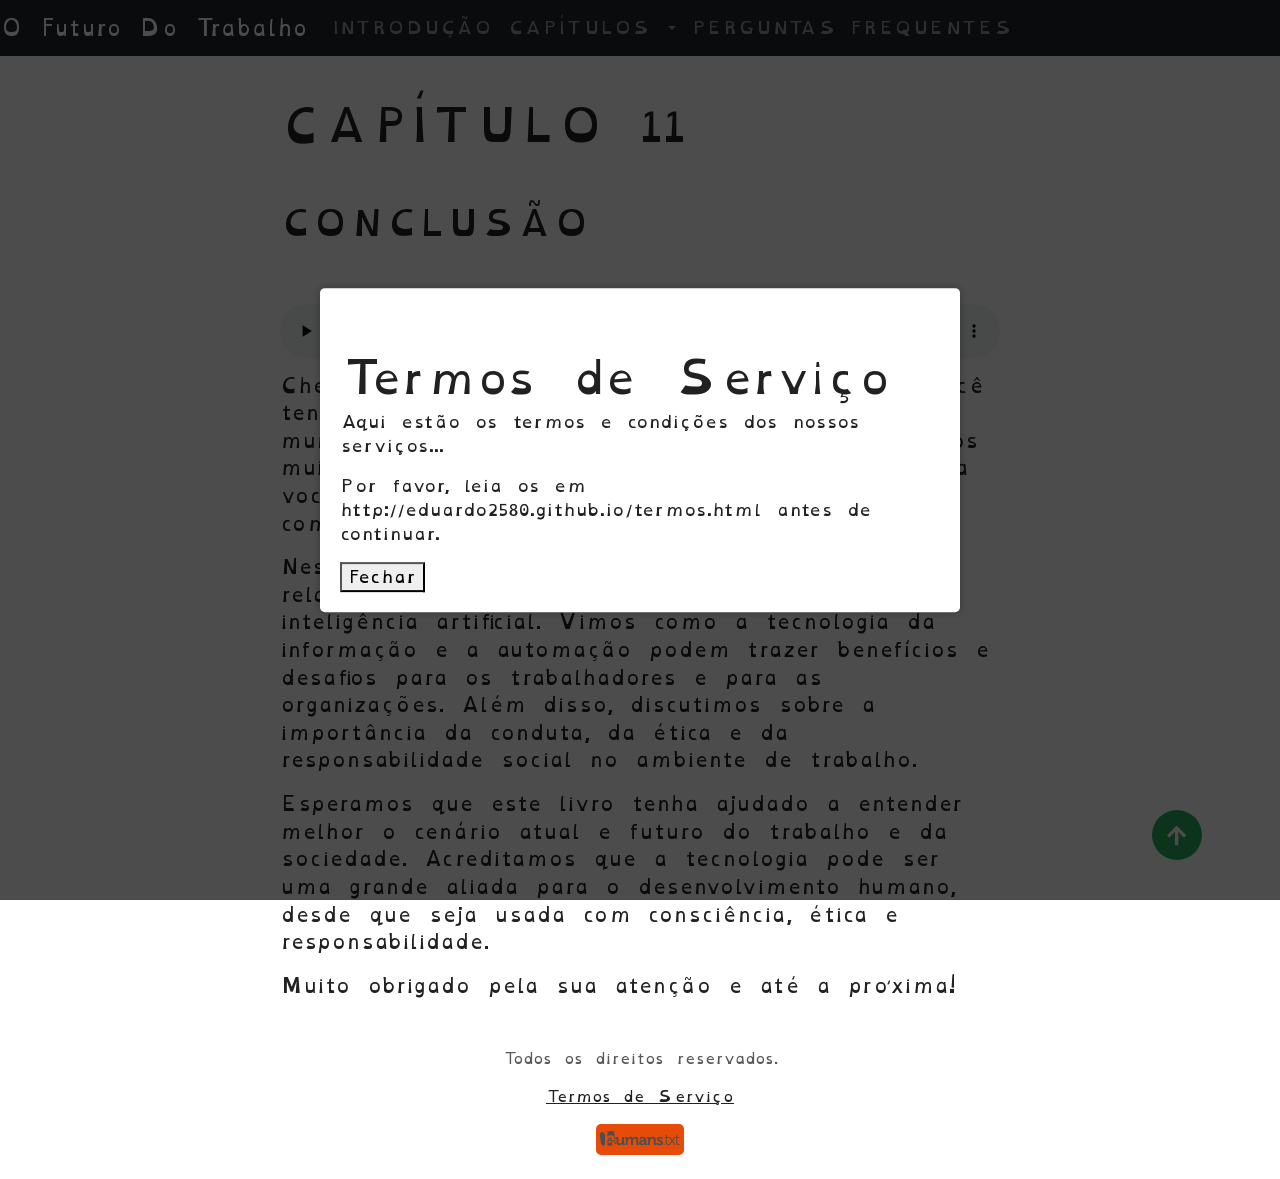
<file: SchoolYearProject2023/onze.html>
<!DOCTYPE html>
<html lang="pt-br">
<head>
    <!-- Google tag (gtag.js) -->
<script async src="https://www.googletagmanager.com/gtag/js?id=G-5NH8PR6ZNQ"></script>
<script>
  window.dataLayer = window.dataLayer || [];
  function gtag(){dataLayer.push(arguments);}
  gtag('js', new Date());

  gtag('config', 'G-5NH8PR6ZNQ');
</script>
    <meta charset="UTF-8">
    <meta http-equiv="X-UA-Compatible" content="IE=edge">
    <meta name="viewport" content="width=device-width, initial-scale=1.0">
    <link rel="author" href="humans.txt">
    <link rel="icon" type="image/x-icon" href="favicon.ico">
    <link rel="apple-touch-icon" sizes="180x180" href="apple-touch-icon.png">
    <link rel="icon" type="image/png" sizes="32x32" href="favicon-32x32.png">
    <link rel="icon" type="image/png" sizes="16x16" href="favicon-16x16.png">
    <meta name="description" content="Livro O Futuro Do Trabalho, CAPÍTULO 11 - CONCLUSÃO">
    <link rel="manifest" href="site.webmanifest">

    <link rel="stylesheet" href="https://use.fontawesome.com/releases/v5.4.1/css/all.css">
    <link rel="stylesheet" href="https://maxcdn.bootstrapcdn.com/bootstrap/5.3.1/css/bootstrap.min.css">
    <link rel="stylesheet" href="css/style.css">
    <script src="https://cdn.jsdelivr.net/npm/bootstrap@5.3.1/dist/js/bootstrap.bundle.min.js" integrity="sha384-HwwvtgBNo3bZJJLYd8oVXjrBZt8cqVSpeBNS5n7C8IVInixGAoxmnlMuBnhbgrkm" crossorigin="anonymous"></script>
    
    <script src="js/main.js"></script>
    <link rel="stylesheet" type="text/css" href="fonts/stylesheet.css">
    <style>
    body {
        font-family: "OpenDyslexic", Arial, Helvetica, sans-serif;
    }
    </style>
    <title>O Futuro Do Trabalho</title>
</head>
<body>
    <header>
        <nav class="navbar navbar-expand-lg navbar-dark bg-dark">
            <a class="navbar-brand" href="index.html">O Futuro Do Trabalho</a>
            <button class="navbar-toggler" type="button" data-toggle="collapse" data-target="#navbarNav" aria-controls="navbarNav" aria-expanded="false" aria-label="Toggle navigation">
              <span class="navbar-toggler-icon"></span>
            </button>
            <div class="collapse navbar-collapse" id="navbarNav">
              <ul class="navbar-nav">
                <li class="nav-item">
                  <a class="nav-link" href="index.html">INTRODUÇÃO</a>
                </li>
                <li class="nav-item dropdown active">
                    <a class="nav-link dropdown-toggle" href="#" role="button" data-bs-toggle="dropdown" aria-expanded="false">
                        CAPÍTULOS
                    </a>
                    <ul class="dropdown-menu bg-dark">
                        <li><a class="dropdown-item" href="um.html">CAP 1</a></li>
                        <li><a class="dropdown-item" href="dois.html">CAP 2</a></li>
                        <li><a class="dropdown-item" href="tres.html">CAP 3</a></li>
                        <li><a class="dropdown-item" href="quatro.html">CAP 4</a></li>
                        <li><a class="dropdown-item" href="cinco.html">CAP 5</a></li>
                        <li><a class="dropdown-item" href="seis.html">CAP 6</a></li>
                        <li><a class="dropdown-item" href="sete.html">CAP 7</a></li>
                        <li><a class="dropdown-item" href="oito.html">CAP 8</a></li>
                        <li><a class="dropdown-item" href="nove.html">CAP 9</a></li>
                        <li><a class="dropdown-item" href="dez.html">CAP 10</a></li>
                        <li><a class="dropdown-item active" href="onze.html">CAP 11</a></li>
                    </ul>
                </li>
                <li class="nav-item">
                    <a class="nav-link" href="faq.html">PERGUNTAS FREQUENTES</a>
                </li>
              </ul>
            </div>
        </nav>
    </header>
    <main>
        <h2>CAPÍTULO 11</h2>
        <h3>CONCLUSÃO</h3>
        <!-- BEGIN -->
<div class="a2a_kit a2a_kit_size_32 a2a_default_style">
    <a class="a2a_dd" href="https://www.addtoany.com/share"></a>
    <a class="a2a_button_facebook"></a>
    <a class="a2a_button_x"></a>
    <a class="a2a_button_linkedin"></a>
    <a class="a2a_button_whatsapp"></a>
    <a class="a2a_button_telegram"></a>
    <a class="a2a_button_microsoft_teams"></a>
    </div>
    <script>
    var a2a_config = a2a_config || {};
    a2a_config.locale = "pt-BR";
    </script>
    <script async src="https://static.addtoany.com/menu/page.js"></script>
    <!-- END -->
        <br>
        <br>
        <div class="audio-description">
            <p>Ouvir o conteúdo da página.</p>
        </div>
        <audio controls class="wide-audio" id="audio-player">
            <source src="audio/onze_luciana_20230513.mp3" type="audio/mpeg">
            Seu navegador não suporta elemento de áudio.
        </audio>
        <script>
            const audioPlayer = document.getElementById('audio-player');
            const description = document.querySelector('.audio-description');
            
            audioPlayer.addEventListener('play', () => {
                description.style.display = 'block';
            });
        
            audioPlayer.addEventListener('pause', () => {
                description.style.display = 'none';
            });
        </script>
        <br>
        <p class="text-justify up">Chegamos ao final deste livro e esperamos que você tenha gostado de acompanhar nossa jornada pelo mundo da tecnologia e do trabalho. Nós aprendemos muito com essa experiência e queremos agradecer a você por ter nos dados a oportunidade de compartilhar nossas ideias e reflexões.</p>
        <p class="text-justify">Neste livro, nós abordamos diversos temas relacionados ao futuro do trabalho na era da inteligência artificial. Vimos como a tecnologia da informação e a automação podem trazer benefícios e desafios para os trabalhadores e para as organizações. Além disso, discutimos sobre a importância da conduta, da ética e da responsabilidade social no ambiente de trabalho.</p>
        <p class="text-justify">Esperamos que este livro tenha ajudado a entender melhor o cenário atual e futuro do trabalho e da sociedade. Acreditamos que a tecnologia pode ser uma grande aliada para o desenvolvimento humano, desde que seja usada com consciência, ética e responsabilidade.</p>
        <p class="text-justify">Muito obrigado pela sua atenção e até a próxima!</p>
        <a class="gotopbtn" href="#" alt="Botão para ir ao topo da pagina"> <i class="fas fa-arrow-up"></i></a>
    </main>
    <footer class="text-center">
        <p>Todos os direitos reservados.</p>
        <p><a href="termos.html">Termos de Serviço</a></p>
        <a href="humans.txt" target="_blank">
            <img src="images/humanstxt-isolated-orange.gif" alt="humans.txt">
        </a>
    </footer>
    <div vw class="enabled">
        <div vw-access-button class="active"></div>
        <div vw-plugin-wrapper>
            <div class="vw-plugin-top-wrapper"></div>
        </div>
    </div>
    <script src="https://vlibras.gov.br/app/vlibras-plugin.js"></script>
    <script>
        new window.VLibras.Widget('https://vlibras.gov.br/app');
    </script>
    <script src="https://code.jquery.com/jquery-3.2.1.slim.min.js"></script>
    <script src="https://cdnjs.cloudflare.com/ajax/libs/popper.js/1.12.9/umd/popper.min.js"></script>
    <script src="https://maxcdn.bootstrapcdn.com/bootstrap/4.0.0/js/bootstrap.min.js"></script>
    <div class="overlay" id="termsOverlay">
        <div class="popup acolor">
            <h2>Termos de Serviço</h2>
            <p>Aqui estão os termos e condições dos nossos serviços...</p>
            <p>Por favor, leia os em http://eduardo2580.github.io/termos.html antes de continuar.</p>
            <button id="closePopup">Fechar</button>
        </div>
    </div>
</body>
</html>
</file>
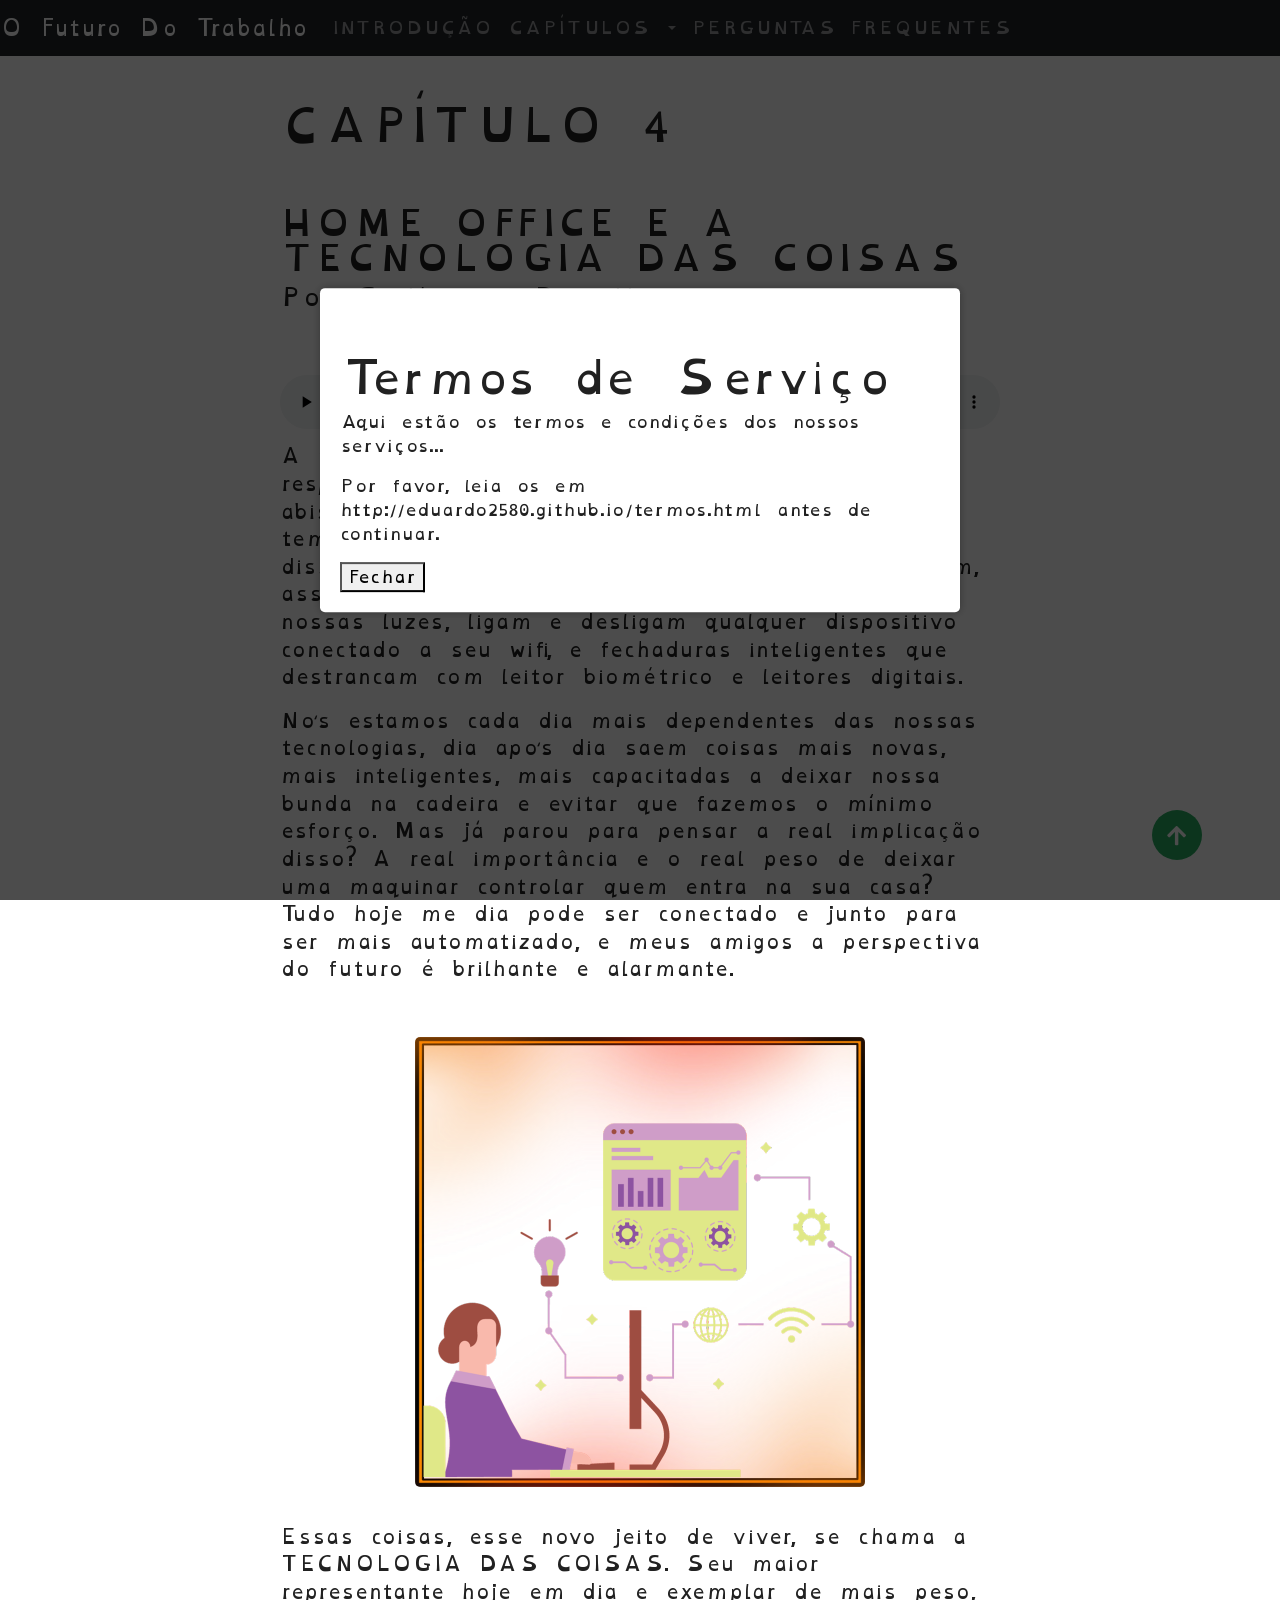
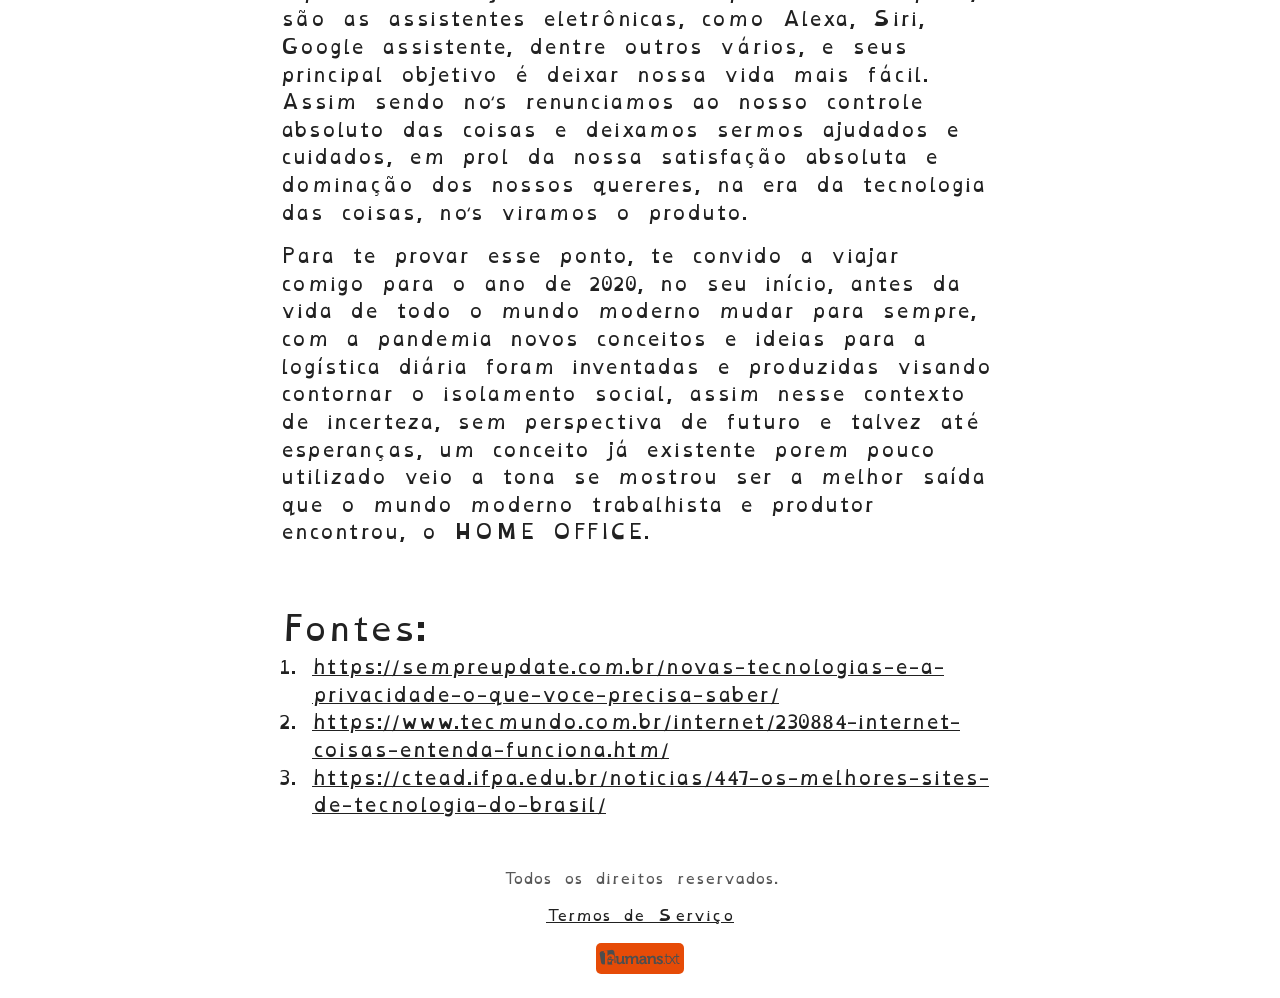
<file: SchoolYearProject2023/quatro.html>
<!DOCTYPE html>
<html lang="pt-br">
<head>
    <!-- Google tag (gtag.js) -->
<script async src="https://www.googletagmanager.com/gtag/js?id=G-5NH8PR6ZNQ"></script>
<script>
  window.dataLayer = window.dataLayer || [];
  function gtag(){dataLayer.push(arguments);}
  gtag('js', new Date());

  gtag('config', 'G-5NH8PR6ZNQ');
</script>
    <meta charset="UTF-8">
    <meta http-equiv="X-UA-Compatible" content="IE=edge">
    <meta name="viewport" content="width=device-width, initial-scale=1.0">
    <link rel="author" href="humans.txt">
    <link rel="icon" type="image/x-icon" href="favicon.ico">
    <link rel="apple-touch-icon" sizes="180x180" href="apple-touch-icon.png">
    <link rel="icon" type="image/png" sizes="32x32" href="favicon-32x32.png">
    <link rel="icon" type="image/png" sizes="16x16" href="favicon-16x16.png">
    <meta name="description" content="Livro O Futuro Do Trabalho, CAPÍTULO 4 - HOME OFFICE E A TECNOLOGIA DAS COISAS">
    <link rel="manifest" href="site.webmanifest">

    <link rel="stylesheet" href="https://use.fontawesome.com/releases/v5.4.1/css/all.css">
    <link rel="stylesheet" href="https://maxcdn.bootstrapcdn.com/bootstrap/5.3.1/css/bootstrap.min.css">
    <link rel="stylesheet" href="css/style.css">
    <script src="https://cdn.jsdelivr.net/npm/bootstrap@5.3.1/dist/js/bootstrap.bundle.min.js" integrity="sha384-HwwvtgBNo3bZJJLYd8oVXjrBZt8cqVSpeBNS5n7C8IVInixGAoxmnlMuBnhbgrkm" crossorigin="anonymous"></script>
    
    <script src="js/main.js"></script>
    <link rel="stylesheet" type="text/css" href="fonts/stylesheet.css">
    <style>
    body {
        font-family: "OpenDyslexic", Arial, Helvetica, sans-serif;
    }
  </style>
    <title>O Futuro Do Trabalho</title>
</head>
<body>
    <header>
        <nav class="navbar navbar-expand-lg navbar-dark bg-dark">
            <a class="navbar-brand" href="index.html">O Futuro Do Trabalho</a>
            <button class="navbar-toggler" type="button" data-toggle="collapse" data-target="#navbarNav" aria-controls="navbarNav" aria-expanded="false" aria-label="Toggle navigation">
              <span class="navbar-toggler-icon"></span>
            </button>
            <div class="collapse navbar-collapse" id="navbarNav">
              <ul class="navbar-nav">
                <li class="nav-item">
                  <a class="nav-link" href="index.html">INTRODUÇÃO</a>
                </li>
                <li class="nav-item dropdown active">
                    <a class="nav-link dropdown-toggle" href="#" role="button" data-bs-toggle="dropdown" aria-expanded="false">
                        CAPÍTULOS
                    </a>
                    <ul class="dropdown-menu bg-dark">
                        <li><a class="dropdown-item" href="um.html">CAP 1</a></li>
                        <li><a class="dropdown-item" href="dois.html">CAP 2</a></li>
                        <li><a class="dropdown-item" href="tres.html">CAP 3</a></li>
                        <li><a class="dropdown-item active" href="quatro.html">CAP 4</a></li>
                        <li><a class="dropdown-item" href="cinco.html">CAP 5</a></li>
                        <li><a class="dropdown-item" href="seis.html">CAP 6</a></li>
                        <li><a class="dropdown-item" href="sete.html">CAP 7</a></li>
                        <li><a class="dropdown-item" href="oito.html">CAP 8</a></li>
                        <li><a class="dropdown-item" href="nove.html">CAP 9</a></li>
                        <li><a class="dropdown-item" href="dez.html">CAP 10</a></li>
                        <li><a class="dropdown-item" href="onze.html">CAP 11</a></li>
                    </ul>
                </li>
                <li class="nav-item">
                    <a class="nav-link" href="faq.html">PERGUNTAS FREQUENTES</a>
                </li>
              </ul>
            </div>
        </nav>
    </header>
    <main>
        <h2>CAPÍTULO 4</h2>
        <h3>HOME OFFICE E A TECNOLOGIA DAS COISAS</h3>
        <h4>Por Guilherme Donella</h4>
        <!-- BEGIN -->
<div class="a2a_kit a2a_kit_size_32 a2a_default_style">
    <a class="a2a_dd" href="https://www.addtoany.com/share"></a>
    <a class="a2a_button_facebook"></a>
    <a class="a2a_button_x"></a>
    <a class="a2a_button_linkedin"></a>
    <a class="a2a_button_whatsapp"></a>
    <a class="a2a_button_telegram"></a>
    <a class="a2a_button_microsoft_teams"></a>
    </div>
    <script>
    var a2a_config = a2a_config || {};
    a2a_config.locale = "pt-BR";
    </script>
    <script async src="https://static.addtoany.com/menu/page.js"></script>
    <!-- END -->
        <br>
        <br>
        <div class="audio-description">
            <p>Ouvir o conteúdo da página.</p>
        </div>
        <audio controls class="wide-audio" id="audio-player">
            <source src="audio/quatro_luciana_20230511.mp3" type="audio/mpeg">
            Seu navegador não suporta elemento de áudio.
        </audio>
        <script>
            const audioPlayer = document.getElementById('audio-player');
            const description = document.querySelector('.audio-description');
            
            audioPlayer.addEventListener('play', () => {
                description.style.display = 'block';
            });
        
            audioPlayer.addEventListener('pause', () => {
                description.style.display = 'none';
            });
        </script>
        <br>
        <p class="text-justify up">A tecnologia é sim uma benção enviada para nós, responsável por deixar nossas vidas mais fáceis e abis e com o principal objetivo de nos dar mais tempo livre com nossos lazeres pessoais, exemplo disso são máquinas de lavar que já lavam e secam, assistentes eletrônicas que já acendem e apagam nossas luzes, ligam e desligam qualquer dispositivo conectado a seu wifi, e fechaduras inteligentes que destrancam com leitor biométrico e leitores digitais.</p>
        <p class="text-justify txt_bottom">Nós estamos cada dia mais dependentes das nossas tecnologias, dia após dia saem coisas mais novas, mais inteligentes, mais capacitadas a deixar nossa bunda na cadeira e evitar que fazemos o mínimo esforço. Mas já parou para pensar a real implicação disso? A real importância e o real peso de deixar uma maquinar controlar quem entra na sua casa? Tudo hoje me dia pode ser conectado e junto para ser mais automatizado, e meus amigos a perspectiva do futuro é brilhante e alarmante.</p>
        <img class="image-center" src="images/o_futuro_do_trabalho_cap4.png" alt="Uma mulher trabalhando com um computador.">
        <p class="text-justify txt_top">Essas coisas, esse novo jeito de viver, se chama a TECNOLOGIA DAS COISAS. Seu maior representante hoje em dia e exemplar de mais peso, são as assistentes eletrônicas, como Alexa, Siri, Google assistente, dentre outros vários, e seus principal objetivo é deixar nossa vida mais fácil. Assim sendo nós renunciamos ao nosso controle absoluto das coisas e deixamos sermos ajudados e cuidados, em prol da nossa satisfação absoluta e dominação dos nossos quereres, na era da tecnologia das coisas, nós viramos o produto.</p>
        <p class="text-justify">Para te provar esse ponto, te convido a viajar comigo para o ano de 2020, no seu início, antes da vida de todo o mundo moderno mudar para sempre, com a pandemia novos conceitos e ideias para a logística diária foram inventadas e produzidas visando contornar o isolamento social, assim nesse contexto de incerteza, sem perspectiva de futuro e talvez até esperanças, um conceito já existente porem pouco utilizado veio a tona se mostrou ser a melhor saída que o mundo moderno trabalhista e produtor encontrou, o HOME OFFICE.</p>
        <h3>Fontes:</h3>
        <ol class="acolorb">
            <li><a href="https://sempreupdate.com.br/novas-tecnologias-e-a-privacidade-o-que-voce-precisa-saber/">https://sempreupdate.com.br/novas-tecnologias-e-a-privacidade-o-que-voce-precisa-saber/</a></li>
            <li><a href="https://www.tecmundo.com.br/internet/230884-internet-coisas-entenda-funciona.htm/">https://www.tecmundo.com.br/internet/230884-internet-coisas-entenda-funciona.htm/</a></li>
            <li><a href="https://ctead.ifpa.edu.br/noticias/447-os-melhores-sites-de-tecnologia-do-brasil/">https://ctead.ifpa.edu.br/noticias/447-os-melhores-sites-de-tecnologia-do-brasil/</a></li>
        </ol>
        <a class="gotopbtn" href="#" alt="Botão para ir ao topo da pagina"> <i class="fas fa-arrow-up"></i></a>
    </main>
    <footer class="text-center">
        <p>Todos os direitos reservados.</p>
        <p><a href="termos.html">Termos de Serviço</a></p>
        <a href="humans.txt" target="_blank">
            <img src="images/humanstxt-isolated-orange.gif" alt="humans.txt">
        </a>
    </footer>
    <div vw class="enabled">
        <div vw-access-button class="active"></div>
        <div vw-plugin-wrapper>
            <div class="vw-plugin-top-wrapper"></div>
        </div>
    </div>
    <script src="https://vlibras.gov.br/app/vlibras-plugin.js"></script>
    <script>
        new window.VLibras.Widget('https://vlibras.gov.br/app');
    </script>
    <script src="https://code.jquery.com/jquery-3.2.1.slim.min.js"></script>
    <script src="https://cdnjs.cloudflare.com/ajax/libs/popper.js/1.12.9/umd/popper.min.js"></script>
    <script src="https://maxcdn.bootstrapcdn.com/bootstrap/4.0.0/js/bootstrap.min.js"></script>
    <div class="overlay" id="termsOverlay">
        <div class="popup acolor">
            <h2>Termos de Serviço</h2>
            <p>Aqui estão os termos e condições dos nossos serviços...</p>
            <p>Por favor, leia os em http://eduardo2580.github.io/termos.html antes de continuar.</p>
            <button id="closePopup">Fechar</button>
        </div>
    </div>
</body>
</html>
</file>
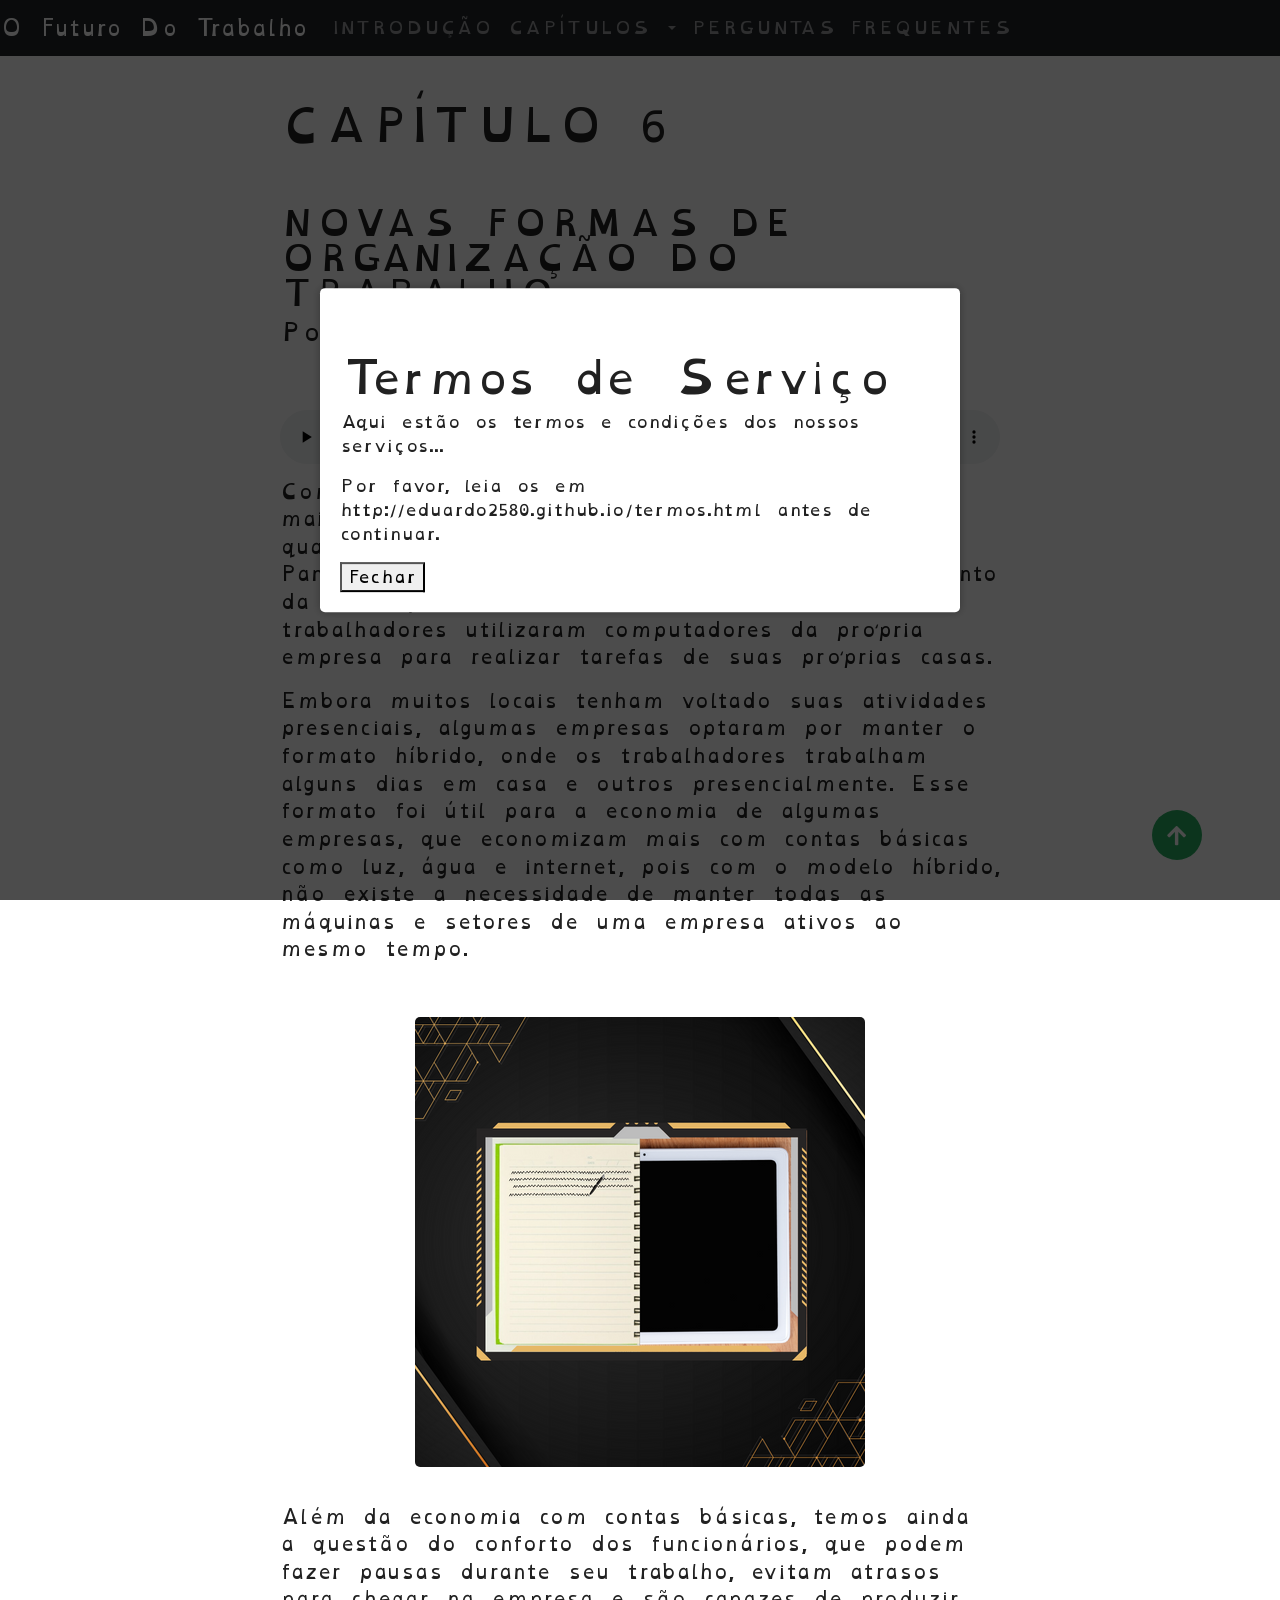
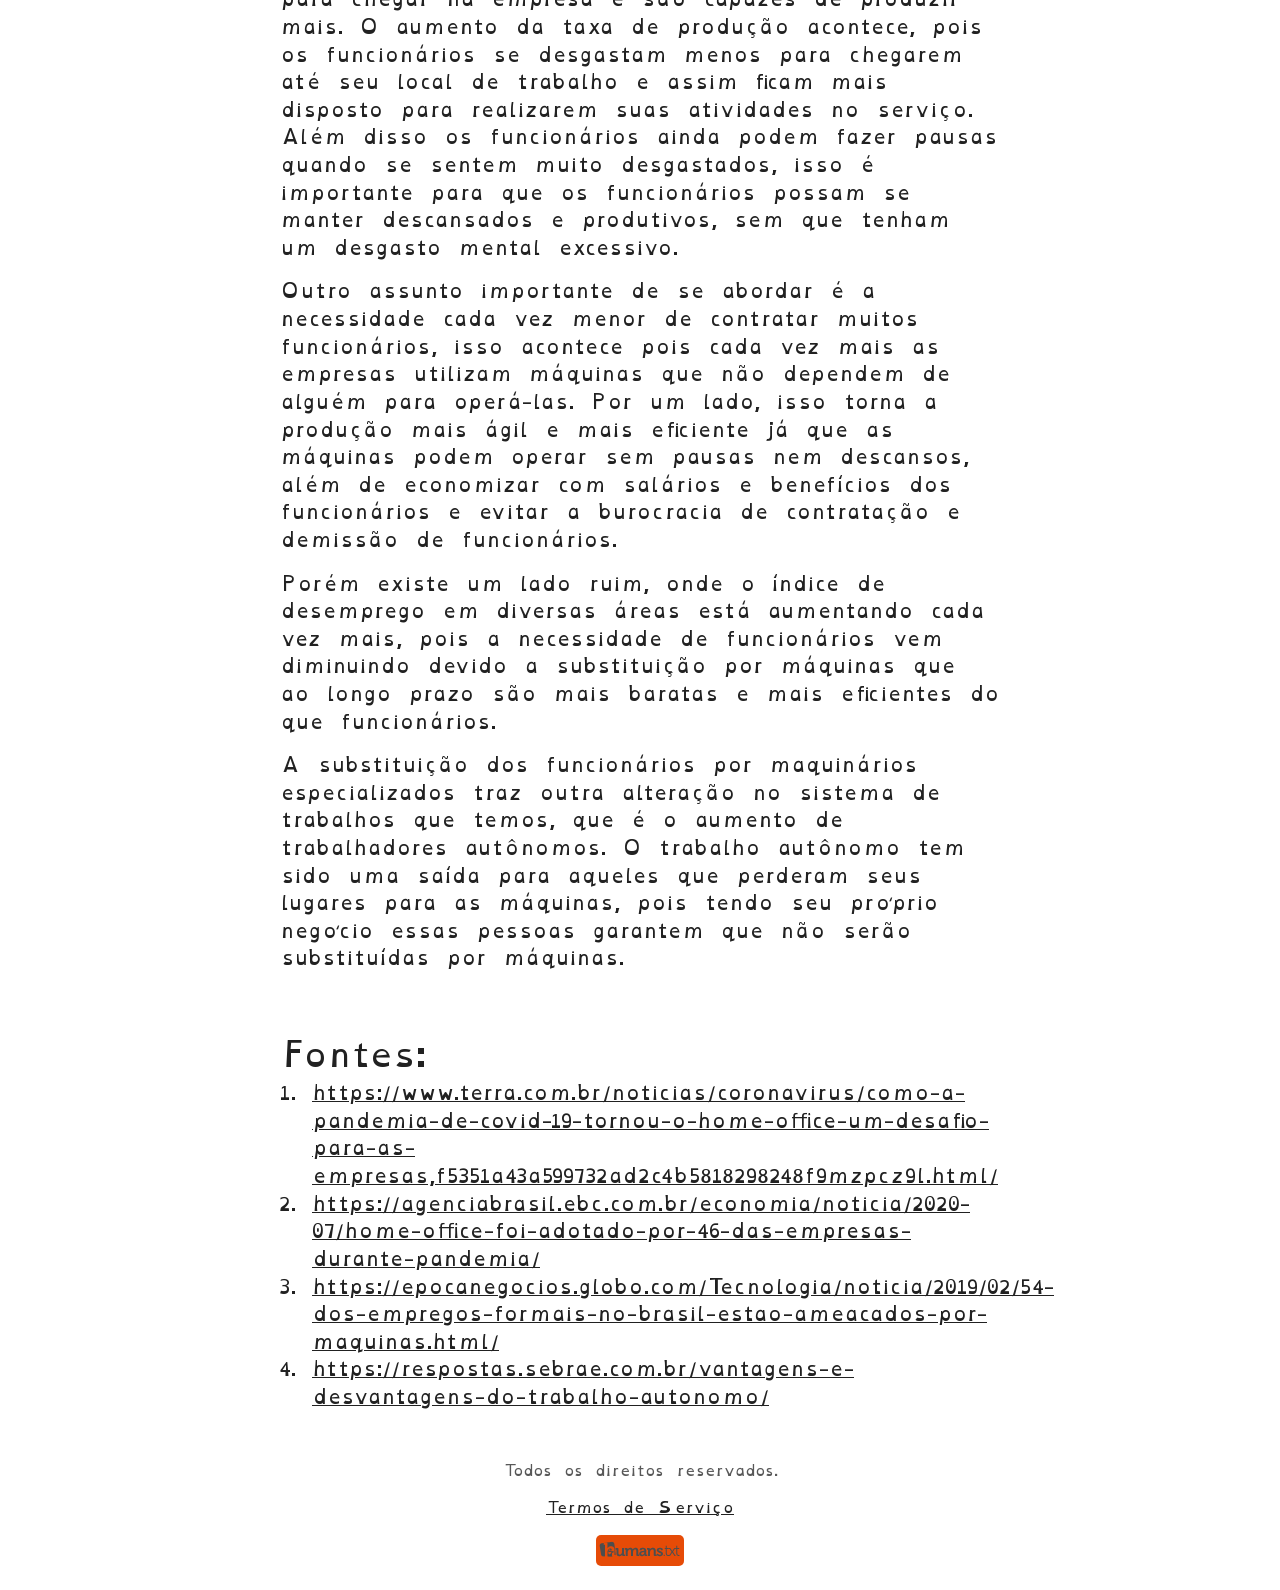
<file: SchoolYearProject2023/seis.html>
<!DOCTYPE html>
<html lang="pt-br">
<head>
    <!-- Google tag (gtag.js) -->
<script async src="https://www.googletagmanager.com/gtag/js?id=G-5NH8PR6ZNQ"></script>
<script>
  window.dataLayer = window.dataLayer || [];
  function gtag(){dataLayer.push(arguments);}
  gtag('js', new Date());

  gtag('config', 'G-5NH8PR6ZNQ');
</script>
    <meta charset="UTF-8">
    <meta http-equiv="X-UA-Compatible" content="IE=edge">
    <meta name="viewport" content="width=device-width, initial-scale=1.0">
    <link rel="author" href="humans.txt">
    <link rel="icon" type="image/x-icon" href="favicon.ico">
    <link rel="apple-touch-icon" sizes="180x180" href="apple-touch-icon.png">
    <link rel="icon" type="image/png" sizes="32x32" href="favicon-32x32.png">
    <link rel="icon" type="image/png" sizes="16x16" href="favicon-16x16.png">
    <meta name="description" content="Livro O Futuro Do Trabalho, CAPÍTULO 6 - NOVAS FORMAS DE ORGANIZAÇÃO DO TRABALHO">
    <link rel="manifest" href="site.webmanifest">

    <link rel="stylesheet" href="https://use.fontawesome.com/releases/v5.4.1/css/all.css">
    <link rel="stylesheet" href="https://maxcdn.bootstrapcdn.com/bootstrap/5.3.1/css/bootstrap.min.css">
    <link rel="stylesheet" href="css/style.css">
    <script src="https://cdn.jsdelivr.net/npm/bootstrap@5.3.1/dist/js/bootstrap.bundle.min.js" integrity="sha384-HwwvtgBNo3bZJJLYd8oVXjrBZt8cqVSpeBNS5n7C8IVInixGAoxmnlMuBnhbgrkm" crossorigin="anonymous"></script>
    
    <script src="js/main.js"></script>
    <link rel="stylesheet" type="text/css" href="fonts/stylesheet.css">
    <style>
    body {
        font-family: "OpenDyslexic", Arial, Helvetica, sans-serif;
    }
  </style>
    <title>O Futuro Do Trabalho</title>
</head>
<body>
    <header>
        <nav class="navbar navbar-expand-lg navbar-dark bg-dark">
            <a class="navbar-brand" href="index.html">O Futuro Do Trabalho</a>
            <button class="navbar-toggler" type="button" data-toggle="collapse" data-target="#navbarNav" aria-controls="navbarNav" aria-expanded="false" aria-label="Toggle navigation">
              <span class="navbar-toggler-icon"></span>
            </button>
            <div class="collapse navbar-collapse" id="navbarNav">
              <ul class="navbar-nav">
                <li class="nav-item">
                  <a class="nav-link" href="index.html">INTRODUÇÃO</a>
                </li>
                <li class="nav-item dropdown active">
                    <a class="nav-link dropdown-toggle" href="#" role="button" data-bs-toggle="dropdown" aria-expanded="false">
                        CAPÍTULOS
                    </a>
                    <ul class="dropdown-menu bg-dark">
                        <li><a class="dropdown-item" href="um.html">CAP 1</a></li>
                        <li><a class="dropdown-item" href="dois.html">CAP 2</a></li>
                        <li><a class="dropdown-item" href="tres.html">CAP 3</a></li>
                        <li><a class="dropdown-item" href="quatro.html">CAP 4</a></li>
                        <li><a class="dropdown-item" href="cinco.html">CAP 5</a></li>
                        <li><a class="dropdown-item active" href="seis.html">CAP 6</a></li>
                        <li><a class="dropdown-item" href="sete.html">CAP 7</a></li>
                        <li><a class="dropdown-item" href="oito.html">CAP 8</a></li>
                        <li><a class="dropdown-item" href="nove.html">CAP 9</a></li>
                        <li><a class="dropdown-item" href="dez.html">CAP 10</a></li>
                        <li><a class="dropdown-item" href="onze.html">CAP 11</a></li>
                    </ul>
                </li>
                <li class="nav-item">
                    <a class="nav-link" href="faq.html">PERGUNTAS FREQUENTES</a>
                </li>
              </ul>
            </div>
        </nav>
    </header>
    <main>
        <h2>CAPÍTULO 6</h2>
        <h3>NOVAS FORMAS DE ORGANIZAÇÃO DO TRABALHO</h3>
        <h4>Por Mauricio Viterbo</h4>
        <!-- BEGIN -->
<div class="a2a_kit a2a_kit_size_32 a2a_default_style">
    <a class="a2a_dd" href="https://www.addtoany.com/share"></a>
    <a class="a2a_button_facebook"></a>
    <a class="a2a_button_x"></a>
    <a class="a2a_button_linkedin"></a>
    <a class="a2a_button_whatsapp"></a>
    <a class="a2a_button_telegram"></a>
    <a class="a2a_button_microsoft_teams"></a>
    </div>
    <script>
    var a2a_config = a2a_config || {};
    a2a_config.locale = "pt-BR";
    </script>
    <script async src="https://static.addtoany.com/menu/page.js"></script>
    <!-- END -->
        <br>
        <br>
        <div class="audio-description">
            <p>Ouvir o conteúdo da página.</p>
        </div>
        <audio controls class="wide-audio" id="audio-player">
            <source src="audio/seis_luciana_20230512.mp3" type="audio/mpeg">
            Seu navegador não suporta elemento de áudio.
        </audio>
        <script>
            const audioPlayer = document.getElementById('audio-player');
            const description = document.querySelector('.audio-description');
            
            audioPlayer.addEventListener('play', () => {
                description.style.display = 'block';
            });
        
            audioPlayer.addEventListener('pause', () => {
                description.style.display = 'none';
            });
        </script>
        <br>
        <p class="text-justify up">Com os avanços tecnológicos atuais, está cada vez mais simples de ter acesso ao nosso trabalho de qualquer lugar do mundo. Durante o período da Pandemia do Coronavírus em 2020, tivemos o aumento da utilização do sistema de home office, onde os trabalhadores utilizaram computadores da própria empresa para realizar tarefas de suas próprias casas.</p>
        <p class="text-justify txt_bottom">Embora muitos locais tenham voltado suas atividades presenciais, algumas empresas optaram por manter o formato híbrido, onde os trabalhadores trabalham alguns dias em casa e outros presencialmente. Esse formato foi útil para a economia de algumas empresas, que economizam mais com contas básicas como luz, água e internet, pois com o modelo híbrido, não existe a necessidade de manter todas as máquinas e setores de uma empresa ativos ao mesmo tempo.</p>
        <img class="image-center" src="images/o_futuro_do_trabalho_cap6.png" alt="Um objeto meio caderno meio tablet.">
        <p class="text-justify txt_top">Além da economia com contas básicas, temos ainda a questão do conforto dos funcionários, que podem fazer pausas durante seu trabalho, evitam atrasos para chegar na empresa e são capazes de produzir mais. O aumento da taxa de produção acontece, pois os funcionários se desgastam menos para chegarem até seu local de trabalho e assim ficam mais disposto para realizarem suas atividades no serviço. Além disso os funcionários ainda podem fazer pausas quando se sentem muito desgastados, isso é importante para que os funcionários possam se manter descansados e produtivos, sem que tenham um desgasto mental excessivo.</p>
        <p class="text-justify">Outro assunto importante de se abordar é a necessidade cada vez menor de contratar muitos funcionários, isso acontece pois cada vez mais as empresas utilizam máquinas que não dependem de alguém para operá-las. Por um lado, isso torna a produção mais ágil e mais eficiente já que as máquinas podem operar sem pausas nem descansos, além de economizar com salários e benefícios dos funcionários e evitar a burocracia de contratação e demissão de funcionários.</p>
        <p class="text-justify">Porém existe um lado ruim, onde o índice de desemprego em diversas áreas está aumentando cada vez mais, pois a necessidade de funcionários vem diminuindo devido a substituição por máquinas que ao longo prazo são mais baratas e mais eficientes do que funcionários.</p>
        <p class="text-justify">A substituição dos funcionários por maquinários especializados traz outra alteração no sistema de trabalhos que temos, que é o aumento de trabalhadores autônomos. O trabalho autônomo tem sido uma saída para aqueles que perderam seus lugares para as máquinas, pois tendo seu próprio negócio essas pessoas garantem que não serão substituídas por máquinas.</p>
        <h3>Fontes:</h3>
        <ol class="acolorb">
            <li><a href="https://www.terra.com.br/noticias/coronavirus/como-a-pandemia-de-covid-19-tornou-o-home-office-um-desafio-para-as-empresas,f5351a43a599732ad2c4b5818298248f9mzpcz9l.html/">https://www.terra.com.br/noticias/coronavirus/como-a-pandemia-de-covid-19-tornou-o-home-office-um-desafio-para-as-empresas,f5351a43a599732ad2c4b5818298248f9mzpcz9l.html/</a></li>
            <li><a href="https://agenciabrasil.ebc.com.br/economia/noticia/2020-07/home-office-foi-adotado-por-46-das-empresas-durante-pandemia/">https://agenciabrasil.ebc.com.br/economia/noticia/2020-07/home-office-foi-adotado-por-46-das-empresas-durante-pandemia/</a></li>
            <li><a href="https://epocanegocios.globo.com/Tecnologia/noticia/2019/02/54-dos-empregos-formais-no-brasil-estao-ameacados-por-maquinas.html">https://epocanegocios.globo.com/Tecnologia/noticia/2019/02/54-dos-empregos-formais-no-brasil-estao-ameacados-por-maquinas.html/</a></li>
            <li><a href="https://respostas.sebrae.com.br/vantagens-e-desvantagens-do-trabalho-autonomo/">https://respostas.sebrae.com.br/vantagens-e-desvantagens-do-trabalho-autonomo/</a></li>
        </ol>
        <a class="gotopbtn" href="#" alt="Botão para ir ao topo da pagina"> <i class="fas fa-arrow-up"></i></a>
    </main>
    <footer class="text-center">
        <p>Todos os direitos reservados.</p>
        <p><a href="termos.html">Termos de Serviço</a></p>
        <a href="humans.txt" target="_blank">
            <img src="images/humanstxt-isolated-orange.gif" alt="humans.txt">
        </a>
    </footer>
    <div vw class="enabled">
        <div vw-access-button class="active"></div>
        <div vw-plugin-wrapper>
            <div class="vw-plugin-top-wrapper"></div>
        </div>
    </div>
    <script src="https://vlibras.gov.br/app/vlibras-plugin.js"></script>
    <script>
        new window.VLibras.Widget('https://vlibras.gov.br/app');
    </script>
    <script src="https://code.jquery.com/jquery-3.2.1.slim.min.js"></script>
    <script src="https://cdnjs.cloudflare.com/ajax/libs/popper.js/1.12.9/umd/popper.min.js"></script>
    <script src="https://maxcdn.bootstrapcdn.com/bootstrap/4.0.0/js/bootstrap.min.js"></script>
    <div class="overlay" id="termsOverlay">
        <div class="popup acolor">
            <h2>Termos de Serviço</h2>
            <p>Aqui estão os termos e condições dos nossos serviços...</p>
            <p>Por favor, leia os em http://eduardo2580.github.io/termos.html antes de continuar.</p>
            <button id="closePopup">Fechar</button>
        </div>
    </div>
</body>
</html>
</file>
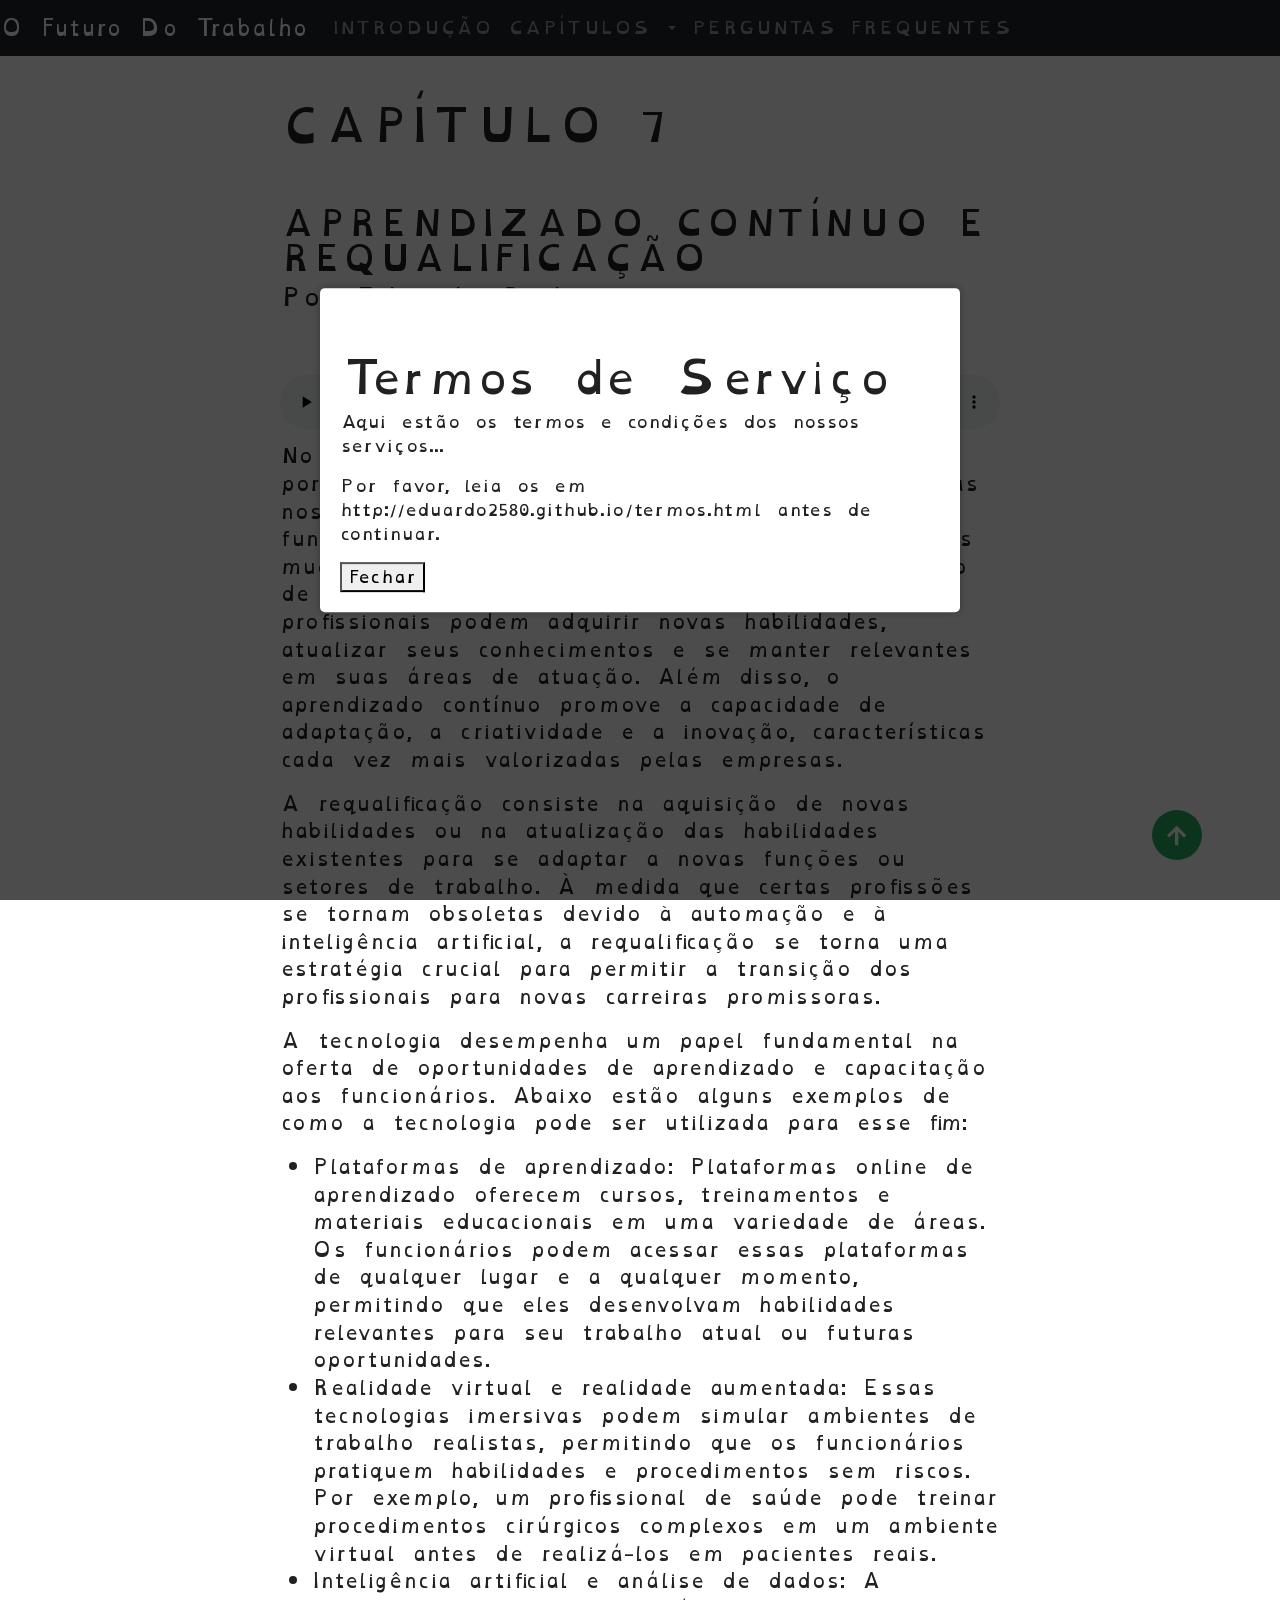
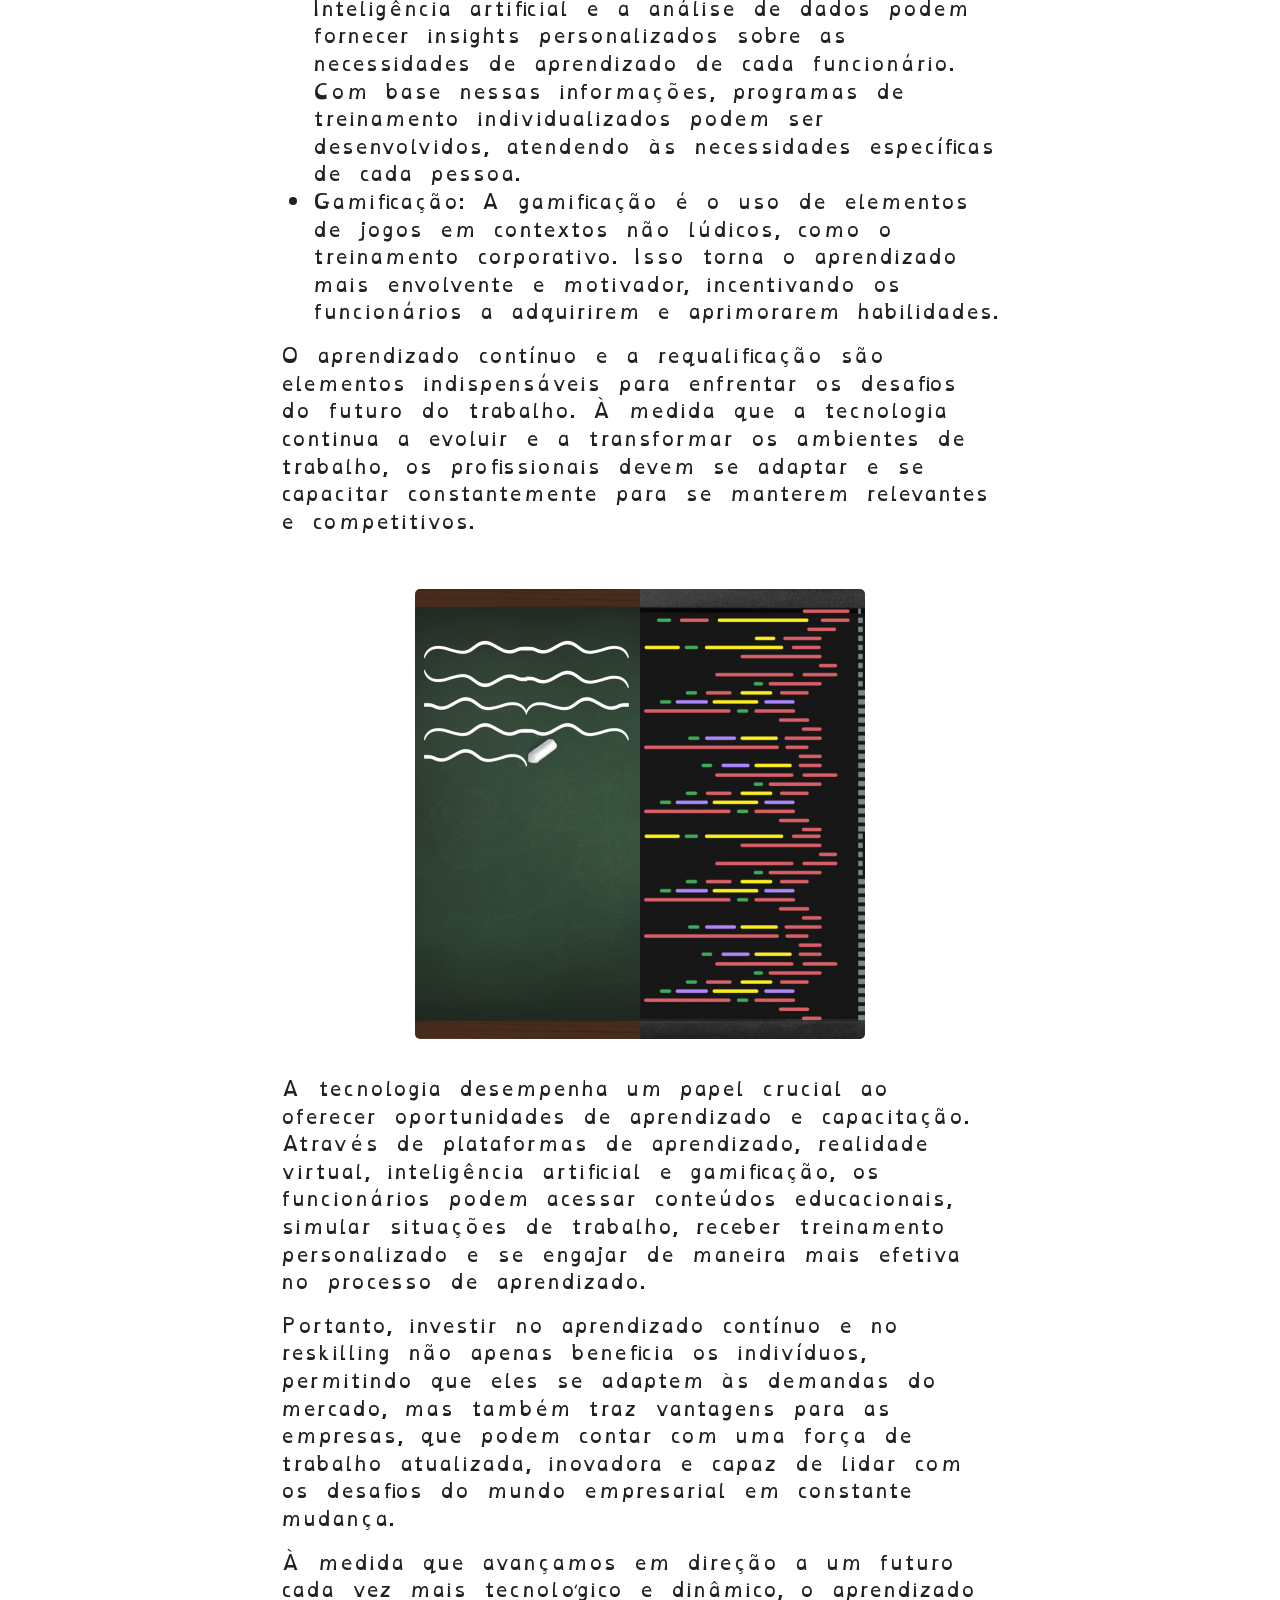
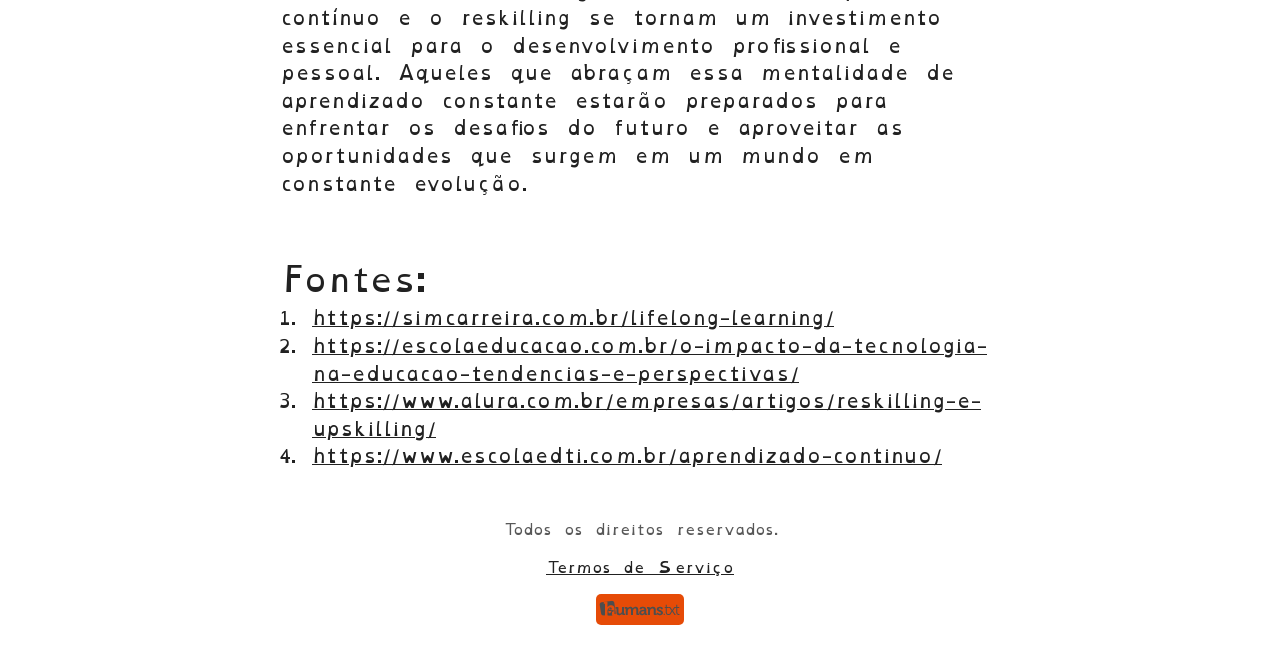
<file: SchoolYearProject2023/sete.html>
<!DOCTYPE html>
<html lang="pt-br">
<head>
    <!-- Google tag (gtag.js) -->
<script async src="https://www.googletagmanager.com/gtag/js?id=G-5NH8PR6ZNQ"></script>
<script>
  window.dataLayer = window.dataLayer || [];
  function gtag(){dataLayer.push(arguments);}
  gtag('js', new Date());

  gtag('config', 'G-5NH8PR6ZNQ');
</script>
    <meta charset="UTF-8">
    <meta http-equiv="X-UA-Compatible" content="IE=edge">
    <meta name="viewport" content="width=device-width, initial-scale=1.0">
    <link rel="author" href="humans.txt">
    <link rel="icon" type="image/x-icon" href="favicon.ico">
    <link rel="apple-touch-icon" sizes="180x180" href="apple-touch-icon.png">
    <link rel="icon" type="image/png" sizes="32x32" href="favicon-32x32.png">
    <link rel="icon" type="image/png" sizes="16x16" href="favicon-16x16.png">
    <meta name="description" content="Livro O Futuro Do Trabalho, CAPÍTULO 7 - APRENDIZADO CONTÍNUO E REQUALIFICAÇÃO">
    <link rel="manifest" href="site.webmanifest">

    <link rel="stylesheet" href="https://use.fontawesome.com/releases/v5.4.1/css/all.css">
    <link rel="stylesheet" href="https://maxcdn.bootstrapcdn.com/bootstrap/5.3.1/css/bootstrap.min.css">
    <link rel="stylesheet" href="css/style.css">
    <script src="https://cdn.jsdelivr.net/npm/bootstrap@5.3.1/dist/js/bootstrap.bundle.min.js" integrity="sha384-HwwvtgBNo3bZJJLYd8oVXjrBZt8cqVSpeBNS5n7C8IVInixGAoxmnlMuBnhbgrkm" crossorigin="anonymous"></script>
    
    <script src="js/main.js"></script>
    <link rel="stylesheet" type="text/css" href="fonts/stylesheet.css">
    <style>
    body {
        font-family: "OpenDyslexic", Arial, Helvetica, sans-serif;
    }
  </style>
    <title>O Futuro Do Trabalho</title>
</head>
<body>
    <header>
        <nav class="navbar navbar-expand-lg navbar-dark bg-dark">
            <a class="navbar-brand" href="index.html">O Futuro Do Trabalho</a>
            <button class="navbar-toggler" type="button" data-toggle="collapse" data-target="#navbarNav" aria-controls="navbarNav" aria-expanded="false" aria-label="Toggle navigation">
              <span class="navbar-toggler-icon"></span>
            </button>
            <div class="collapse navbar-collapse" id="navbarNav">
              <ul class="navbar-nav">
                <li class="nav-item">
                  <a class="nav-link" href="index.html">INTRODUÇÃO</a>
                </li>
                <li class="nav-item dropdown active">
                    <a class="nav-link dropdown-toggle" href="#" role="button" data-bs-toggle="dropdown" aria-expanded="false">
                        CAPÍTULOS
                    </a>
                    <ul class="dropdown-menu bg-dark">
                        <li><a class="dropdown-item" href="um.html">CAP 1</a></li>
                        <li><a class="dropdown-item" href="dois.html">CAP 2</a></li>
                        <li><a class="dropdown-item" href="tres.html">CAP 3</a></li>
                        <li><a class="dropdown-item" href="quatro.html">CAP 4</a></li>
                        <li><a class="dropdown-item" href="cinco.html">CAP 5</a></li>
                        <li><a class="dropdown-item" href="seis.html">CAP 6</a></li>
                        <li><a class="dropdown-item active" href="sete.html">CAP 7</a></li>
                        <li><a class="dropdown-item" href="oito.html">CAP 8</a></li>
                        <li><a class="dropdown-item" href="nove.html">CAP 9</a></li>
                        <li><a class="dropdown-item" href="dez.html">CAP 10</a></li>
                        <li><a class="dropdown-item" href="onze.html">CAP 11</a></li>
                    </ul>
                </li>
                <li class="nav-item">
                    <a class="nav-link" href="faq.html">PERGUNTAS FREQUENTES</a>
                </li>
              </ul>
            </div>
        </nav>
    </header>
    <main>
        <h2>CAPÍTULO 7</h2>
        <h3>APRENDIZADO CONTÍNUO E REQUALIFICAÇÃO</h3>
        <h4>Por Eduardo Rodrigues</h4>
        <!-- BEGIN -->
<div class="a2a_kit a2a_kit_size_32 a2a_default_style">
    <a class="a2a_dd" href="https://www.addtoany.com/share"></a>
    <a class="a2a_button_facebook"></a>
    <a class="a2a_button_x"></a>
    <a class="a2a_button_linkedin"></a>
    <a class="a2a_button_whatsapp"></a>
    <a class="a2a_button_telegram"></a>
    <a class="a2a_button_microsoft_teams"></a>
    </div>
    <script>
    var a2a_config = a2a_config || {};
    a2a_config.locale = "pt-BR";
    </script>
    <script async src="https://static.addtoany.com/menu/page.js"></script>
    <!-- END -->
        <br>
        <br>
        <div class="audio-description">
            <p>Ouvir o conteúdo da página.</p>
        </div>
        <audio controls class="wide-audio" id="audio-player">
            <source src="audio/sete_luciana_20230513.mp3" type="audio/mpeg">
            Seu navegador não suporta elemento de áudio.
        </audio>
        <script>
            const audioPlayer = document.getElementById('audio-player');
            const description = document.querySelector('.audio-description');
            
            audioPlayer.addEventListener('play', () => {
                description.style.display = 'block';
            });
        
            audioPlayer.addEventListener('pause', () => {
                description.style.display = 'none';
            });
        </script>
        <br>
        <p class="text-justify up">No atual momento do mundo do trabalho, marcado por rápidas transformações tecnológicas e mudanças nos modelos de negócios, o aprendizado contínuo é fundamental para acompanhar o ritmo acelerado das mudanças tecnológicas e das demandas do mercado de trabalho. Através do aprendizado contínuo, os profissionais podem adquirir novas habilidades, atualizar seus conhecimentos e se manter relevantes em suas áreas de atuação. Além disso, o aprendizado contínuo promove a capacidade de adaptação, a criatividade e a inovação, características cada vez mais valorizadas pelas empresas.</p>
        <p class="text-justify">A requalificação consiste na aquisição de novas habilidades ou na atualização das habilidades existentes para se adaptar a novas funções ou setores de trabalho. À medida que certas profissões se tornam obsoletas devido à automação e à inteligência artificial, a requalificação se torna uma estratégia crucial para permitir a transição dos profissionais para novas carreiras promissoras.</p>
        <p class="text-justify">A tecnologia desempenha um papel fundamental na oferta de oportunidades de aprendizado e capacitação aos funcionários. Abaixo estão alguns exemplos de como a tecnologia pode ser utilizada para esse fim:</p>
        <ul>
            <li class="text-justify">Plataformas de aprendizado: Plataformas online de aprendizado oferecem cursos, treinamentos e materiais educacionais em uma variedade de áreas. Os funcionários podem acessar essas plataformas de qualquer lugar e a qualquer momento, permitindo que eles desenvolvam habilidades relevantes para seu trabalho atual ou futuras oportunidades.</li>
            <li class="text-justify">Realidade virtual  e realidade aumentada: Essas tecnologias imersivas podem simular ambientes de trabalho realistas, permitindo que os funcionários pratiquem habilidades e procedimentos sem riscos. Por exemplo, um profissional de saúde pode treinar procedimentos cirúrgicos complexos em um ambiente virtual antes de realizá-los em pacientes reais.</li>
            <li class="text-justify">Inteligência artificial e análise de dados: A Inteligência artificial e a análise de dados podem fornecer insights personalizados sobre as necessidades de aprendizado de cada funcionário. Com base nessas informações, programas de treinamento individualizados podem ser desenvolvidos, atendendo às necessidades específicas de cada pessoa.</li>
            <li class="text-justify">Gamificação: A gamificação é o uso de elementos de jogos em contextos não lúdicos, como o treinamento corporativo. Isso torna o aprendizado mais envolvente e motivador, incentivando os funcionários a adquirirem e aprimorarem habilidades.</li>
        </ul>
        <p class="text-justify txt_bottom">O aprendizado contínuo e a requalificação são elementos indispensáveis para enfrentar os desafios do futuro do trabalho. À medida que a tecnologia continua a evoluir e a transformar os ambientes de trabalho, os profissionais devem se adaptar e se capacitar constantemente para se manterem relevantes e competitivos.</p>
        <img class="image-center" src="images/o_futuro_do_trabalho_cap7.png" alt="Um objeto meio lousa meio código.">
        <p class="text-justify txt_top">A tecnologia desempenha um papel crucial ao oferecer oportunidades de aprendizado e capacitação. Através de plataformas de aprendizado, realidade virtual, inteligência artificial e gamificação, os funcionários podem acessar conteúdos educacionais, simular situações de trabalho, receber treinamento personalizado e se engajar de maneira mais efetiva no processo de aprendizado.</p>
        <p class="text-justify">Portanto, investir no aprendizado contínuo e no reskilling não apenas beneficia os indivíduos, permitindo que eles se adaptem às demandas do mercado, mas também traz vantagens para as empresas, que podem contar com uma força de trabalho atualizada, inovadora e capaz de lidar com os desafios do mundo empresarial em constante mudança.</p>
        <p class="text-justify">À medida que avançamos em direção a um futuro cada vez mais tecnológico e dinâmico, o aprendizado contínuo e o reskilling se tornam um investimento essencial para o desenvolvimento profissional e pessoal. Aqueles que abraçam essa mentalidade de aprendizado constante estarão preparados para enfrentar os desafios do futuro e aproveitar as oportunidades que surgem em um mundo em constante evolução.</p>
        <h3>Fontes:</h3>
        <ol  class="acolorb">
            <li><a href="https://simcarreira.com.br/lifelong-learning/">https://simcarreira.com.br/lifelong-learning/</a></li>
            <li><a href="https://escolaeducacao.com.br/o-impacto-da-tecnologia-na-educacao-tendencias-e-perspectivas/">https://escolaeducacao.com.br/o-impacto-da-tecnologia-na-educacao-tendencias-e-perspectivas/</a></li>
            <li><a href="https://www.alura.com.br/empresas/artigos/reskilling-e-upskilling/">https://www.alura.com.br/empresas/artigos/reskilling-e-upskilling/</a></li>
            <li><a href="https://www.escolaedti.com.br/aprendizado-continuo/">https://www.escolaedti.com.br/aprendizado-continuo/</a></li>
        </ol>
        <a class="gotopbtn" href="#" alt="Botão para ir ao topo da pagina"> <i class="fas fa-arrow-up"></i></a>
    </main>
    <footer class="text-center">
        <p>Todos os direitos reservados.</p>
        <p><a href="termos.html">Termos de Serviço</a></p>
        <a href="humans.txt" target="_blank">
            <img src="images/humanstxt-isolated-orange.gif" alt="humans.txt">
        </a>
    </footer>
    <div vw class="enabled">
        <div vw-access-button class="active"></div>
        <div vw-plugin-wrapper>
            <div class="vw-plugin-top-wrapper"></div>
        </div>
    </div>
    <script src="https://vlibras.gov.br/app/vlibras-plugin.js"></script>
    <script>
        new window.VLibras.Widget('https://vlibras.gov.br/app');
    </script>
    <script src="https://code.jquery.com/jquery-3.2.1.slim.min.js"></script>
    <script src="https://cdnjs.cloudflare.com/ajax/libs/popper.js/1.12.9/umd/popper.min.js"></script>
    <script src="https://maxcdn.bootstrapcdn.com/bootstrap/4.0.0/js/bootstrap.min.js"></script>
    <div class="overlay" id="termsOverlay">
        <div class="popup acolor">
            <h2>Termos de Serviço</h2>
            <p>Aqui estão os termos e condições dos nossos serviços...</p>
            <p>Por favor, leia os em http://eduardo2580.github.io/termos.html antes de continuar.</p>
            <button id="closePopup">Fechar</button>
        </div>
    </div>
</body>
</html>
</file>
<file: SchoolYearProject2022/css/page.css>
/* Global variables. */
:root {
    /* Set sans-serif & mono fonts */
    --sans-font: -apple-system, BlinkMacSystemFont, "Avenir Next", Avenir,
      "Nimbus Sans L", Roboto, "Noto Sans", "Segoe UI", Arial, Helvetica,
      "Helvetica Neue", sans-serif;
    --mono-font: Consolas, Menlo, Monaco, "Andale Mono", "Ubuntu Mono", monospace;
  
    color-scheme: dark;
      --bg: #212121;
      --accent-bg: #2b2b2b;
      --text: #dcdcdc;
      --text-light: #ababab;
      --accent: #ffb300;
      --code: #f06292;
      --preformatted: #ccc;
      --disabled: #111;
  }
  
  /* Reset box-sizing */
  *, *::before, *::after {
    box-sizing: border-box;
  }
  
  /* Reset default appearance */
  textarea,
  select,
  input,
  progress {
    appearance: none;
    -webkit-appearance: none;
    -moz-appearance: none;
  }
  
  html {
    /* Set the font globally */
    font-family: var(--sans-font);
    scroll-behavior: smooth;
  }
  
  /* Make the body a nice central block */
  body {
    color: var(--text);
    background-color: var(--bg);
    font-size: 1.15rem;
    line-height: 1.5;
    display: grid;
    grid-template-columns: 1fr min(45rem, 90%) 1fr;
    margin: 0;
  }
  body > * {
    grid-column: 2;
  }
  
  /* Make the header bg full width, but the content inline with body */
  body > header {
    background-color: var(--accent-bg);
    border-bottom: 1px solid var(--border);
    text-align: center;
    padding: 0 0.5rem 2rem 0.5rem;
    grid-column: 1 / -1;
  }
  
  body > header h1 {
    max-width: 1200px;
    margin: 1rem auto;
  }
  
  body > header p {
    max-width: 40rem;
    margin: 1rem auto;
  }
  
  /* Add a little padding to ensure spacing is correct between content and header > nav */
  main {
    padding-top: 1.5rem;
  }
  
  body > footer {
    margin-top: 4rem;
    padding: 2rem 1rem 1.5rem 1rem;
    color: var(--text-light);
    font-size: 0.9rem;
    text-align: center;
    border-top: 1px solid var(--border);
  }
  
  /* Format headers */
  h1 {
    font-size: 3rem;
  }
  
  h2 {
    font-size: 2.6rem;
    margin-top: 3rem;
  }
  
  h3 {
    font-size: 2rem;
    margin-top: 3rem;
  }
  
  h4 {
    font-size: 1.44rem;
  }
  
  h5 {
    font-size: 1.15rem;
  }
  
  h6 {
    font-size: 0.96rem;
  }
  
  /* Prevent long strings from overflowing container */
  p, h1, h2, h3, h4, h5, h6 {
    overflow-wrap: break-word;
  }
  
  /* Fix line height when title wraps */
  h1,
  h2,
  h3 {
    line-height: 1.1;
  }
  
  /* Reduce header size on mobile */
  @media only screen and (max-width: 720px) {
    h1 {
      font-size: 2.5rem;
    }
  
    h2 {
      font-size: 2.1rem;
    }
  
    h3 {
      font-size: 1.75rem;
    }
  
    h4 {
      font-size: 1.25rem;
    }
  }
  
  /* Format links & buttons */
  a,
  a:visited {
    color: var(--accent);
  }
  
  a:hover {
    text-decoration: none;
  }
  
  button,
  [role="button"],
  input[type="submit"],
  input[type="reset"],
  input[type="button"],
  label[type="button"] {
    border: none;
    border-radius: 5px;
    background-color: var(--accent);
    font-size: 1rem;
    color: var(--bg);
    padding: 0.7rem 0.9rem;
    margin: 0.5rem 0;
  }
  
  button[disabled],
  [role="button"][aria-disabled="true"],
  input[type="submit"][disabled],
  input[type="reset"][disabled],
  input[type="button"][disabled],
  input[type="checkbox"][disabled],
  input[type="radio"][disabled],
  select[disabled] {
    opacity: 0.5;
    cursor: not-allowed;
  }
  
  input:disabled,
  textarea:disabled,
  select:disabled {
    cursor: not-allowed;
    background-color: var(--disabled);
  }
  
  input[type="range"] {
    padding: 0;
  }
  
  /* Set the cursor to '?' on an abbreviation and style the abbreviation to show that there is more information underneath */
  abbr[title] {
    cursor: help;
    text-decoration-line: underline;
    text-decoration-style: dotted;
  }
  
  button:focus,
  button:enabled:hover,
  [role="button"]:focus,
  [role="button"]:not([aria-disabled="true"]):hover,
  input[type="submit"]:focus,
  input[type="submit"]:enabled:hover,
  input[type="reset"]:focus,
  input[type="reset"]:enabled:hover,
  input[type="button"]:focus,
  input[type="button"]:enabled:hover,
  label[type="button"]:focus,
  label[type="button"]:hover {
    filter: brightness(1.4);
    cursor: pointer;
  }
  
  /* Format navigation */
  header > nav {
    font-size: 1rem;
    line-height: 2;
    padding: 1rem 0 0 0;
  }
  
  /* Use flexbox to allow items to wrap, as needed */
  header > nav ul,
  header > nav ol {
    align-content: space-around;
    align-items: center;
    display: flex;
    flex-direction: row;
    flex-wrap: wrap;
    justify-content: center;
    list-style-type: none;
    margin: 0;
    padding: 0;
  }
  
  /* List items are inline elements, make them behave more like blocks */
  header > nav ul li,
  header > nav ol li {
    display: inline-block;
  }
  
  header > nav a,
  header > nav a:visited {
    margin: 0 0.5rem 1rem 0.5rem;
    border: 1px solid var(--border);
    border-radius: 5px;
    color: var(--text);
    display: inline-block;
    padding: 0.1rem 1rem;
    text-decoration: none;
  }
  
  header > nav a:hover {
    border-color: var(--accent);
    color: var(--accent);
    cursor: pointer;
  }
  
  /* Reduce nav side on mobile */
  @media only screen and (max-width: 720px) {
    header > nav a {
      border: none;
      padding: 0;
      text-decoration: underline;
      line-height: 1;
    }
  }
  
  /* Consolidate box styling */
  aside, details, pre, progress {
    background-color: var(--accent-bg);
    border: 1px solid var(--border);
    border-radius: 5px;
    margin-bottom: 1rem;
  }
  
  aside {
    font-size: 1rem;
    width: 30%;
    padding: 0 15px;
    margin-left: 15px;
    float: right;
  }
  
  /* Make aside full-width on mobile */
  @media only screen and (max-width: 720px) {
    aside {
      width: 100%;
      float: none;
      margin-left: 0;
    }
  }
  
  article, fieldset {
    border: 1px solid var(--border);
    padding: 1rem;
    border-radius: 5px;
    margin-bottom: 1rem;
  }
  
  article h2:first-child,
  section h2:first-child {
    margin-top: 1rem;
  }
  
  section {
    border-top: 1px solid var(--border);
    border-bottom: 1px solid var(--border);
    padding: 2rem 1rem;
    margin: 3rem 0;
  }
  
  /* Don't double separators when chaining sections */
  section + section,
  section:first-child {
    border-top: 0;
    padding-top: 0;
  }
  
  section:last-child {
    border-bottom: 0;
    padding-bottom: 0;
  }
  
  details {
    padding: 0.7rem 1rem;
  }
  
  summary {
    cursor: pointer;
    font-weight: bold;
    padding: 0.7rem 1rem;
    margin: -0.7rem -1rem;
    word-break: break-all;
  }
  
  details[open] > summary + * {
    margin-top: 0;
  }
  
  details[open] > summary {
    margin-bottom: 0.5rem;
  }
  
  details[open] > :last-child {
    margin-bottom: 0;
  }
  
  /* Format tables */
  table {
    border-collapse: collapse;
    display: block;
    margin: 1.5rem 0;
    overflow: auto;
    width: 100%;
  }
  
  td,
  th {
    border: 1px solid var(--border);
    text-align: left;
    padding: 0.5rem;
  }
  
  th {
    background-color: var(--accent-bg);
    font-weight: bold;
  }
  
  tr:nth-child(even) {
    /* Set every other cell slightly darker. Improves readability. */
    background-color: var(--accent-bg);
  }
  
  table caption {
    font-weight: bold;
    margin-bottom: 0.5rem;
  }
  
  /* Format forms */
  textarea,
  select,
  input {
    font-size: inherit;
    font-family: inherit;
    padding: 0.5rem;
    margin-bottom: 0.5rem;
    color: var(--text);
    background-color: var(--bg);
    border: 1px solid var(--border);
    border-radius: 5px;
    box-shadow: none;
    max-width: 100%;
    display: inline-block;
  }
  label {
    display: block;
  }
  textarea:not([cols]) {
    width: 100%;
  }
  
  /* Add arrow to drop-down */
  select:not([multiple]) {
    background-image: linear-gradient(45deg, transparent 49%, var(--text) 51%),
      linear-gradient(135deg, var(--text) 51%, transparent 49%);
    background-position: calc(100% - 15px), calc(100% - 10px);
    background-size: 5px 5px, 5px 5px;
    background-repeat: no-repeat;
    padding-right: 25px;
  }
  
  /* checkbox and radio button style */
  input[type="checkbox"],
  input[type="radio"] {
    vertical-align: middle;
    position: relative;
    width: min-content;
  }
  
  input[type="checkbox"] + label,
  input[type="radio"] + label {
    display: inline-block;
  }
  
  input[type="radio"] {
    border-radius: 100%;
  }
  
  input[type="checkbox"]:checked,
  input[type="radio"]:checked {
    background-color: var(--accent);
  }
  
  input[type="checkbox"]:checked::after {
    /* Creates a rectangle with colored right and bottom borders which is rotated to look like a check mark */
    content: " ";
    width: 0.18em;
    height: 0.32em;
    border-radius: 0;
    position: absolute;
    top: 0.05em;
    left: 0.17em;
    background-color: transparent;
    border-right: solid var(--bg) 0.08em;
    border-bottom: solid var(--bg) 0.08em;
    font-size: 1.8em;
    transform: rotate(45deg);
  }
  input[type="radio"]:checked::after {
    /* creates a colored circle for the checked radio button  */
    content: " ";
    width: 0.25em;
    height: 0.25em;
    border-radius: 100%;
    position: absolute;
    top: 0.125em;
    background-color: var(--bg);
    left: 0.125em;
    font-size: 32px;
  }
  
  /* Makes input fields wider on smaller screens */
  @media only screen and (max-width: 720px) {
    textarea,
    select,
    input {
      width: 100%;
    }
  }
  
  /* Set a height for color input */
  input[type="color"] {
    height: 2.5rem;
    padding:  0.2rem;
  }
  
  /* do not show border around file selector button */
  input[type="file"] {
    border: 0;
  }
  
  /* Misc body elements */
  hr {
    border: none;
    height: 1px;
    background: var(--border);
    margin: 1rem auto;
  }
  
  mark {
    padding: 2px 5px;
    border-radius: 4px;
    background-color: var(--marked);
  }
  
  img,
  video {
    max-width: 100%;
    height: auto;
    border-radius: 5px;
    opacity: 0.8;
  }
  
  figure {
    margin: 0;
    text-align: center;
  }
  
  figcaption {
    font-size: 0.9rem;
    color: var(--text-light);
    margin-bottom: 1rem;
  }
  
  blockquote {
    margin: 2rem 0 2rem 2rem;
    padding: 0.4rem 0.8rem;
    border-left: 0.35rem solid var(--accent);
    color: var(--text-light);
    font-style: italic;
  }
  
  cite {
    font-size: 0.9rem;
    color: var(--text-light);
    font-style: normal;
  }
  
  dt {
      color: var(--text-light);
  }
  
  /* Use mono font for code elements */
  code,
  pre,
  pre span,
  kbd,
  samp {
    font-family: var(--mono-font);
    color: var(--code);
  }
  
  kbd {
    color: var(--preformatted);
    border: 1px solid var(--preformatted);
    border-bottom: 3px solid var(--preformatted);
    border-radius: 5px;
    padding: 0.1rem 0.4rem;
  }
  
  pre {
    padding: 1rem 1.4rem;
    max-width: 100%;
    overflow: auto;
    color: var(--preformatted);
  }
  
  /* Fix embedded code within pre */
  pre code {
    color: var(--preformatted);
    background: none;
    margin: 0;
    padding: 0;
  }
  
  /* Progress bars */
  /* Declarations are repeated because you */
  /* cannot combine vendor-specific selectors */
  progress {
    width: 100%;
  }
  
  progress:indeterminate {
    background-color: var(--accent-bg);
  }
  
  progress::-webkit-progress-bar {
    border-radius: 5px;
    background-color: var(--accent-bg);
  }
  
  progress::-webkit-progress-value {
    border-radius: 5px;
    background-color: var(--accent);
  }
  
  progress::-moz-progress-bar {
    border-radius: 5px;
    background-color: var(--accent);
    transition-property: width;
    transition-duration: 0.3s;
  }
  
  progress:indeterminate::-moz-progress-bar {
    background-color: var(--accent-bg);
  }
</file>
<file: SchoolYearProject2022/css/cabecalho.css>
.cabecalho {
    background-color: gray;
    color: white;
    text-align: center;
    font-size: 0.6rem;
    font-weight: bold;
    text-transform: uppercase;
    letter-spacing: 0.23em;
}

.cabecalho__menu {
    display: flex;
    justify-content: space-evenly;
    background-color: #272b3a87;
}

.cabecalho__item-menu {
    display: inline-block;
}

.cabecalho__item-menu a {
    display: inline-block;
    padding: 1.86em 1.42em;
}

@media (min-width: 640px) {
    .cabecalho {
           padding: 0 5%; 
           display: flex;
           justify-content: space-between;
           align-items: center;
    }  

    .cabecalho__menu {
        background-color: transparent;
    }
}

@media (min-width: 1066px) {
    .cabecalho {
        padding-left: calc((100% - 960px) / 2);
        padding-right: calc((100% - 960px) / 2);
    }
}
</file>
<file: SchoolYearProject2022/css/rodape.css>
.rodape {
    text-align: center;
    font-size: 0.7rem;
}

.rodape__lista-midias-sociais {
    display: flex;
    justify-content: center;
}

.rodape__item-midias-sociais {
    width: 2.62em;
}

.rodape__item-midias-sociais img {
    width: 100%;
}

.rodape_titulo {
    font-size: 1.45em;
    font-weight: bold;
    text-transform: uppercase;
}

.rodape_item-lista {
    font-weight: 500;
}
</file>
<file: SchoolYearProject2023/css/style.css>
/* styles.css */
.overlay {
  display: none;
  position: fixed;
  top: 0;
  left: 0;
  width: 100%;
  height: 100%;
  background-color: rgba(0, 0, 0, 0.7);
  z-index: 999;
}

.popup {
  position: absolute;
  top: 50%;
  left: 50%;
  transform: translate(-50%, -50%);
  background-color: white;
  padding: 20px;
  border-radius: 5px;
  box-shadow: 0px 0px 10px rgba(0, 0, 0, 0.3);
  max-width: 90%; /* Adjust the max-width for smaller screens */
}

#closePopup {
  display: block;
  margin-top: 10px;
}

.audio-description {
  display: none;
}
.wide-audio {
  width: 100%;
}
html {
    scroll-behavior: smooth;
}
body {
    margin: 0;
    padding: 0;
}
section {
   width: 100%;
   height: 300vh; 
   background: url(bg.jpg) no-repeat;
   background-size: cover;
}
.gotopbtn {
    position: fixed;
    width: 50px;
    height: 50px;
    background: #27ae60;
    bottom: 40px;
    top: 90%;
    left: 90%;
    text-decoration: none;
    text-align: center;
    line-height: 50px;
    color: #ffffff;
    font-size: 22px;
    border-radius: 50%;
}
@media only screen and (max-width: 720px) {
    .gotopbtn {
        position: fixed;
        width: 50px;
        height: 50px;
        background: #27ae60;
        bottom: 40px;
        top: 85%;
        left: 85%;
        text-decoration: none;
        text-align: center;
        line-height: 50px;
        color: #ffffff;
        font-size: 22px;
        border-radius: 50%;
    }
}

body > footer {
  padding: 2rem 1rem 1.5rem 1rem;
  color: var(--text-light);
  font-size: 0.9rem;
  text-align: center;
  background-color: var(--bg);

}

/* Format headers */
h1 {
    font-size: 3rem;
  }
  
  h2 {
    font-size: 2.6rem;
    margin-top: 3rem;
  }
  
  h3 {
    font-size: 2rem;
    margin-top: 3rem;
  }
  
  h4 {
    font-size: 1.44rem;
  }
  
  h5 {
    font-size: 1.15rem;
  }
  
  h6 {
    font-size: 0.96rem;
  }
  
  /* Prevent long strings from overflowing container */
  p, h1, h2, h3, h4, h5, h6 {
    overflow-wrap: break-word;
  }
  
  /* Fix line height when title wraps */
  h1,
  h2,
  h3 {
    line-height: 1.1;
  }
  
  /* Reduce header size on mobile */
  @media only screen and (max-width: 720px) {
    h1 {
      font-size: 2.5rem;
    }
  
    h2 {
      font-size: 2.1rem;
    }
  
    h3 {
      font-size: 1.75rem;
    }
  
    h4 {
      font-size: 1.25rem;
    }
  }
  
  /* Format links & buttons */
  a,
  a:visited {
    color: var(--accent);
  }
  
  a:hover {
    text-decoration: none;
}
  
/* Set the cursor to '?' on an abbreviation and style the abbreviation to show that there is more information underneath */
abbr[title] {
    cursor: help;
    text-decoration-line: underline;
    text-decoration-style: dotted;
  }
  
  button:enabled:hover,
  .button:not([aria-disabled="true"]):hover,
  input[type="submit"]:enabled:hover,
  input[type="reset"]:enabled:hover,
  input[type="button"]:enabled:hover,
  label[type="button"]:hover {
    filter: brightness(1.4);
    cursor: pointer;
  }
  
  .button:focus-visible,
  button:focus-visible:where(:enabled),
  input:enabled:focus-visible:where(
    [type="submit"],
    [type="reset"],
    [type="button"]
  ) {
    outline: 2px solid var(--accent);
    outline-offset: 1px;
  }

/* Global variables. */
:root,
::backdrop {
  /* Set sans-serif & mono fonts */
  --sans-font: -apple-system, BlinkMacSystemFont, "Avenir Next", Avenir,
    "Nimbus Sans L", Roboto, "Noto Sans", "Segoe UI", Arial, Helvetica,
    "Helvetica Neue", sans-serif;
  --mono-font: Consolas, Menlo, Monaco, "Andale Mono", "Ubuntu Mono", monospace;
  --standard-border-radius: 5px;

  /* Default (light) theme */
  --bg: #fff;
  --accent-bg: #f5f7ff;
  --text: #212121;
  --text-light: #585858;
  --border: #898EA4;
  --accent: #00F;
  --code: #d81b60;
  --preformatted: #444;
  --marked: #ffdd33;
  --disabled: #efefef;
}

/* Dark theme */
@media (prefers-color-scheme: dark) {
  :root,
  ::backdrop {
    color-scheme: dark;
    --bg: #212121;
    --accent-bg: #FFF;
    --text: #dcdcdc;
    --text-light: #ababab;
    --accent: #FFF;
    --code: #FFF;
    --accent: #FFF;
    --preformatted: #ccc;
    --disabled: #FFF;
  }
  /* Add a bit of transparency so light media isn't so glaring in dark mode */
  img,
  video {
    opacity: 0.8;
  }
}

mark {
  padding: 2px 5px;
  border-radius: 4px;
  background: var(--marked);
}

main img,
main video {
  max-width: 100%;
  height: auto;
  border-radius: 5px;
}

figure {
  margin: 0;
}

figcaption {
  font-size: 0.9rem;
  color: var(--text-light);
  text-align: center;
  margin-bottom: 1rem;
}

img,
video {
  max-width: 100%;
  height: auto;
  border-radius: var(--standard-border-radius);

}

/* Reset box-sizing */
*, *::before, *::after {
  box-sizing: border-box;
}

/* Reset default appearance */
textarea,
select,
input,
progress {
  appearance: none;
  -webkit-appearance: none;
  -moz-appearance: none;
}

html {
  /* Set the font globally */
  font-family: var(--sans-font);
  scroll-behavior: smooth;
}
/* Make the body a nice central block */
main {
    color: var(--text);
    background-color: var(--bg);
    font-size: 1.15rem;
    line-height: 1.5;
    display: grid;
    grid-template-columns: 1fr min(45rem, 90%) 1fr;
    margin: 0;
}
main > * {
    grid-column: 2;
}

.dropdown-item {
  color: #dcdcdc;
}

.up {
  margin-top: 2%;
}

.txt_bottom{
  padding-bottom: 2em;
}

.txt_top{
  padding-top: 2em;
}

.image-center{
  margin-right: auto; 
  margin-left: auto;
}

.acolor, a{
  color: #212121;
}
.acolorb, a {
   color: var(--text);
}
</file>
